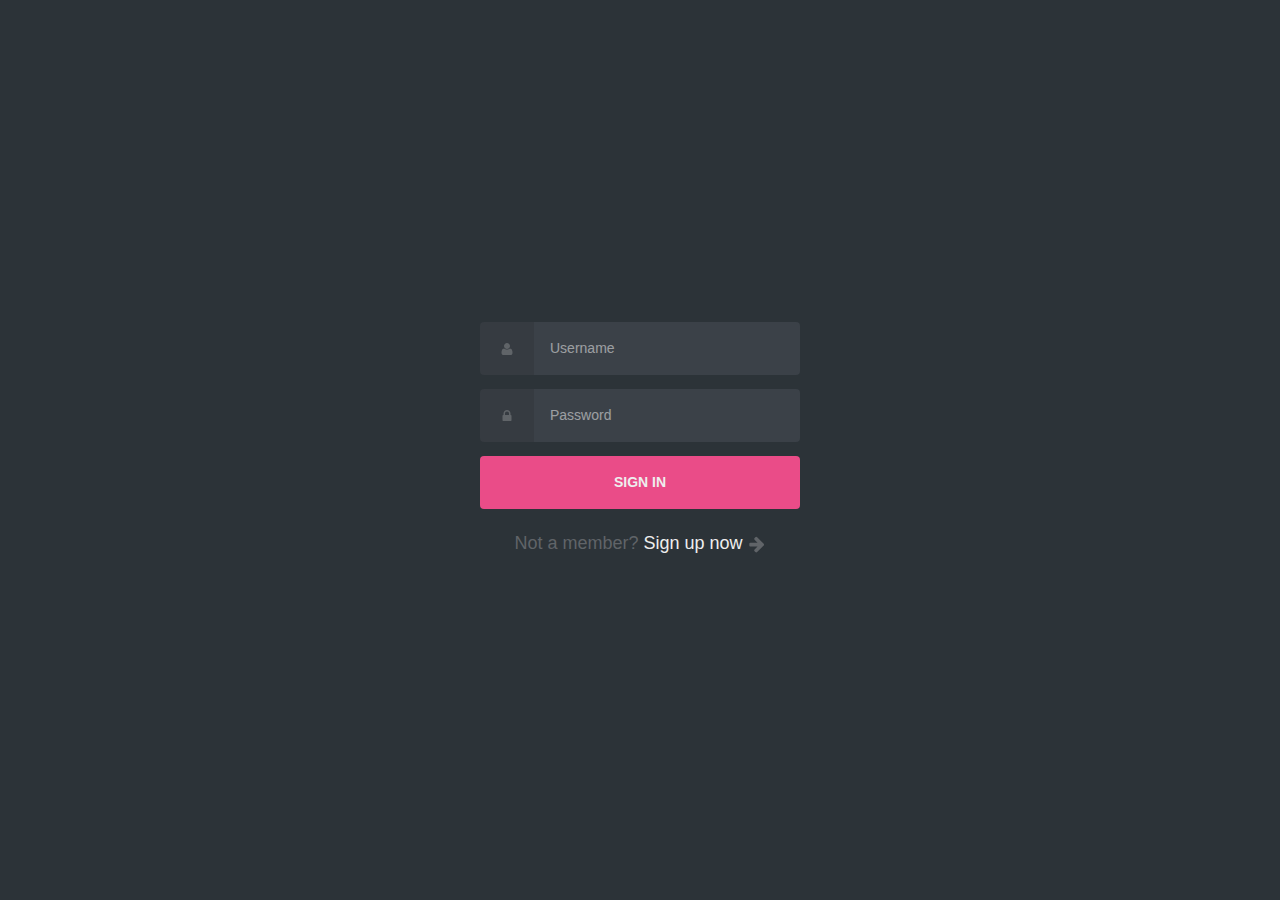
<file: index.html>
<!DOCTYPE html>
<html lang="en">
<head>
  <meta charset="UTF-8">
  <meta name="viewport" content="width=device-width, initial-scale=1.0">
  <link rel="stylesheet" href="nicepage.css" media="screen">
  <link rel="stylesheet" href="index.css" media="screen">
  <script type = "text/javascript" src="validar.js"></script>
  <title> LOGIN </title>
</head>
<body class="align">

  <div class="grid">

    <form action="CASA.html" method="POST" class="form login">

      <div class="form__field">
        <label for="login__username"><svg class="icon">
            <use xlink:href="#icon-user"></use>
          </svg><span class="hidden">Username</span></label>
        <input autocomplete="username" id="login__username" type="text" name="username" class="form__input" placeholder="Username" required>
      </div>

      <div class="form__field">
        <label for="login__password"><svg class="icon">
            <use xlink:href="#icon-lock"></use>
          </svg><span class="hidden">Password</span></label>
        <input id="login__password" type="password" name="password" class="form__input" placeholder="Password" required>
      </div>

      <div class="form__field">
        <input type="button" onclick="validar()" value="Sign In">
      </div>

    </form>

    <p class="text--center">Not a member? <a href="#">Sign up now</a> <svg class="icon">
        <use xlink:href="#icon-arrow-right"></use>
      </svg></p>

  </div>
  <svg xmlns="http://www.w3.org/2000/svg" class="icons">
    <symbol id="icon-arrow-right" viewBox="0 0 1792 1792">
      <path d="M1600 960q0 54-37 91l-651 651q-39 37-91 37-51 0-90-37l-75-75q-38-38-38-91t38-91l293-293H245q-52 0-84.5-37.5T128 1024V896q0-53 32.5-90.5T245 768h704L656 474q-38-36-38-90t38-90l75-75q38-38 90-38 53 0 91 38l651 651q37 35 37 90z" />
    </symbol>
    <symbol id="icon-lock" viewBox="0 0 1792 1792">
      <path d="M640 768h512V576q0-106-75-181t-181-75-181 75-75 181v192zm832 96v576q0 40-28 68t-68 28H416q-40 0-68-28t-28-68V864q0-40 28-68t68-28h32V576q0-184 132-316t316-132 316 132 132 316v192h32q40 0 68 28t28 68z" />
    </symbol>
    <symbol id="icon-user" viewBox="0 0 1792 1792">
      <path d="M1600 1405q0 120-73 189.5t-194 69.5H459q-121 0-194-69.5T192 1405q0-53 3.5-103.5t14-109T236 1084t43-97.5 62-81 85.5-53.5T538 832q9 0 42 21.5t74.5 48 108 48T896 971t133.5-21.5 108-48 74.5-48 42-21.5q61 0 111.5 20t85.5 53.5 62 81 43 97.5 26.5 108.5 14 109 3.5 103.5zm-320-893q0 159-112.5 271.5T896 896 624.5 783.5 512 512t112.5-271.5T896 128t271.5 112.5T1280 512z" />
    </symbol>
  </svg>

</body>
</html>
</file>
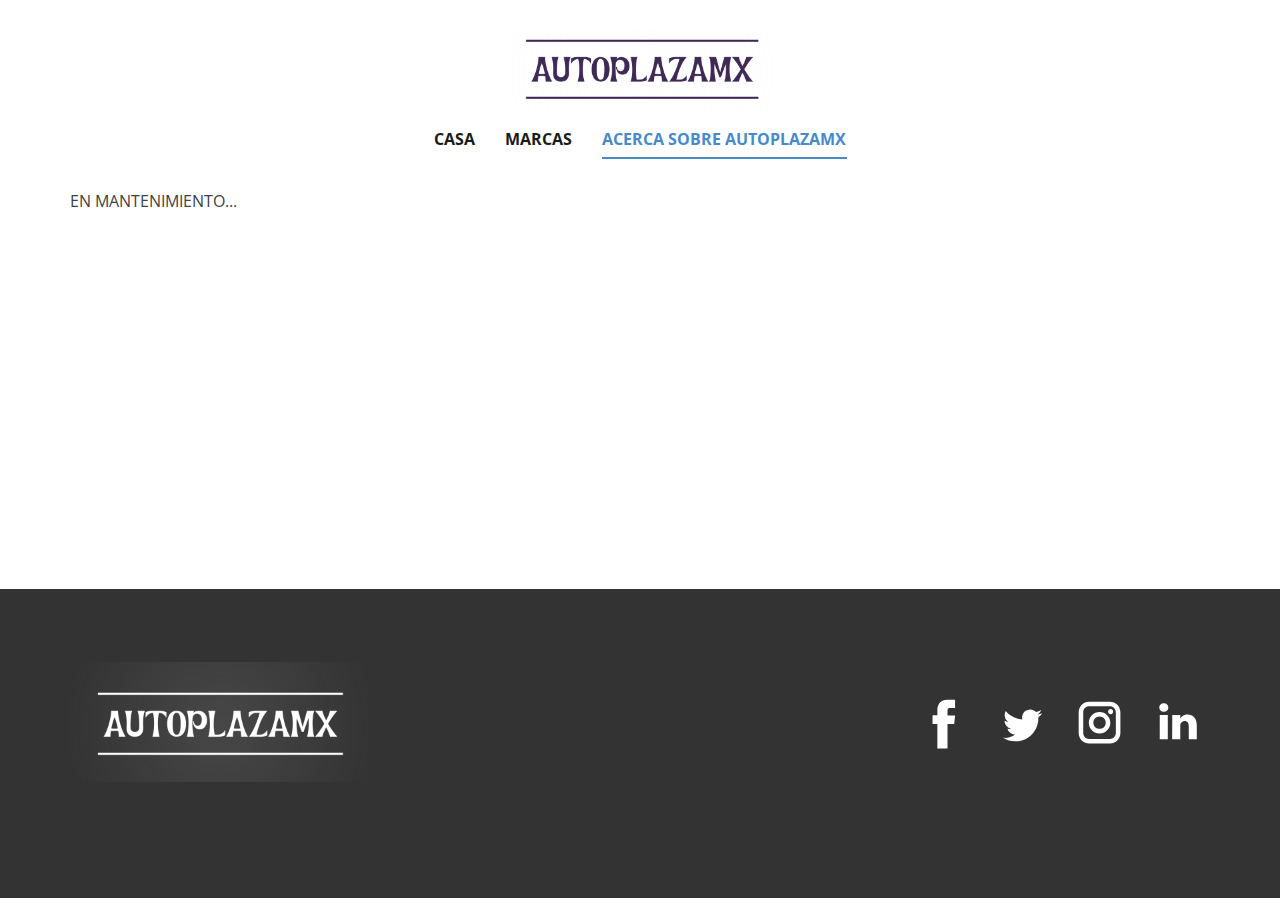
<file: ACERCA-SOBRE-AUTOPLAZAMX.html>
<!DOCTYPE html>
<html style="font-size: 16px;" lang="es"><head>
    <meta name="viewport" content="width=device-width, initial-scale=1.0">
    <meta charset="utf-8">
    <meta name="keywords" content="">
    <meta name="description" content="">
    <title>ACERCA SOBRE AUTOPLAZAMX</title>
    <link rel="stylesheet" href="nicepage.css" media="screen">
<link rel="stylesheet" href="ACERCA-SOBRE-AUTOPLAZAMX.css" media="screen">
    <script class="u-script" type="text/javascript" src="jquery.js" defer=""></script>
    <script class="u-script" type="text/javascript" src="nicepage.js" defer=""></script>
    <meta name="generator" content="Nicepage 5.20.7, nicepage.com">
    <link id="u-theme-google-font" rel="stylesheet" href="https://fonts.googleapis.com/css?family=Roboto:100,100i,300,300i,400,400i,500,500i,700,700i,900,900i|Open+Sans:300,300i,400,400i,500,500i,600,600i,700,700i,800,800i">
    
    
    
    
    <script type="application/ld+json">{
		"@context": "http://schema.org",
		"@type": "Organization",
		"name": "",
		"logo": "images/image1.png",
		"sameAs": []
}</script>
    <meta name="theme-color" content="#478ac9">
    <meta property="og:title" content="ACERCA SOBRE AUTOPLAZAMX">
    <meta property="og:type" content="website">
  <meta data-intl-tel-input-cdn-path="intlTelInput/"></head>
  <body data-path-to-root="./" data-include-products="false" class="u-body u-xl-mode" data-lang="es"><header class="u-clearfix u-header u-header" id="sec-b338" data-animation-name="" data-animation-duration="0" data-animation-delay="0" data-animation-direction=""><div class="u-clearfix u-sheet u-valign-middle-lg u-valign-middle-xl u-valign-top-sm u-sheet-1">
        <a href="https://nicepage.com" class="u-image u-logo u-image-1" data-image-width="838" data-image-height="256">
          <img src="images/image1.png" class="u-logo-image u-logo-image-1">
        </a>
        <nav class="u-menu u-menu-dropdown u-offcanvas u-menu-1">
          <div class="menu-collapse" style="font-size: 1rem; letter-spacing: 0px; font-weight: 700; text-transform: uppercase;">
            <a class="u-button-style u-custom-active-border-color u-custom-active-color u-custom-border u-custom-border-color u-custom-borders u-custom-hover-border-color u-custom-hover-color u-custom-left-right-menu-spacing u-custom-padding-bottom u-custom-text-active-color u-custom-text-color u-custom-text-hover-color u-custom-top-bottom-menu-spacing u-nav-link u-text-active-palette-1-base u-text-hover-palette-2-base" href="#" style="padding: 8px; font-size: calc(1em + 16px);">
              <svg class="u-svg-link" viewBox="0 0 24 24"><use xmlns:xlink="http://www.w3.org/1999/xlink" xlink:href="#menu-hamburger"></use></svg>
              <svg class="u-svg-content" version="1.1" id="menu-hamburger" viewBox="0 0 16 16" x="0px" y="0px" xmlns:xlink="http://www.w3.org/1999/xlink" xmlns="http://www.w3.org/2000/svg"><g><rect y="1" width="16" height="2"></rect><rect y="7" width="16" height="2"></rect><rect y="13" width="16" height="2"></rect>
</g></svg>
            </a>
          </div>
          <div class="u-custom-menu u-nav-container">
            <ul class="u-nav u-spacing-30 u-unstyled u-nav-1"><li class="u-nav-item"><a class="u-border-2 u-border-active-palette-1-base u-border-hover-palette-1-base u-border-no-left u-border-no-right u-border-no-top u-button-style u-nav-link u-text-active-palette-1-base u-text-grey-90 u-text-hover-grey-90" href="CASA.html" style="padding: 10px 0px;">CASA</a>
</li><li class="u-nav-item"><a class="u-border-2 u-border-active-palette-1-base u-border-hover-palette-1-base u-border-no-left u-border-no-right u-border-no-top u-button-style u-nav-link u-text-active-palette-1-base u-text-grey-90 u-text-hover-grey-90" href="MARCAS.html" style="padding: 10px 0px;">MARCAS</a>
</li><li class="u-nav-item"><a class="u-border-2 u-border-active-palette-1-base u-border-hover-palette-1-base u-border-no-left u-border-no-right u-border-no-top u-button-style u-nav-link u-text-active-palette-1-base u-text-grey-90 u-text-hover-grey-90" href="ACERCA-SOBRE-AUTOPLAZAMX.html" style="padding: 10px 1px 10px 0px;">ACERCA SOBRE AUTOPLAZAMX</a>
</li></ul>
          </div>
          <div class="u-custom-menu u-nav-container-collapse">
            <div class="u-black u-container-style u-inner-container-layout u-opacity u-opacity-95 u-sidenav">
              <div class="u-inner-container-layout u-sidenav-overflow">
                <div class="u-menu-close"></div>
                <ul class="u-align-center u-nav u-popupmenu-items u-unstyled u-nav-2"><li class="u-nav-item"><a class="u-button-style u-nav-link" href="CASA.html">CASA</a>
</li><li class="u-nav-item"><a class="u-button-style u-nav-link" href="MARCAS.html">MARCAS</a>
</li><li class="u-nav-item"><a class="u-button-style u-nav-link" href="ACERCA-SOBRE-AUTOPLAZAMX.html">ACERCA SOBRE AUTOPLAZAMX</a>
</li></ul>
              </div>
            </div>
            <div class="u-black u-menu-overlay u-opacity u-opacity-70"></div>
          </div>
        </nav>
      </div></header>
    <section class="u-clearfix u-section-1" id="sec-4b65">
      <div class="u-clearfix u-sheet u-sheet-1">EN MANTENIMIENTO...</div>
    </section>
    
    
    
    
    <footer class="u-align-center-md u-align-center-sm u-align-center-xs u-clearfix u-footer u-grey-80" id="sec-8d02"><div class="u-clearfix u-sheet u-sheet-1">
        <div class="u-align-left u-social-icons u-spacing-10 u-social-icons-1">
          <a class="u-social-url" title="facebook" target="_blank" href=""><span class="u-icon u-social-facebook u-social-icon u-text-grey-80"><svg class="u-svg-link" preserveAspectRatio="xMidYMin slice" viewBox="0 0 112 112"><use xmlns:xlink="http://www.w3.org/1999/xlink" xlink:href="#svg-fdcc"></use></svg><svg class="u-svg-content" viewBox="0 0 112 112" x="0" y="0" id="svg-fdcc"><circle fill="currentColor" cx="56.1" cy="56.1" r="55"></circle><path fill="#FFFFFF" d="M73.5,31.6h-9.1c-1.4,0-3.6,0.8-3.6,3.9v8.5h12.6L72,58.3H60.8v40.8H43.9V58.3h-8V43.9h8v-9.2
      c0-6.7,3.1-17,17-17h12.5v13.9H73.5z"></path></svg></span>
          </a>
          <a class="u-social-url" title="twitter" target="_blank" href=""><span class="u-icon u-social-icon u-social-twitter u-text-grey-80"><svg class="u-svg-link" preserveAspectRatio="xMidYMin slice" viewBox="0 0 112 112"><use xmlns:xlink="http://www.w3.org/1999/xlink" xlink:href="#svg-ea2d"></use></svg><svg class="u-svg-content" viewBox="0 0 112 112" x="0" y="0" id="svg-ea2d"><circle fill="currentColor" class="st0" cx="56.1" cy="56.1" r="55"></circle><path fill="#FFFFFF" d="M83.8,47.3c0,0.6,0,1.2,0,1.7c0,17.7-13.5,38.2-38.2,38.2C38,87.2,31,85,25,81.2c1,0.1,2.1,0.2,3.2,0.2
      c6.3,0,12.1-2.1,16.7-5.7c-5.9-0.1-10.8-4-12.5-9.3c0.8,0.2,1.7,0.2,2.5,0.2c1.2,0,2.4-0.2,3.5-0.5c-6.1-1.2-10.8-6.7-10.8-13.1
      c0-0.1,0-0.1,0-0.2c1.8,1,3.9,1.6,6.1,1.7c-3.6-2.4-6-6.5-6-11.2c0-2.5,0.7-4.8,1.8-6.7c6.6,8.1,16.5,13.5,27.6,14
      c-0.2-1-0.3-2-0.3-3.1c0-7.4,6-13.4,13.4-13.4c3.9,0,7.3,1.6,9.8,4.2c3.1-0.6,5.9-1.7,8.5-3.3c-1,3.1-3.1,5.8-5.9,7.4
      c2.7-0.3,5.3-1,7.7-2.1C88.7,43,86.4,45.4,83.8,47.3z"></path></svg></span>
          </a>
          <a class="u-social-url" title="instagram" target="_blank" href=""><span class="u-icon u-social-icon u-social-instagram u-text-grey-80"><svg class="u-svg-link" preserveAspectRatio="xMidYMin slice" viewBox="0 0 112 112"><use xmlns:xlink="http://www.w3.org/1999/xlink" xlink:href="#svg-101d"></use></svg><svg class="u-svg-content" viewBox="0 0 112 112" x="0" y="0" id="svg-101d"><circle fill="currentColor" cx="56.1" cy="56.1" r="55"></circle><path fill="#FFFFFF" d="M55.9,38.2c-9.9,0-17.9,8-17.9,17.9C38,66,46,74,55.9,74c9.9,0,17.9-8,17.9-17.9C73.8,46.2,65.8,38.2,55.9,38.2
      z M55.9,66.4c-5.7,0-10.3-4.6-10.3-10.3c-0.1-5.7,4.6-10.3,10.3-10.3c5.7,0,10.3,4.6,10.3,10.3C66.2,61.8,61.6,66.4,55.9,66.4z"></path><path fill="#FFFFFF" d="M74.3,33.5c-2.3,0-4.2,1.9-4.2,4.2s1.9,4.2,4.2,4.2s4.2-1.9,4.2-4.2S76.6,33.5,74.3,33.5z"></path><path fill="#FFFFFF" d="M73.1,21.3H38.6c-9.7,0-17.5,7.9-17.5,17.5v34.5c0,9.7,7.9,17.6,17.5,17.6h34.5c9.7,0,17.5-7.9,17.5-17.5V38.8
      C90.6,29.1,82.7,21.3,73.1,21.3z M83,73.3c0,5.5-4.5,9.9-9.9,9.9H38.6c-5.5,0-9.9-4.5-9.9-9.9V38.8c0-5.5,4.5-9.9,9.9-9.9h34.5
      c5.5,0,9.9,4.5,9.9,9.9V73.3z"></path></svg></span>
          </a>
          <a class="u-social-url" title="linkedin" target="_blank" href=""><span class="u-icon u-social-icon u-social-linkedin u-text-grey-80"><svg class="u-svg-link" preserveAspectRatio="xMidYMin slice" viewBox="0 0 112 112"><use xmlns:xlink="http://www.w3.org/1999/xlink" xlink:href="#svg-68ef"></use></svg><svg class="u-svg-content" viewBox="0 0 112 112" x="0" y="0" id="svg-68ef"><circle fill="currentColor" cx="56.1" cy="56.1" r="55"></circle><path fill="#FFFFFF" d="M41.3,83.7H27.9V43.4h13.4V83.7z M34.6,37.9L34.6,37.9c-4.6,0-7.5-3.1-7.5-7c0-4,3-7,7.6-7s7.4,3,7.5,7
      C42.2,34.8,39.2,37.9,34.6,37.9z M89.6,83.7H76.2V62.2c0-5.4-1.9-9.1-6.8-9.1c-3.7,0-5.9,2.5-6.9,4.9c-0.4,0.9-0.4,2.1-0.4,3.3v22.5
      H48.7c0,0,0.2-36.5,0-40.3h13.4v5.7c1.8-2.7,5-6.7,12.1-6.7c8.8,0,15.4,5.8,15.4,18.1V83.7z"></path></svg></span>
          </a>
        </div>
        <img class="u-image u-image-default u-image-1" src="images/image4.png" alt="" data-image-width="894" data-image-height="360">
      </div></footer>
  
</body></html>
</file>
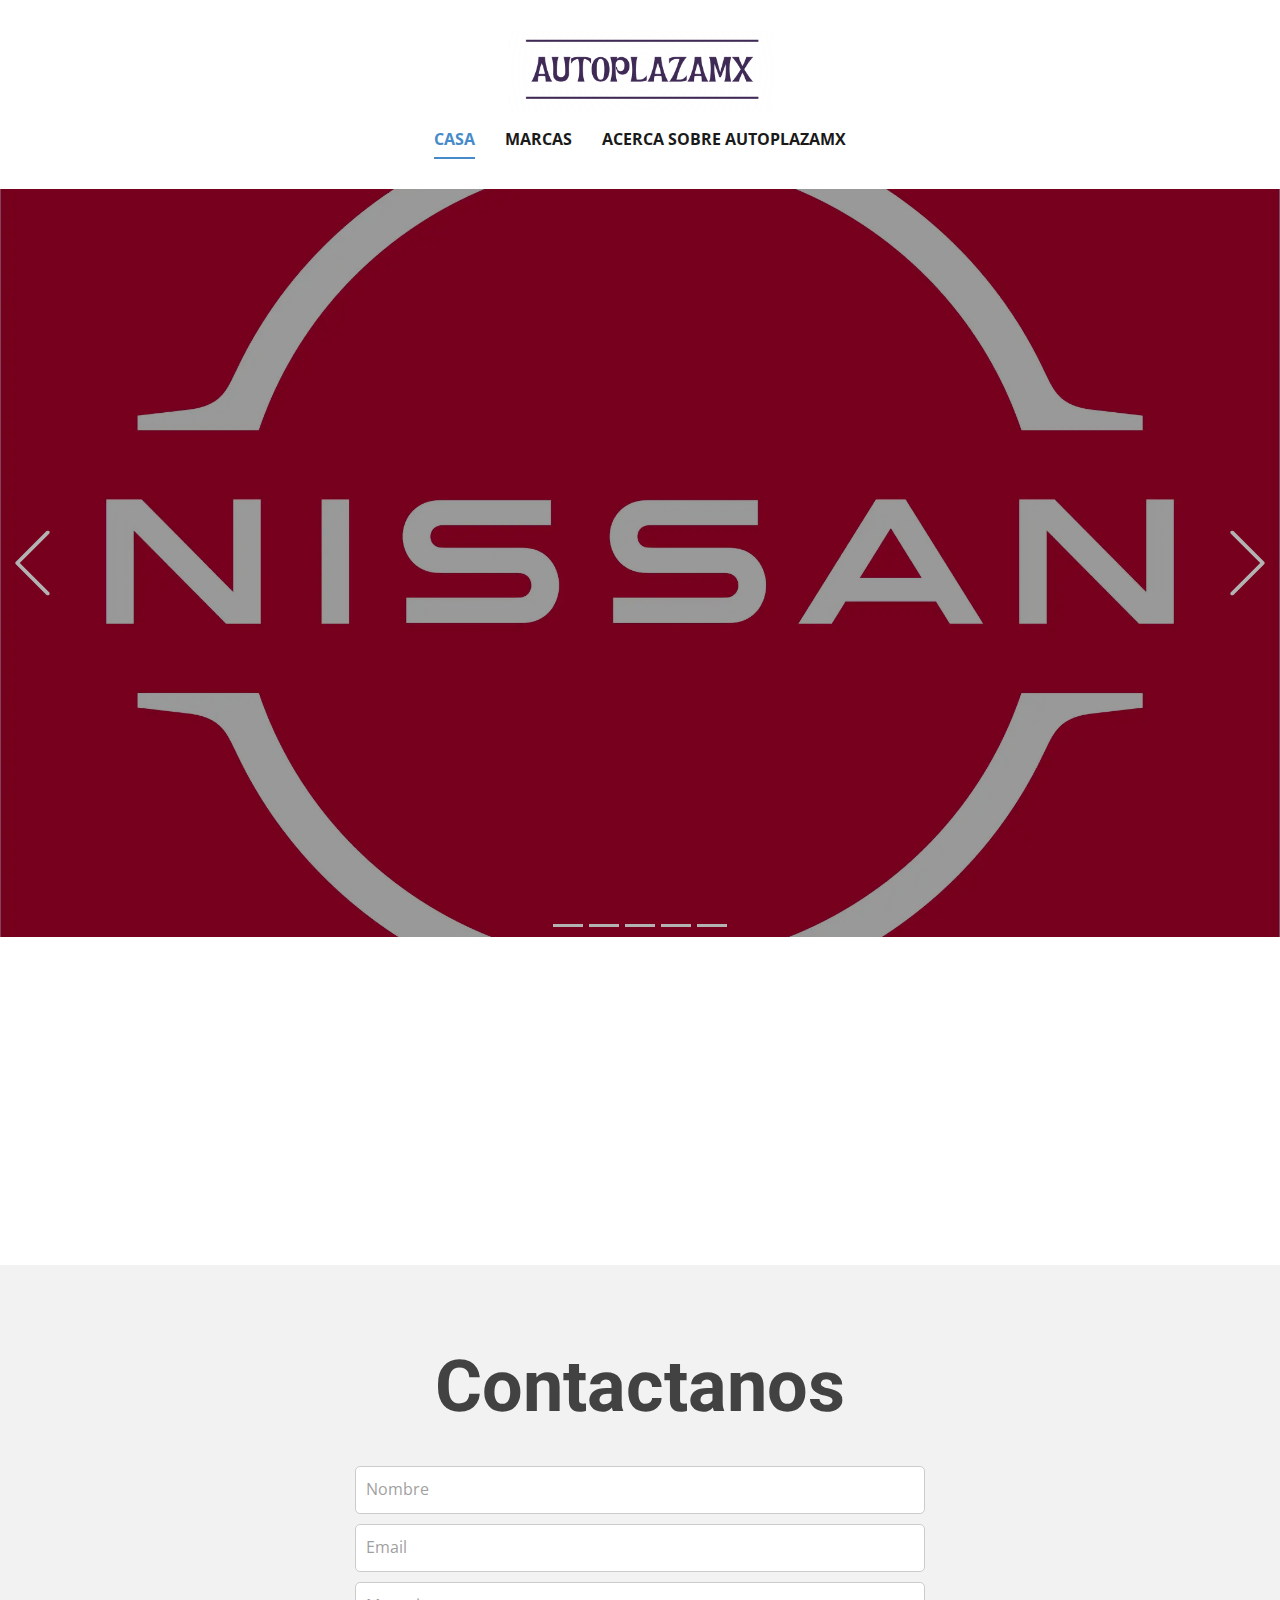
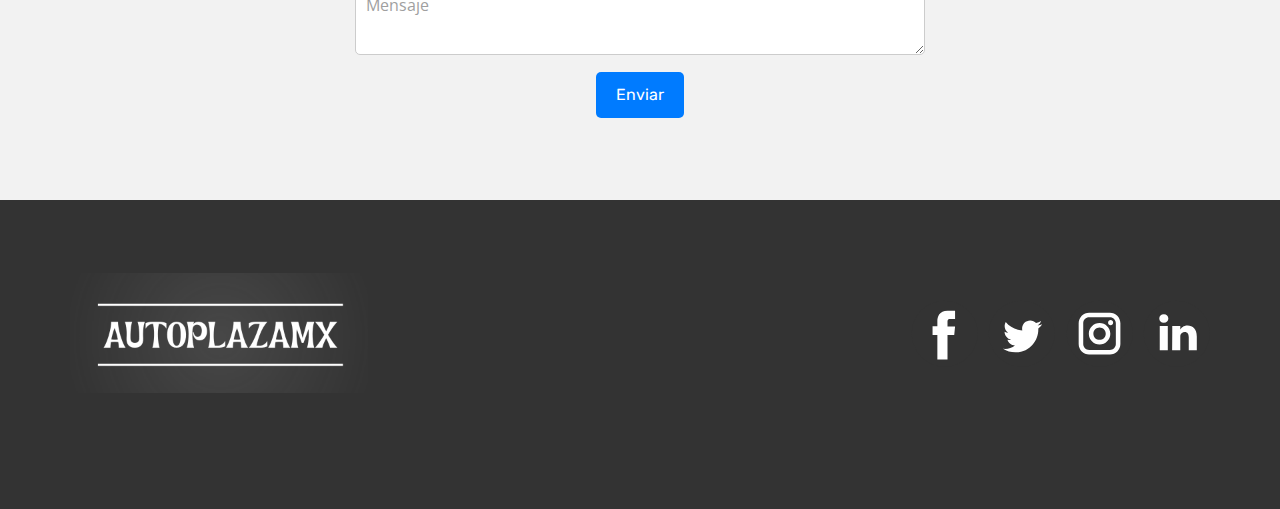
<file: CASA.html>
<!DOCTYPE html>
<html style="font-size: 16px;" lang="es"><head>
    <meta name="viewport" content="width=device-width, initial-scale=1.0">
    <meta charset="utf-8">
    <meta name="keywords" content="Contactanos">
    <meta name="description" content="">
    <title>CASA</title>
    <link rel="stylesheet" href="nicepage.css" media="screen">
<link rel="stylesheet" href="CASA.css" media="screen">
    <script class="u-script" type="text/javascript" src="jquery.js" defer=""></script>
    <script class="u-script" type="text/javascript" src="nicepage.js" defer=""></script>
    <meta name="generator" content="Nicepage 5.20.7, nicepage.com">
    <meta name="referrer" content="origin">
    <link id="u-theme-google-font" rel="stylesheet" href="https://fonts.googleapis.com/css?family=Roboto:100,100i,300,300i,400,400i,500,500i,700,700i,900,900i|Open+Sans:300,300i,400,400i,500,500i,600,600i,700,700i,800,800i">
    
    
    
    
    
    
    <script type="application/ld+json">{
		"@context": "http://schema.org",
		"@type": "Organization",
		"name": "",
		"logo": "images/image1.png",
		"sameAs": []
}</script>
    <meta name="theme-color" content="#478ac9">
    <meta property="og:title" content="CASA">
    <meta property="og:type" content="website">
  <meta data-intl-tel-input-cdn-path="intlTelInput/"></head>
  <body data-path-to-root="./" data-include-products="false" class="u-body u-xl-mode" data-lang="es"><header class="u-clearfix u-header u-header" id="sec-b338" data-animation-name="" data-animation-duration="0" data-animation-delay="0" data-animation-direction=""><div class="u-clearfix u-sheet u-valign-middle-lg u-valign-middle-xl u-valign-top-sm u-sheet-1">
        <a href="https://nicepage.com" class="u-image u-logo u-image-1" data-image-width="838" data-image-height="256">
          <img src="images/image1.png" class="u-logo-image u-logo-image-1">
        </a>
        <nav class="u-menu u-menu-dropdown u-offcanvas u-menu-1">
          <div class="menu-collapse" style="font-size: 1rem; letter-spacing: 0px; font-weight: 700; text-transform: uppercase;">
            <a class="u-button-style u-custom-active-border-color u-custom-active-color u-custom-border u-custom-border-color u-custom-borders u-custom-hover-border-color u-custom-hover-color u-custom-left-right-menu-spacing u-custom-padding-bottom u-custom-text-active-color u-custom-text-color u-custom-text-hover-color u-custom-top-bottom-menu-spacing u-nav-link u-text-active-palette-1-base u-text-hover-palette-2-base" href="#" style="padding: 8px; font-size: calc(1em + 16px);">
              <svg class="u-svg-link" viewBox="0 0 24 24"><use xmlns:xlink="http://www.w3.org/1999/xlink" xlink:href="#menu-hamburger"></use></svg>
              <svg class="u-svg-content" version="1.1" id="menu-hamburger" viewBox="0 0 16 16" x="0px" y="0px" xmlns:xlink="http://www.w3.org/1999/xlink" xmlns="http://www.w3.org/2000/svg"><g><rect y="1" width="16" height="2"></rect><rect y="7" width="16" height="2"></rect><rect y="13" width="16" height="2"></rect>
</g></svg>
            </a>
          </div>
          <div class="u-custom-menu u-nav-container">
            <ul class="u-nav u-spacing-30 u-unstyled u-nav-1"><li class="u-nav-item"><a class="u-border-2 u-border-active-palette-1-base u-border-hover-palette-1-base u-border-no-left u-border-no-right u-border-no-top u-button-style u-nav-link u-text-active-palette-1-base u-text-grey-90 u-text-hover-grey-90" href="CASA.html" style="padding: 10px 0px;">CASA</a>
</li><li class="u-nav-item"><a class="u-border-2 u-border-active-palette-1-base u-border-hover-palette-1-base u-border-no-left u-border-no-right u-border-no-top u-button-style u-nav-link u-text-active-palette-1-base u-text-grey-90 u-text-hover-grey-90" href="MARCAS.html" style="padding: 10px 0px;">MARCAS</a>
</li><li class="u-nav-item"><a class="u-border-2 u-border-active-palette-1-base u-border-hover-palette-1-base u-border-no-left u-border-no-right u-border-no-top u-button-style u-nav-link u-text-active-palette-1-base u-text-grey-90 u-text-hover-grey-90" href="ACERCA-SOBRE-AUTOPLAZAMX.html" style="padding: 10px 1px 10px 0px;">ACERCA SOBRE AUTOPLAZAMX</a>
</li></ul>
          </div>
          <div class="u-custom-menu u-nav-container-collapse">
            <div class="u-black u-container-style u-inner-container-layout u-opacity u-opacity-95 u-sidenav">
              <div class="u-inner-container-layout u-sidenav-overflow">
                <div class="u-menu-close"></div>
                <ul class="u-align-center u-nav u-popupmenu-items u-unstyled u-nav-2"><li class="u-nav-item"><a class="u-button-style u-nav-link" href="CASA.html">CASA</a>
</li><li class="u-nav-item"><a class="u-button-style u-nav-link" href="MARCAS.html">MARCAS</a>
</li><li class="u-nav-item"><a class="u-button-style u-nav-link" href="ACERCA-SOBRE-AUTOPLAZAMX.html">ACERCA SOBRE AUTOPLAZAMX</a>
</li></ul>
              </div>
            </div>
            <div class="u-black u-menu-overlay u-opacity u-opacity-70"></div>
          </div>
        </nav>
      </div></header>
    <section class="u-carousel u-slide u-block-1b5a-1" id="carousel-e392" data-interval="5000" data-u-ride="carousel">
      <ol class="u-absolute-hcenter u-carousel-indicators u-block-1b5a-2">
        <li data-u-target="#carousel-e392" class="u-active u-grey-30" data-u-slide-to="0"></li>
        <li data-u-target="#carousel-e392" class="u-grey-30" data-u-slide-to="1"></li>
        <li data-u-target="#carousel-e392" class="u-grey-30" data-u-slide-to="2"></li>
        <li data-u-target="#carousel-e392" class="u-grey-30" data-u-slide-to="3"></li>
        <li data-u-target="#carousel-e392" class="u-grey-30" data-u-slide-to="4"></li>
      </ol>
      <div class="u-carousel-inner" role="listbox">
        <div class="u-active u-align-center u-carousel-item u-clearfix u-image u-shading u-section-1-1" src="" data-image-width="150" data-image-height="150"></div>
        <div class="u-align-center u-carousel-item u-clearfix u-image u-shading u-section-1-2" src="" data-image-width="820" data-image-height="420">
          <div class="u-clearfix u-sheet u-sheet-1"></div>
        </div>
        <div class="u-align-center u-carousel-item u-clearfix u-image u-shading u-section-1-3" src="" data-image-width="1600" data-image-height="900">
          <div class="u-clearfix u-sheet u-sheet-1"></div>
        </div>
        <div class="u-align-center u-carousel-item u-clearfix u-image u-shading u-section-1-4" src="" data-image-width="1920" data-image-height="1561">
          <div class="u-clearfix u-sheet u-sheet-1"></div>
        </div>
        <div class="u-align-center u-carousel-item u-clearfix u-image u-shading u-section-1-5" src="" data-image-width="1920" data-image-height="1561">
          <div class="u-clearfix u-sheet u-sheet-1"></div>
        </div>
      </div>
      <a class="u-absolute-vcenter u-carousel-control u-carousel-control-prev u-text-grey-30 u-block-1b5a-3" href="#carousel-e392" role="button" data-u-slide="prev">
        <span aria-hidden="true">
          <svg class="u-svg-link" viewBox="0 0 477.175 477.175"><path d="M145.188,238.575l215.5-215.5c5.3-5.3,5.3-13.8,0-19.1s-13.8-5.3-19.1,0l-225.1,225.1c-5.3,5.3-5.3,13.8,0,19.1l225.1,225
                    c2.6,2.6,6.1,4,9.5,4s6.9-1.3,9.5-4c5.3-5.3,5.3-13.8,0-19.1L145.188,238.575z"></path></svg>
        </span>
        <span class="sr-only">Previous</span>
      </a>
      <a class="u-absolute-vcenter u-carousel-control u-carousel-control-next u-text-grey-30 u-block-1b5a-4" href="#carousel-e392" role="button" data-u-slide="next">
        <span aria-hidden="true">
          <svg class="u-svg-link" viewBox="0 0 477.175 477.175"><path d="M360.731,229.075l-225.1-225.1c-5.3-5.3-13.8-5.3-19.1,0s-5.3,13.8,0,19.1l215.5,215.5l-215.5,215.5
                    c-5.3,5.3-5.3,13.8,0,19.1c2.6,2.6,6.1,4,9.5,4c3.4,0,6.9-1.3,9.5-4l225.1-225.1C365.931,242.875,365.931,234.275,360.731,229.075z"></path></svg>
        </span>
        <span class="sr-only">Siguiente</span>
      </a>
    </section>
    <section class="u-clearfix u-section-2" id="sec-13ec">
      <div class="u-clearfix u-sheet u-sheet-1">
        <img class="custom-expanded u-hover-feature u-image u-image-default u-image-1" src="images/image2.png" alt="" data-image-width="1272" data-image-height="532" data-animation-name="customAnimationIn" data-animation-duration="1000">
        <img class="custom-expanded u-hover-feature u-image u-image-default u-image-2" src="images/image3.png" alt="" data-image-width="896" data-image-height="428" data-animation-name="customAnimationIn" data-animation-duration="1000">
      </div>
      
      
    </section>
    <section class="u-align-center u-clearfix u-grey-5 u-section-3" id="sec-52ae">
      <div class="u-clearfix u-sheet u-valign-middle u-sheet-1">
        <h1 class="u-text u-text-default u-text-1">Contactanos</h1>
        <div class="u-form u-form-1">

          <form action="https://formspree.io/f/myyqolny" method="POST">
            <input type="text" name="nombre" placeholder="Nombre">
            <input type="text" name="email" placeholder="Email">
            <textarea name="mensaje" placeholder="Mensaje"></textarea>
            <input type="submit" value="Enviar">

        </form>
        </div>
      </div>
    </section>
    
    
    
    
    <footer class="u-align-center-md u-align-center-sm u-align-center-xs u-clearfix u-footer u-grey-80" id="sec-8d02"><div class="u-clearfix u-sheet u-sheet-1">
        <div class="u-align-left u-social-icons u-spacing-10 u-social-icons-1">
          <a class="u-social-url" title="facebook" target="_blank" href=""><span class="u-icon u-social-facebook u-social-icon u-text-grey-80"><svg class="u-svg-link" preserveAspectRatio="xMidYMin slice" viewBox="0 0 112 112"><use xmlns:xlink="http://www.w3.org/1999/xlink" xlink:href="#svg-fdcc"></use></svg><svg class="u-svg-content" viewBox="0 0 112 112" x="0" y="0" id="svg-fdcc"><circle fill="currentColor" cx="56.1" cy="56.1" r="55"></circle><path fill="#FFFFFF" d="M73.5,31.6h-9.1c-1.4,0-3.6,0.8-3.6,3.9v8.5h12.6L72,58.3H60.8v40.8H43.9V58.3h-8V43.9h8v-9.2
      c0-6.7,3.1-17,17-17h12.5v13.9H73.5z"></path></svg></span>
          </a>
          <a class="u-social-url" title="twitter" target="_blank" href=""><span class="u-icon u-social-icon u-social-twitter u-text-grey-80"><svg class="u-svg-link" preserveAspectRatio="xMidYMin slice" viewBox="0 0 112 112"><use xmlns:xlink="http://www.w3.org/1999/xlink" xlink:href="#svg-ea2d"></use></svg><svg class="u-svg-content" viewBox="0 0 112 112" x="0" y="0" id="svg-ea2d"><circle fill="currentColor" class="st0" cx="56.1" cy="56.1" r="55"></circle><path fill="#FFFFFF" d="M83.8,47.3c0,0.6,0,1.2,0,1.7c0,17.7-13.5,38.2-38.2,38.2C38,87.2,31,85,25,81.2c1,0.1,2.1,0.2,3.2,0.2
      c6.3,0,12.1-2.1,16.7-5.7c-5.9-0.1-10.8-4-12.5-9.3c0.8,0.2,1.7,0.2,2.5,0.2c1.2,0,2.4-0.2,3.5-0.5c-6.1-1.2-10.8-6.7-10.8-13.1
      c0-0.1,0-0.1,0-0.2c1.8,1,3.9,1.6,6.1,1.7c-3.6-2.4-6-6.5-6-11.2c0-2.5,0.7-4.8,1.8-6.7c6.6,8.1,16.5,13.5,27.6,14
      c-0.2-1-0.3-2-0.3-3.1c0-7.4,6-13.4,13.4-13.4c3.9,0,7.3,1.6,9.8,4.2c3.1-0.6,5.9-1.7,8.5-3.3c-1,3.1-3.1,5.8-5.9,7.4
      c2.7-0.3,5.3-1,7.7-2.1C88.7,43,86.4,45.4,83.8,47.3z"></path></svg></span>
          </a>
          <a class="u-social-url" title="instagram" target="_blank" href=""><span class="u-icon u-social-icon u-social-instagram u-text-grey-80"><svg class="u-svg-link" preserveAspectRatio="xMidYMin slice" viewBox="0 0 112 112"><use xmlns:xlink="http://www.w3.org/1999/xlink" xlink:href="#svg-101d"></use></svg><svg class="u-svg-content" viewBox="0 0 112 112" x="0" y="0" id="svg-101d"><circle fill="currentColor" cx="56.1" cy="56.1" r="55"></circle><path fill="#FFFFFF" d="M55.9,38.2c-9.9,0-17.9,8-17.9,17.9C38,66,46,74,55.9,74c9.9,0,17.9-8,17.9-17.9C73.8,46.2,65.8,38.2,55.9,38.2
      z M55.9,66.4c-5.7,0-10.3-4.6-10.3-10.3c-0.1-5.7,4.6-10.3,10.3-10.3c5.7,0,10.3,4.6,10.3,10.3C66.2,61.8,61.6,66.4,55.9,66.4z"></path><path fill="#FFFFFF" d="M74.3,33.5c-2.3,0-4.2,1.9-4.2,4.2s1.9,4.2,4.2,4.2s4.2-1.9,4.2-4.2S76.6,33.5,74.3,33.5z"></path><path fill="#FFFFFF" d="M73.1,21.3H38.6c-9.7,0-17.5,7.9-17.5,17.5v34.5c0,9.7,7.9,17.6,17.5,17.6h34.5c9.7,0,17.5-7.9,17.5-17.5V38.8
      C90.6,29.1,82.7,21.3,73.1,21.3z M83,73.3c0,5.5-4.5,9.9-9.9,9.9H38.6c-5.5,0-9.9-4.5-9.9-9.9V38.8c0-5.5,4.5-9.9,9.9-9.9h34.5
      c5.5,0,9.9,4.5,9.9,9.9V73.3z"></path></svg></span>
          </a>
          <a class="u-social-url" title="linkedin" target="_blank" href=""><span class="u-icon u-social-icon u-social-linkedin u-text-grey-80"><svg class="u-svg-link" preserveAspectRatio="xMidYMin slice" viewBox="0 0 112 112"><use xmlns:xlink="http://www.w3.org/1999/xlink" xlink:href="#svg-68ef"></use></svg><svg class="u-svg-content" viewBox="0 0 112 112" x="0" y="0" id="svg-68ef"><circle fill="currentColor" cx="56.1" cy="56.1" r="55"></circle><path fill="#FFFFFF" d="M41.3,83.7H27.9V43.4h13.4V83.7z M34.6,37.9L34.6,37.9c-4.6,0-7.5-3.1-7.5-7c0-4,3-7,7.6-7s7.4,3,7.5,7
      C42.2,34.8,39.2,37.9,34.6,37.9z M89.6,83.7H76.2V62.2c0-5.4-1.9-9.1-6.8-9.1c-3.7,0-5.9,2.5-6.9,4.9c-0.4,0.9-0.4,2.1-0.4,3.3v22.5
      H48.7c0,0,0.2-36.5,0-40.3h13.4v5.7c1.8-2.7,5-6.7,12.1-6.7c8.8,0,15.4,5.8,15.4,18.1V83.7z"></path></svg></span>
          </a>
        </div>
        <img class="u-image u-image-default u-image-1" src="images/image4.png" alt="" data-image-width="894" data-image-height="360">
      </div></footer>
  
</body></html>
</file>
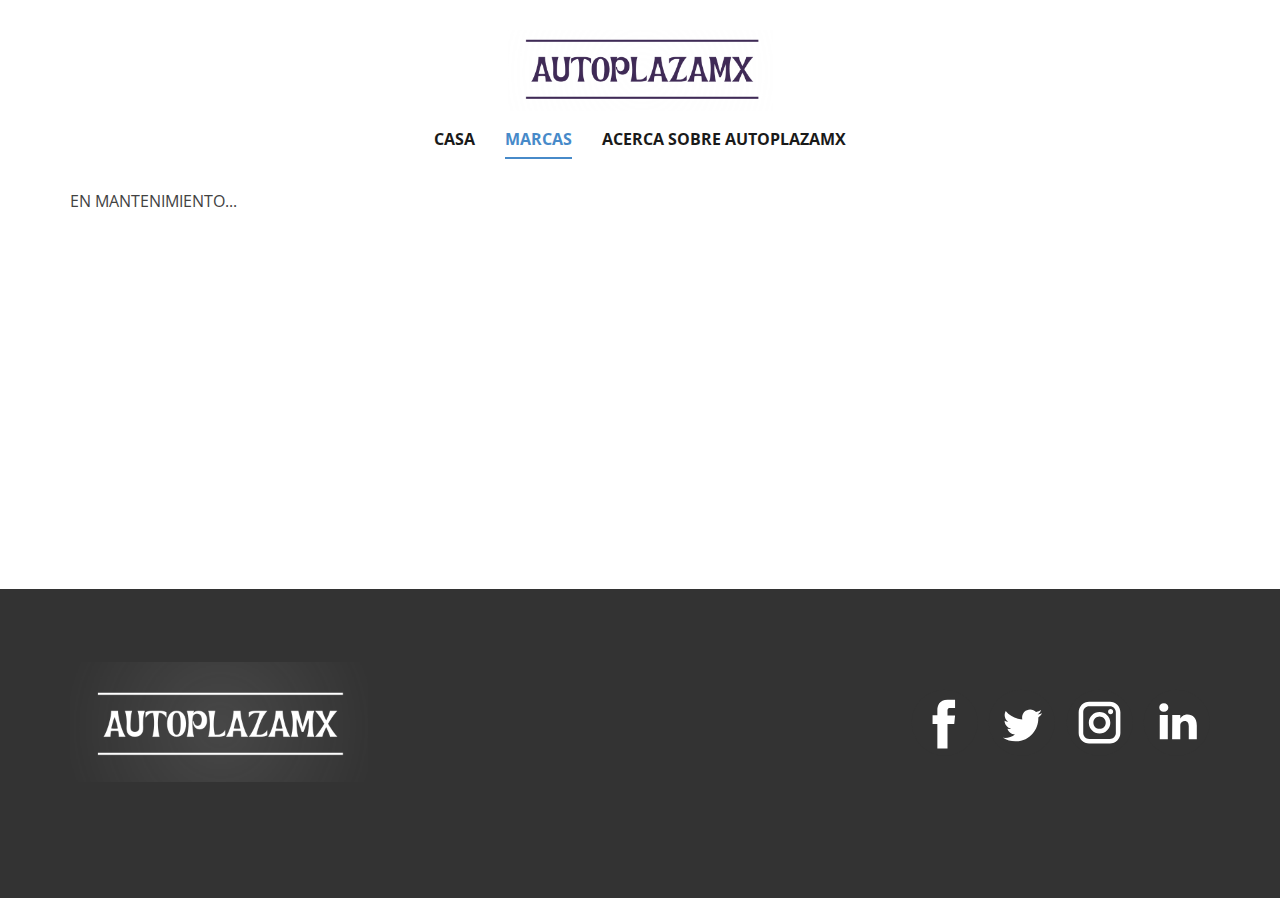
<file: MARCAS.html>
<!DOCTYPE html>
<html style="font-size: 16px;" lang="es"><head>
    <meta name="viewport" content="width=device-width, initial-scale=1.0">
    <meta charset="utf-8">
    <meta name="keywords" content="">
    <meta name="description" content="">
    <title>MARCAS</title>
    <link rel="stylesheet" href="nicepage.css" media="screen">
<link rel="stylesheet" href="MARCAS.css" media="screen">
    <script class="u-script" type="text/javascript" src="jquery.js" defer=""></script>
    <script class="u-script" type="text/javascript" src="nicepage.js" defer=""></script>
    <meta name="generator" content="Nicepage 5.20.7, nicepage.com">
    <link id="u-theme-google-font" rel="stylesheet" href="https://fonts.googleapis.com/css?family=Roboto:100,100i,300,300i,400,400i,500,500i,700,700i,900,900i|Open+Sans:300,300i,400,400i,500,500i,600,600i,700,700i,800,800i">
    
    
    
    
    <script type="application/ld+json">{
		"@context": "http://schema.org",
		"@type": "Organization",
		"name": "",
		"logo": "images/image1.png",
		"sameAs": []
}</script>
    <meta name="theme-color" content="#478ac9">
    <meta property="og:title" content="MARCAS">
    <meta property="og:type" content="website">
  <meta data-intl-tel-input-cdn-path="intlTelInput/"></head>
  <body data-path-to-root="./" data-include-products="false" class="u-body u-xl-mode" data-lang="es"><header class="u-clearfix u-header u-header" id="sec-b338" data-animation-name="" data-animation-duration="0" data-animation-delay="0" data-animation-direction=""><div class="u-clearfix u-sheet u-valign-middle-lg u-valign-middle-xl u-valign-top-sm u-sheet-1">
        <a href="https://nicepage.com" class="u-image u-logo u-image-1" data-image-width="838" data-image-height="256">
          <img src="images/image1.png" class="u-logo-image u-logo-image-1">
        </a>
        <nav class="u-menu u-menu-dropdown u-offcanvas u-menu-1">
          <div class="menu-collapse" style="font-size: 1rem; letter-spacing: 0px; font-weight: 700; text-transform: uppercase;">
            <a class="u-button-style u-custom-active-border-color u-custom-active-color u-custom-border u-custom-border-color u-custom-borders u-custom-hover-border-color u-custom-hover-color u-custom-left-right-menu-spacing u-custom-padding-bottom u-custom-text-active-color u-custom-text-color u-custom-text-hover-color u-custom-top-bottom-menu-spacing u-nav-link u-text-active-palette-1-base u-text-hover-palette-2-base" href="#" style="padding: 8px; font-size: calc(1em + 16px);">
              <svg class="u-svg-link" viewBox="0 0 24 24"><use xmlns:xlink="http://www.w3.org/1999/xlink" xlink:href="#menu-hamburger"></use></svg>
              <svg class="u-svg-content" version="1.1" id="menu-hamburger" viewBox="0 0 16 16" x="0px" y="0px" xmlns:xlink="http://www.w3.org/1999/xlink" xmlns="http://www.w3.org/2000/svg"><g><rect y="1" width="16" height="2"></rect><rect y="7" width="16" height="2"></rect><rect y="13" width="16" height="2"></rect>
</g></svg>
            </a>
          </div>
          <div class="u-custom-menu u-nav-container">
            <ul class="u-nav u-spacing-30 u-unstyled u-nav-1"><li class="u-nav-item"><a class="u-border-2 u-border-active-palette-1-base u-border-hover-palette-1-base u-border-no-left u-border-no-right u-border-no-top u-button-style u-nav-link u-text-active-palette-1-base u-text-grey-90 u-text-hover-grey-90" href="CASA.html" style="padding: 10px 0px;">CASA</a>
</li><li class="u-nav-item"><a class="u-border-2 u-border-active-palette-1-base u-border-hover-palette-1-base u-border-no-left u-border-no-right u-border-no-top u-button-style u-nav-link u-text-active-palette-1-base u-text-grey-90 u-text-hover-grey-90" href="MARCAS.html" style="padding: 10px 0px;">MARCAS</a>
</li><li class="u-nav-item"><a class="u-border-2 u-border-active-palette-1-base u-border-hover-palette-1-base u-border-no-left u-border-no-right u-border-no-top u-button-style u-nav-link u-text-active-palette-1-base u-text-grey-90 u-text-hover-grey-90" href="ACERCA-SOBRE-AUTOPLAZAMX.html" style="padding: 10px 1px 10px 0px;">ACERCA SOBRE AUTOPLAZAMX</a>
</li></ul>
          </div>
          <div class="u-custom-menu u-nav-container-collapse">
            <div class="u-black u-container-style u-inner-container-layout u-opacity u-opacity-95 u-sidenav">
              <div class="u-inner-container-layout u-sidenav-overflow">
                <div class="u-menu-close"></div>
                <ul class="u-align-center u-nav u-popupmenu-items u-unstyled u-nav-2"><li class="u-nav-item"><a class="u-button-style u-nav-link" href="CASA.html">CASA</a>
</li><li class="u-nav-item"><a class="u-button-style u-nav-link" href="MARCAS.html">MARCAS</a>
</li><li class="u-nav-item"><a class="u-button-style u-nav-link" href="ACERCA-SOBRE-AUTOPLAZAMX.html">ACERCA SOBRE AUTOPLAZAMX</a>
</li></ul>
              </div>
            </div>
            <div class="u-black u-menu-overlay u-opacity u-opacity-70"></div>
          </div>
        </nav>
      </div></header>
    <section class="u-clearfix u-section-1" id="sec-cb7e">
      <div class="u-clearfix u-sheet u-sheet-1"> EN MANTENIMIENTO... </div>
    </section>
    
    
    
    
    <footer class="u-align-center-md u-align-center-sm u-align-center-xs u-clearfix u-footer u-grey-80" id="sec-8d02"><div class="u-clearfix u-sheet u-sheet-1">
        <div class="u-align-left u-social-icons u-spacing-10 u-social-icons-1">
          <a class="u-social-url" title="facebook" target="_blank" href=""><span class="u-icon u-social-facebook u-social-icon u-text-grey-80"><svg class="u-svg-link" preserveAspectRatio="xMidYMin slice" viewBox="0 0 112 112" ><use xmlns:xlink="http://www.w3.org/1999/xlink" xlink:href="#svg-fdcc"></use></svg><svg class="u-svg-content" viewBox="0 0 112 112" x="0" y="0" id="svg-fdcc"><circle fill="currentColor" cx="56.1" cy="56.1" r="55"></circle><path fill="#FFFFFF" d="M73.5,31.6h-9.1c-1.4,0-3.6,0.8-3.6,3.9v8.5h12.6L72,58.3H60.8v40.8H43.9V58.3h-8V43.9h8v-9.2
      c0-6.7,3.1-17,17-17h12.5v13.9H73.5z"></path></svg></span>
          </a>
          <a class="u-social-url" title="twitter" target="_blank" href=""><span class="u-icon u-social-icon u-social-twitter u-text-grey-80"><svg class="u-svg-link" preserveAspectRatio="xMidYMin slice" viewBox="0 0 112 112" ><use xmlns:xlink="http://www.w3.org/1999/xlink" xlink:href="#svg-ea2d"></use></svg><svg class="u-svg-content" viewBox="0 0 112 112" x="0" y="0" id="svg-ea2d"><circle fill="currentColor" class="st0" cx="56.1" cy="56.1" r="55"></circle><path fill="#FFFFFF" d="M83.8,47.3c0,0.6,0,1.2,0,1.7c0,17.7-13.5,38.2-38.2,38.2C38,87.2,31,85,25,81.2c1,0.1,2.1,0.2,3.2,0.2
      c6.3,0,12.1-2.1,16.7-5.7c-5.9-0.1-10.8-4-12.5-9.3c0.8,0.2,1.7,0.2,2.5,0.2c1.2,0,2.4-0.2,3.5-0.5c-6.1-1.2-10.8-6.7-10.8-13.1
      c0-0.1,0-0.1,0-0.2c1.8,1,3.9,1.6,6.1,1.7c-3.6-2.4-6-6.5-6-11.2c0-2.5,0.7-4.8,1.8-6.7c6.6,8.1,16.5,13.5,27.6,14
      c-0.2-1-0.3-2-0.3-3.1c0-7.4,6-13.4,13.4-13.4c3.9,0,7.3,1.6,9.8,4.2c3.1-0.6,5.9-1.7,8.5-3.3c-1,3.1-3.1,5.8-5.9,7.4
      c2.7-0.3,5.3-1,7.7-2.1C88.7,43,86.4,45.4,83.8,47.3z"></path></svg></span>
          </a>
          <a class="u-social-url" title="instagram" target="_blank" href=""><span class="u-icon u-social-icon u-social-instagram u-text-grey-80"><svg class="u-svg-link" preserveAspectRatio="xMidYMin slice" viewBox="0 0 112 112" ><use xmlns:xlink="http://www.w3.org/1999/xlink" xlink:href="#svg-101d"></use></svg><svg class="u-svg-content" viewBox="0 0 112 112" x="0" y="0" id="svg-101d"><circle fill="currentColor" cx="56.1" cy="56.1" r="55"></circle><path fill="#FFFFFF" d="M55.9,38.2c-9.9,0-17.9,8-17.9,17.9C38,66,46,74,55.9,74c9.9,0,17.9-8,17.9-17.9C73.8,46.2,65.8,38.2,55.9,38.2
      z M55.9,66.4c-5.7,0-10.3-4.6-10.3-10.3c-0.1-5.7,4.6-10.3,10.3-10.3c5.7,0,10.3,4.6,10.3,10.3C66.2,61.8,61.6,66.4,55.9,66.4z"></path><path fill="#FFFFFF" d="M74.3,33.5c-2.3,0-4.2,1.9-4.2,4.2s1.9,4.2,4.2,4.2s4.2-1.9,4.2-4.2S76.6,33.5,74.3,33.5z"></path><path fill="#FFFFFF" d="M73.1,21.3H38.6c-9.7,0-17.5,7.9-17.5,17.5v34.5c0,9.7,7.9,17.6,17.5,17.6h34.5c9.7,0,17.5-7.9,17.5-17.5V38.8
      C90.6,29.1,82.7,21.3,73.1,21.3z M83,73.3c0,5.5-4.5,9.9-9.9,9.9H38.6c-5.5,0-9.9-4.5-9.9-9.9V38.8c0-5.5,4.5-9.9,9.9-9.9h34.5
      c5.5,0,9.9,4.5,9.9,9.9V73.3z"></path></svg></span>
          </a>
          <a class="u-social-url" title="linkedin" target="_blank" href=""><span class="u-icon u-social-icon u-social-linkedin u-text-grey-80"><svg class="u-svg-link" preserveAspectRatio="xMidYMin slice" viewBox="0 0 112 112"><use xmlns:xlink="http://www.w3.org/1999/xlink" xlink:href="#svg-68ef"></use></svg><svg class="u-svg-content" viewBox="0 0 112 112" x="0" y="0" id="svg-68ef"><circle fill="currentColor" cx="56.1" cy="56.1" r="55"></circle><path fill="#FFFFFF" d="M41.3,83.7H27.9V43.4h13.4V83.7z M34.6,37.9L34.6,37.9c-4.6,0-7.5-3.1-7.5-7c0-4,3-7,7.6-7s7.4,3,7.5,7
      C42.2,34.8,39.2,37.9,34.6,37.9z M89.6,83.7H76.2V62.2c0-5.4-1.9-9.1-6.8-9.1c-3.7,0-5.9,2.5-6.9,4.9c-0.4,0.9-0.4,2.1-0.4,3.3v22.5
      H48.7c0,0,0.2-36.5,0-40.3h13.4v5.7c1.8-2.7,5-6.7,12.1-6.7c8.8,0,15.4,5.8,15.4,18.1V83.7z"></path></svg></span>
          </a>
        </div>
        <img class="u-image u-image-default u-image-1" src="images/image4.png" alt="" data-image-width="894" data-image-height="360">
      </div></footer>
</body></html>
</file>
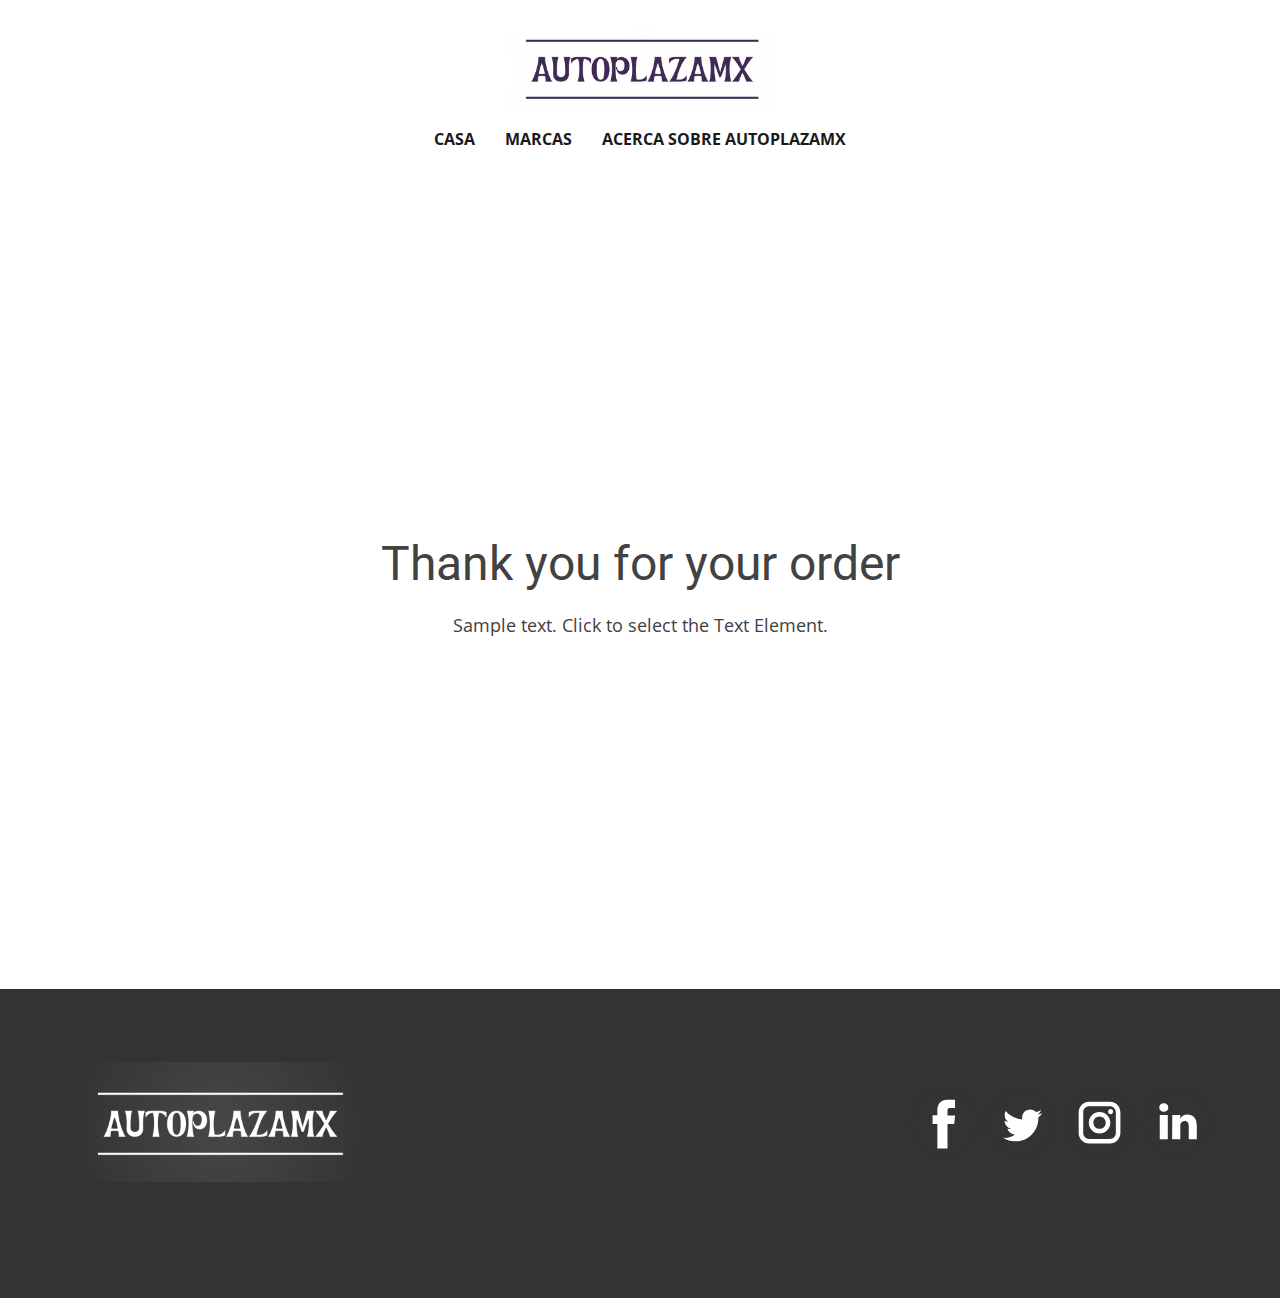
<file: thank-you-page.html>
<!DOCTYPE html>
<html style="font-size: 16px;" lang="es"><head>
    <meta name="viewport" content="width=device-width, initial-scale=1.0">
    <meta charset="utf-8">
    <meta name="keywords" content="Thank you for your order">
    <meta name="description" content="">
    <title>Thank You Page Template</title>
    <link rel="stylesheet" href="nicepage.css" media="screen">
<link rel="stylesheet" href="Thank-You-Page-Template.css" media="screen">
    <script class="u-script" type="text/javascript" src="jquery.js" defer=""></script>
    <script class="u-script" type="text/javascript" src="nicepage.js" defer=""></script>
    <meta name="generator" content="Nicepage 5.20.7, nicepage.com">
    <link id="u-theme-google-font" rel="stylesheet" href="https://fonts.googleapis.com/css?family=Roboto:100,100i,300,300i,400,400i,500,500i,700,700i,900,900i|Open+Sans:300,300i,400,400i,500,500i,600,600i,700,700i,800,800i">
    
    
    
    
    <script type="application/ld+json">{
		"@context": "http://schema.org",
		"@type": "Organization",
		"name": "",
		"logo": "images/image1.png",
		"sameAs": []
}</script>
    <meta name="theme-color" content="#478ac9">
    <meta property="og:title" content="Thank You Page Template">
    <meta property="og:type" content="website">
  <meta data-intl-tel-input-cdn-path="intlTelInput/"></head>
  <body data-path-to-root="./" data-include-products="false" class="u-body u-xl-mode" data-lang="es"><header class="u-clearfix u-header u-header" id="sec-b338" data-animation-name="" data-animation-duration="0" data-animation-delay="0" data-animation-direction=""><div class="u-clearfix u-sheet u-valign-middle-lg u-valign-middle-xl u-valign-top-sm u-sheet-1">
        <a href="https://nicepage.com" class="u-image u-logo u-image-1" data-image-width="838" data-image-height="256">
          <img src="images/image1.png" class="u-logo-image u-logo-image-1">
        </a>
        <nav class="u-menu u-menu-dropdown u-offcanvas u-menu-1">
          <div class="menu-collapse" style="font-size: 1rem; letter-spacing: 0px; font-weight: 700; text-transform: uppercase;">
            <a class="u-button-style u-custom-active-border-color u-custom-active-color u-custom-border u-custom-border-color u-custom-borders u-custom-hover-border-color u-custom-hover-color u-custom-left-right-menu-spacing u-custom-padding-bottom u-custom-text-active-color u-custom-text-color u-custom-text-hover-color u-custom-top-bottom-menu-spacing u-nav-link u-text-active-palette-1-base u-text-hover-palette-2-base" href="#" style="padding: 8px; font-size: calc(1em + 16px);">
              <svg class="u-svg-link" viewBox="0 0 24 24"><use xmlns:xlink="http://www.w3.org/1999/xlink" xlink:href="#menu-hamburger"></use></svg>
              <svg class="u-svg-content" version="1.1" id="menu-hamburger" viewBox="0 0 16 16" x="0px" y="0px" xmlns:xlink="http://www.w3.org/1999/xlink" xmlns="http://www.w3.org/2000/svg"><g><rect y="1" width="16" height="2"></rect><rect y="7" width="16" height="2"></rect><rect y="13" width="16" height="2"></rect>
</g></svg>
            </a>
          </div>
          <div class="u-custom-menu u-nav-container">
            <ul class="u-nav u-spacing-30 u-unstyled u-nav-1"><li class="u-nav-item"><a class="u-border-2 u-border-active-palette-1-base u-border-hover-palette-1-base u-border-no-left u-border-no-right u-border-no-top u-button-style u-nav-link u-text-active-palette-1-base u-text-grey-90 u-text-hover-grey-90" href="CASA.html" style="padding: 10px 0px;">CASA</a>
</li><li class="u-nav-item"><a class="u-border-2 u-border-active-palette-1-base u-border-hover-palette-1-base u-border-no-left u-border-no-right u-border-no-top u-button-style u-nav-link u-text-active-palette-1-base u-text-grey-90 u-text-hover-grey-90" href="MARCAS.html" style="padding: 10px 0px;">MARCAS</a>
</li><li class="u-nav-item"><a class="u-border-2 u-border-active-palette-1-base u-border-hover-palette-1-base u-border-no-left u-border-no-right u-border-no-top u-button-style u-nav-link u-text-active-palette-1-base u-text-grey-90 u-text-hover-grey-90" href="ACERCA-SOBRE-AUTOPLAZAMX.html" style="padding: 10px 1px 10px 0px;">ACERCA SOBRE AUTOPLAZAMX</a>
</li></ul>
          </div>
          <div class="u-custom-menu u-nav-container-collapse">
            <div class="u-black u-container-style u-inner-container-layout u-opacity u-opacity-95 u-sidenav">
              <div class="u-inner-container-layout u-sidenav-overflow">
                <div class="u-menu-close"></div>
                <ul class="u-align-center u-nav u-popupmenu-items u-unstyled u-nav-2"><li class="u-nav-item"><a class="u-button-style u-nav-link" href="CASA.html">CASA</a>
</li><li class="u-nav-item"><a class="u-button-style u-nav-link" href="MARCAS.html">MARCAS</a>
</li><li class="u-nav-item"><a class="u-button-style u-nav-link" href="ACERCA-SOBRE-AUTOPLAZAMX.html">ACERCA SOBRE AUTOPLAZAMX</a>
</li></ul>
              </div>
            </div>
            <div class="u-black u-menu-overlay u-opacity u-opacity-70"></div>
          </div>
        </nav>
      </div></header>
    <section class="u-align-center u-clearfix u-container-align-center u-section-1" id="sec-5792">
      <div class="u-clearfix u-sheet u-valign-middle u-sheet-1">
        <h2 class="u-align-center u-text u-text-default u-text-1"> Thank you for your order</h2>
        <p class="u-align-center u-text u-text-default u-text-2">Sample text. Click to select the Text Element.</p>
      </div>
    </section>
    
    
    
    
    <footer class="u-align-center-md u-align-center-sm u-align-center-xs u-clearfix u-footer u-grey-80" id="sec-8d02"><div class="u-clearfix u-sheet u-sheet-1">
        <div class="u-align-left u-social-icons u-spacing-10 u-social-icons-1">
          <a class="u-social-url" title="facebook" target="_blank" href=""><span class="u-icon u-social-facebook u-social-icon u-text-grey-80"><svg class="u-svg-link" preserveAspectRatio="xMidYMin slice" viewBox="0 0 112 112"><use xmlns:xlink="http://www.w3.org/1999/xlink" xlink:href="#svg-fdcc"></use></svg><svg class="u-svg-content" viewBox="0 0 112 112" x="0" y="0" id="svg-fdcc"><circle fill="currentColor" cx="56.1" cy="56.1" r="55"></circle><path fill="#FFFFFF" d="M73.5,31.6h-9.1c-1.4,0-3.6,0.8-3.6,3.9v8.5h12.6L72,58.3H60.8v40.8H43.9V58.3h-8V43.9h8v-9.2
      c0-6.7,3.1-17,17-17h12.5v13.9H73.5z"></path></svg></span>
          </a>
          <a class="u-social-url" title="twitter" target="_blank" href=""><span class="u-icon u-social-icon u-social-twitter u-text-grey-80"><svg class="u-svg-link" preserveAspectRatio="xMidYMin slice" viewBox="0 0 112 112"><use xmlns:xlink="http://www.w3.org/1999/xlink" xlink:href="#svg-ea2d"></use></svg><svg class="u-svg-content" viewBox="0 0 112 112" x="0" y="0" id="svg-ea2d"><circle fill="currentColor" class="st0" cx="56.1" cy="56.1" r="55"></circle><path fill="#FFFFFF" d="M83.8,47.3c0,0.6,0,1.2,0,1.7c0,17.7-13.5,38.2-38.2,38.2C38,87.2,31,85,25,81.2c1,0.1,2.1,0.2,3.2,0.2
      c6.3,0,12.1-2.1,16.7-5.7c-5.9-0.1-10.8-4-12.5-9.3c0.8,0.2,1.7,0.2,2.5,0.2c1.2,0,2.4-0.2,3.5-0.5c-6.1-1.2-10.8-6.7-10.8-13.1
      c0-0.1,0-0.1,0-0.2c1.8,1,3.9,1.6,6.1,1.7c-3.6-2.4-6-6.5-6-11.2c0-2.5,0.7-4.8,1.8-6.7c6.6,8.1,16.5,13.5,27.6,14
      c-0.2-1-0.3-2-0.3-3.1c0-7.4,6-13.4,13.4-13.4c3.9,0,7.3,1.6,9.8,4.2c3.1-0.6,5.9-1.7,8.5-3.3c-1,3.1-3.1,5.8-5.9,7.4
      c2.7-0.3,5.3-1,7.7-2.1C88.7,43,86.4,45.4,83.8,47.3z"></path></svg></span>
          </a>
          <a class="u-social-url" title="instagram" target="_blank" href=""><span class="u-icon u-social-icon u-social-instagram u-text-grey-80"><svg class="u-svg-link" preserveAspectRatio="xMidYMin slice" viewBox="0 0 112 112" ><use xmlns:xlink="http://www.w3.org/1999/xlink" xlink:href="#svg-101d"></use></svg><svg class="u-svg-content" viewBox="0 0 112 112" x="0" y="0" id="svg-101d"><circle fill="currentColor" cx="56.1" cy="56.1" r="55"></circle><path fill="#FFFFFF" d="M55.9,38.2c-9.9,0-17.9,8-17.9,17.9C38,66,46,74,55.9,74c9.9,0,17.9-8,17.9-17.9C73.8,46.2,65.8,38.2,55.9,38.2
      z M55.9,66.4c-5.7,0-10.3-4.6-10.3-10.3c-0.1-5.7,4.6-10.3,10.3-10.3c5.7,0,10.3,4.6,10.3,10.3C66.2,61.8,61.6,66.4,55.9,66.4z"></path><path fill="#FFFFFF" d="M74.3,33.5c-2.3,0-4.2,1.9-4.2,4.2s1.9,4.2,4.2,4.2s4.2-1.9,4.2-4.2S76.6,33.5,74.3,33.5z"></path><path fill="#FFFFFF" d="M73.1,21.3H38.6c-9.7,0-17.5,7.9-17.5,17.5v34.5c0,9.7,7.9,17.6,17.5,17.6h34.5c9.7,0,17.5-7.9,17.5-17.5V38.8
      C90.6,29.1,82.7,21.3,73.1,21.3z M83,73.3c0,5.5-4.5,9.9-9.9,9.9H38.6c-5.5,0-9.9-4.5-9.9-9.9V38.8c0-5.5,4.5-9.9,9.9-9.9h34.5
      c5.5,0,9.9,4.5,9.9,9.9V73.3z"></path></svg></span>
          </a>
          <a class="u-social-url" title="linkedin" target="_blank" href=""><span class="u-icon u-social-icon u-social-linkedin u-text-grey-80"><svg class="u-svg-link" preserveAspectRatio="xMidYMin slice" viewBox="0 0 112 112"><use xmlns:xlink="http://www.w3.org/1999/xlink" xlink:href="#svg-68ef"></use></svg><svg class="u-svg-content" viewBox="0 0 112 112" x="0" y="0" id="svg-68ef"><circle fill="currentColor" cx="56.1" cy="56.1" r="55"></circle><path fill="#FFFFFF" d="M41.3,83.7H27.9V43.4h13.4V83.7z M34.6,37.9L34.6,37.9c-4.6,0-7.5-3.1-7.5-7c0-4,3-7,7.6-7s7.4,3,7.5,7
      C42.2,34.8,39.2,37.9,34.6,37.9z M89.6,83.7H76.2V62.2c0-5.4-1.9-9.1-6.8-9.1c-3.7,0-5.9,2.5-6.9,4.9c-0.4,0.9-0.4,2.1-0.4,3.3v22.5
      H48.7c0,0,0.2-36.5,0-40.3h13.4v5.7c1.8-2.7,5-6.7,12.1-6.7c8.8,0,15.4,5.8,15.4,18.1V83.7z"></path></svg></span>
          </a>
        </div>
        <img class="u-image u-image-default u-image-1" src="images/image4.png" alt="" data-image-width="894" data-image-height="360">
      </div></footer>
  
</body></html>
</file>
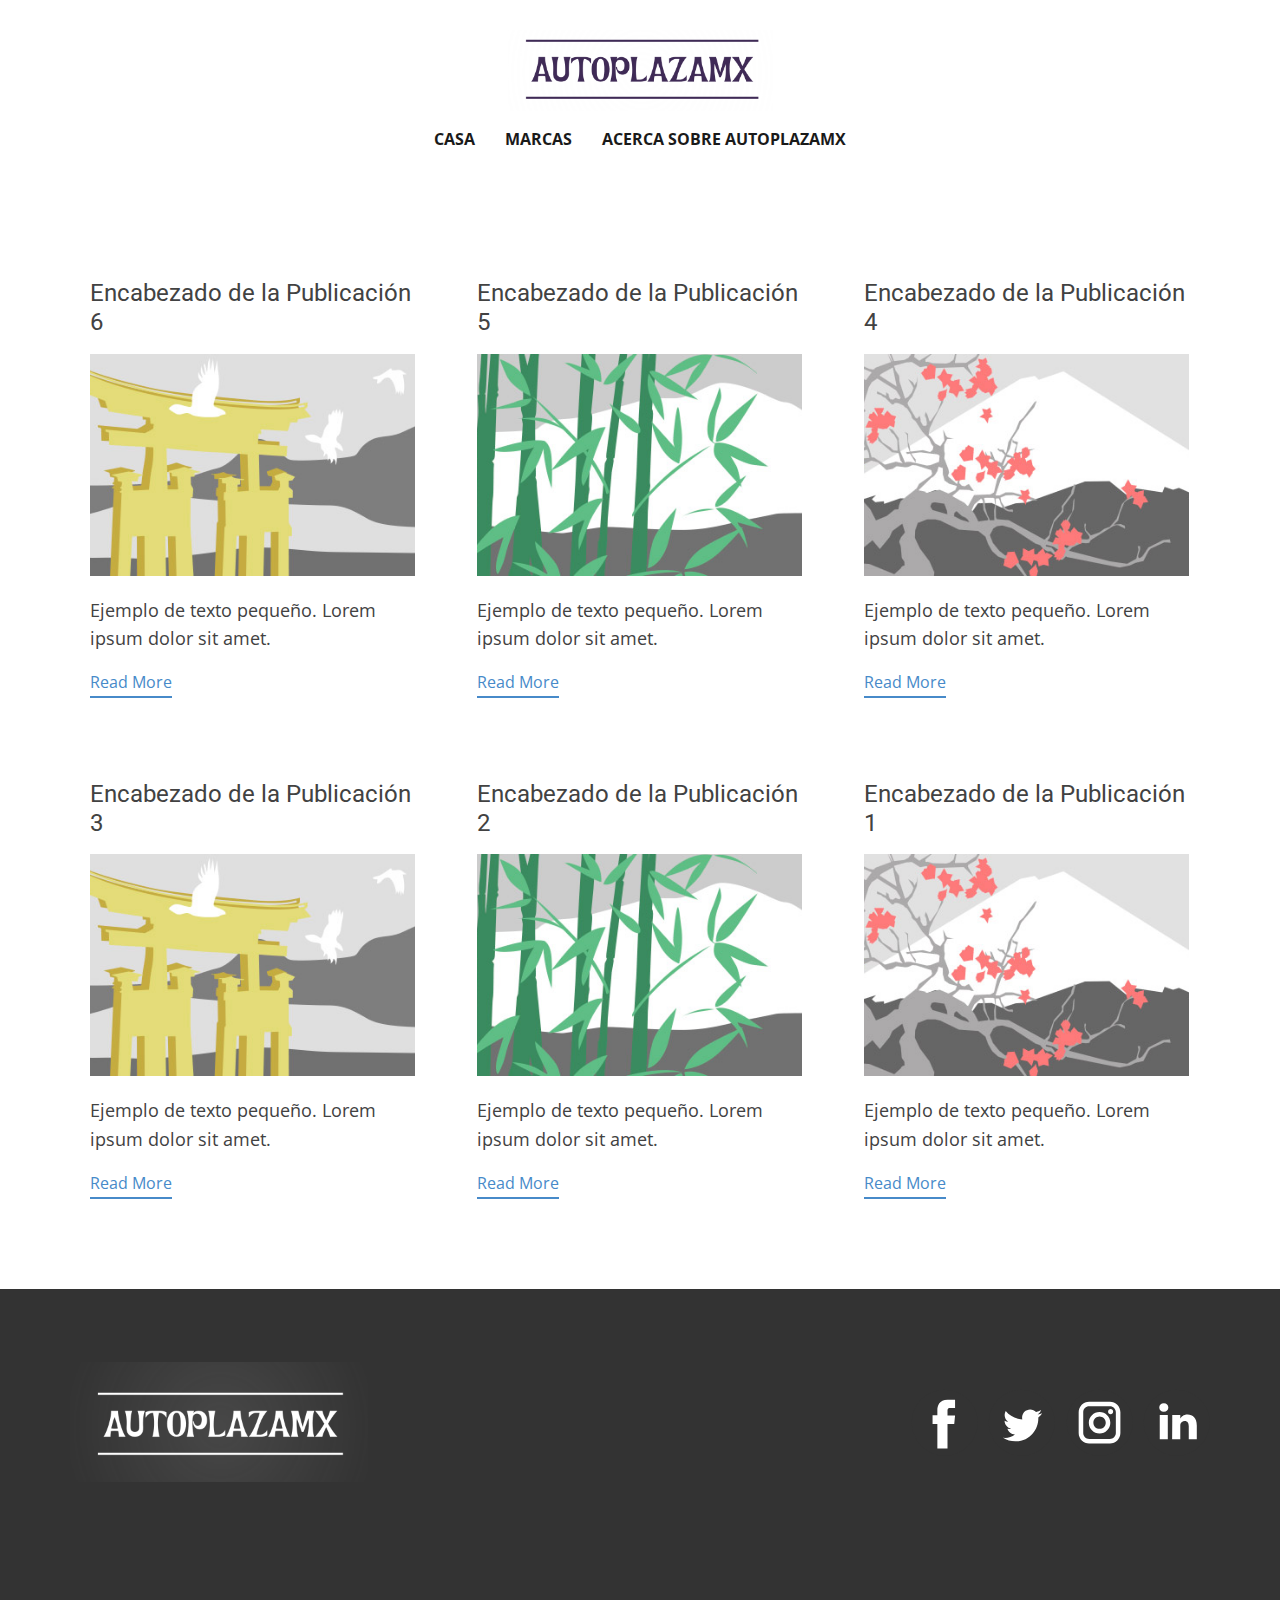
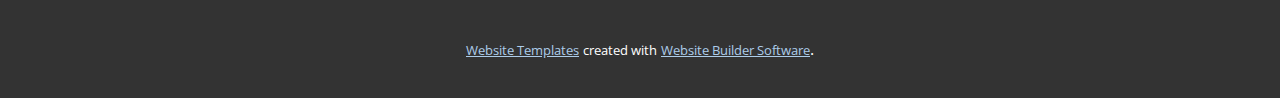
<file: blog/blog.html>
<!DOCTYPE html>
<html style="font-size: 16px;" lang="es"><head>
    <meta name="viewport" content="width=device-width, initial-scale=1.0">
    <meta charset="utf-8">
    <meta name="keywords" content="">
    <meta name="description" content="">
    <title>Blog</title>
    <link rel="stylesheet" href="../nicepage.css" media="screen">
<link rel="stylesheet" href="../Blog-Template.css" media="screen">
    <script class="u-script" type="text/javascript" src="../jquery.js" defer=""></script>
    <script class="u-script" type="text/javascript" src="../nicepage.js" defer=""></script>
    <meta name="generator" content="Nicepage 5.20.7, nicepage.com">
    <link id="u-theme-google-font" rel="stylesheet" href="https://fonts.googleapis.com/css?family=Roboto:100,100i,300,300i,400,400i,500,500i,700,700i,900,900i|Open+Sans:300,300i,400,400i,500,500i,600,600i,700,700i,800,800i">
    
    
    
    
    <script type="application/ld+json">{
		"@context": "http://schema.org",
		"@type": "Organization",
		"name": "",
		"logo": "images/image1.png",
		"sameAs": []
}</script>
    <meta name="theme-color" content="#478ac9">
  <meta data-intl-tel-input-cdn-path="intlTelInput/"></head>
  <body data-path-to-root="./" data-include-products="false" class="u-body u-xl-mode" data-lang="es"><header class="u-clearfix u-header u-header" id="sec-b338" data-animation-name="" data-animation-duration="0" data-animation-delay="0" data-animation-direction=""><div class="u-clearfix u-sheet u-valign-middle-lg u-valign-middle-xl u-valign-top-sm u-sheet-1">
        <a href="https://nicepage.com" class="u-image u-logo u-image-1" data-image-width="838" data-image-height="256">
          <img src="../images/image1.png" class="u-logo-image u-logo-image-1">
        </a>
        <nav class="u-menu u-menu-dropdown u-offcanvas u-menu-1">
          <div class="menu-collapse" style="font-size: 1rem; letter-spacing: 0px; font-weight: 700; text-transform: uppercase;">
            <a class="u-button-style u-custom-active-border-color u-custom-active-color u-custom-border u-custom-border-color u-custom-borders u-custom-hover-border-color u-custom-hover-color u-custom-left-right-menu-spacing u-custom-padding-bottom u-custom-text-active-color u-custom-text-color u-custom-text-hover-color u-custom-top-bottom-menu-spacing u-nav-link u-text-active-palette-1-base u-text-hover-palette-2-base" href="#" style="padding: 8px; font-size: calc(1em + 16px);">
              <svg class="u-svg-link" viewBox="0 0 24 24"><use xmlns:xlink="http://www.w3.org/1999/xlink" xlink:href="#menu-hamburger"></use></svg>
              <svg class="u-svg-content" version="1.1" id="menu-hamburger" viewBox="0 0 16 16" x="0px" y="0px" xmlns:xlink="http://www.w3.org/1999/xlink" xmlns="http://www.w3.org/2000/svg"><g><rect y="1" width="16" height="2"></rect><rect y="7" width="16" height="2"></rect><rect y="13" width="16" height="2"></rect>
</g></svg>
            </a>
          </div>
          <div class="u-custom-menu u-nav-container">
            <ul class="u-nav u-spacing-30 u-unstyled u-nav-1"><li class="u-nav-item"><a class="u-border-2 u-border-active-palette-1-base u-border-hover-palette-1-base u-border-no-left u-border-no-right u-border-no-top u-button-style u-nav-link u-text-active-palette-1-base u-text-grey-90 u-text-hover-grey-90" href="../CASA.html" style="padding: 10px 0px;">CASA</a>
</li><li class="u-nav-item"><a class="u-border-2 u-border-active-palette-1-base u-border-hover-palette-1-base u-border-no-left u-border-no-right u-border-no-top u-button-style u-nav-link u-text-active-palette-1-base u-text-grey-90 u-text-hover-grey-90" href="../MARCAS.html" style="padding: 10px 0px;">MARCAS</a>
</li><li class="u-nav-item"><a class="u-border-2 u-border-active-palette-1-base u-border-hover-palette-1-base u-border-no-left u-border-no-right u-border-no-top u-button-style u-nav-link u-text-active-palette-1-base u-text-grey-90 u-text-hover-grey-90" href="../ACERCA-SOBRE-AUTOPLAZAMX.html" style="padding: 10px 1px 10px 0px;">ACERCA SOBRE AUTOPLAZAMX</a>
</li></ul>
          </div>
          <div class="u-custom-menu u-nav-container-collapse">
            <div class="u-black u-container-style u-inner-container-layout u-opacity u-opacity-95 u-sidenav">
              <div class="u-inner-container-layout u-sidenav-overflow">
                <div class="u-menu-close"></div>
                <ul class="u-align-center u-nav u-popupmenu-items u-unstyled u-nav-2"><li class="u-nav-item"><a class="u-button-style u-nav-link" href="../CASA.html">CASA</a>
</li><li class="u-nav-item"><a class="u-button-style u-nav-link" href="../MARCAS.html">MARCAS</a>
</li><li class="u-nav-item"><a class="u-button-style u-nav-link" href="../ACERCA-SOBRE-AUTOPLAZAMX.html">ACERCA SOBRE AUTOPLAZAMX</a>
</li></ul>
              </div>
            </div>
            <div class="u-black u-menu-overlay u-opacity u-opacity-70"></div>
          </div>
        </nav>
      </div></header>
    <section class="u-clearfix u-section-1" id="sec-9ea5">
      <div class="u-clearfix u-sheet u-valign-middle u-sheet-1"><!--blog--><!--blog_options_json--><!--{"type":"Recent","source":"","tags":"","count":""}--><!--/blog_options_json-->
        <div class="u-blog u-expanded-width u-repeater u-repeater-1"><!--blog_post-->
          <div class="u-blog-post u-container-style u-repeater-item u-white u-repeater-item-1">
            <div class="u-container-layout u-similar-container u-valign-top u-container-layout-1"><!--blog_post_header-->
              <h4 class="u-blog-control u-text u-text-1">
                <a class="u-post-header-link" href="../blog/enviar-5.html">Encabezado de la Publicación 6</a>
              </h4><!--/blog_post_header--><!--blog_post_image-->
              <a class="u-post-header-link" href="../blog/enviar-5.html"><img alt="" class="u-blog-control u-expanded-width u-image u-image-default u-image-1" src="../images/8ad73f3c.jpeg"></a><!--/blog_post_image--><!--blog_post_content-->
              <div class="u-blog-control u-post-content u-text u-text-2 fr-view">Ejemplo de texto pequeño. Lorem ipsum dolor sit amet.</div><!--/blog_post_content--><!--blog_post_readmore-->
              <a href="../blog/enviar-5.html" class="u-blog-control u-border-2 u-border-palette-1-base u-btn u-btn-rectangle u-button-style u-none u-btn-1"><!--blog_post_readmore_content--><!--options_json--><!--{"content":"Read More","defaultValue":"Lee mas"}--><!--/options_json-->Read More<!--/blog_post_readmore_content--></a><!--/blog_post_readmore-->
            </div>
          </div><div class="u-blog-post u-container-style u-repeater-item u-video-cover u-white">
            <div class="u-container-layout u-similar-container u-valign-top u-container-layout-2"><!--blog_post_header-->
              <h4 class="u-blog-control u-text u-text-3">
                <a class="u-post-header-link" href="../blog/enviar-4.html">Encabezado de la Publicación 5</a>
              </h4><!--/blog_post_header--><!--blog_post_image-->
              <a class="u-post-header-link" href="../blog/enviar-4.html"><img alt="" class="u-blog-control u-expanded-width u-image u-image-default u-image-2" src="../images/68f64b9d.jpeg"></a><!--/blog_post_image--><!--blog_post_content-->
              <div class="u-blog-control u-post-content u-text u-text-4 fr-view">Ejemplo de texto pequeño. Lorem ipsum dolor sit amet.</div><!--/blog_post_content--><!--blog_post_readmore-->
              <a href="../blog/enviar-4.html" class="u-blog-control u-border-2 u-border-palette-1-base u-btn u-btn-rectangle u-button-style u-none u-btn-2"><!--blog_post_readmore_content--><!--options_json--><!--{"content":"Read More","defaultValue":"Lee mas"}--><!--/options_json-->Read More<!--/blog_post_readmore_content--></a><!--/blog_post_readmore-->
            </div>
          </div><div class="u-blog-post u-container-style u-repeater-item u-video-cover u-white">
            <div class="u-container-layout u-similar-container u-valign-top u-container-layout-3"><!--blog_post_header-->
              <h4 class="u-blog-control u-text u-text-5">
                <a class="u-post-header-link" href="../blog/enviar-3.html">Encabezado de la Publicación 4</a>
              </h4><!--/blog_post_header--><!--blog_post_image-->
              <a class="u-post-header-link" href="../blog/enviar-3.html"><img alt="" class="u-blog-control u-expanded-width u-image u-image-default u-image-3" src="../images/0fd3416c.jpeg"></a><!--/blog_post_image--><!--blog_post_content-->
              <div class="u-blog-control u-post-content u-text u-text-6 fr-view">Ejemplo de texto pequeño. Lorem ipsum dolor sit amet.</div><!--/blog_post_content--><!--blog_post_readmore-->
              <a href="../blog/enviar-3.html" class="u-blog-control u-border-2 u-border-palette-1-base u-btn u-btn-rectangle u-button-style u-none u-btn-3"><!--blog_post_readmore_content--><!--options_json--><!--{"content":"Read More","defaultValue":"Lee mas"}--><!--/options_json-->Read More<!--/blog_post_readmore_content--></a><!--/blog_post_readmore-->
            </div>
          </div><div class="u-blog-post u-container-style u-repeater-item u-white u-repeater-item-1">
            <div class="u-container-layout u-similar-container u-valign-top u-container-layout-1"><!--blog_post_header-->
              <h4 class="u-blog-control u-text u-text-1">
                <a class="u-post-header-link" href="../blog/enviar-2.html">Encabezado de la Publicación 3</a>
              </h4><!--/blog_post_header--><!--blog_post_image-->
              <a class="u-post-header-link" href="../blog/enviar-2.html"><img alt="" class="u-blog-control u-expanded-width u-image u-image-default u-image-1" src="../images/8ad73f3c.jpeg"></a><!--/blog_post_image--><!--blog_post_content-->
              <div class="u-blog-control u-post-content u-text u-text-2 fr-view">Ejemplo de texto pequeño. Lorem ipsum dolor sit amet.</div><!--/blog_post_content--><!--blog_post_readmore-->
              <a href="../blog/enviar-2.html" class="u-blog-control u-border-2 u-border-palette-1-base u-btn u-btn-rectangle u-button-style u-none u-btn-1"><!--blog_post_readmore_content--><!--options_json--><!--{"content":"Read More","defaultValue":"Lee mas"}--><!--/options_json-->Read More<!--/blog_post_readmore_content--></a><!--/blog_post_readmore-->
            </div>
          </div><div class="u-blog-post u-container-style u-repeater-item u-video-cover u-white">
            <div class="u-container-layout u-similar-container u-valign-top u-container-layout-2"><!--blog_post_header-->
              <h4 class="u-blog-control u-text u-text-3">
                <a class="u-post-header-link" href="../blog/enviar-1.html">Encabezado de la Publicación 2</a>
              </h4><!--/blog_post_header--><!--blog_post_image-->
              <a class="u-post-header-link" href="../blog/enviar-1.html"><img alt="" class="u-blog-control u-expanded-width u-image u-image-default u-image-2" src="../images/68f64b9d.jpeg"></a><!--/blog_post_image--><!--blog_post_content-->
              <div class="u-blog-control u-post-content u-text u-text-4 fr-view">Ejemplo de texto pequeño. Lorem ipsum dolor sit amet.</div><!--/blog_post_content--><!--blog_post_readmore-->
              <a href="../blog/enviar-1.html" class="u-blog-control u-border-2 u-border-palette-1-base u-btn u-btn-rectangle u-button-style u-none u-btn-2"><!--blog_post_readmore_content--><!--options_json--><!--{"content":"Read More","defaultValue":"Lee mas"}--><!--/options_json-->Read More<!--/blog_post_readmore_content--></a><!--/blog_post_readmore-->
            </div>
          </div><div class="u-blog-post u-container-style u-repeater-item u-video-cover u-white">
            <div class="u-container-layout u-similar-container u-valign-top u-container-layout-3"><!--blog_post_header-->
              <h4 class="u-blog-control u-text u-text-5">
                <a class="u-post-header-link" href="../blog/enviar.html">Encabezado de la Publicación 1</a>
              </h4><!--/blog_post_header--><!--blog_post_image-->
              <a class="u-post-header-link" href="../blog/enviar.html"><img alt="" class="u-blog-control u-expanded-width u-image u-image-default u-image-3" src="../images/0fd3416c.jpeg"></a><!--/blog_post_image--><!--blog_post_content-->
              <div class="u-blog-control u-post-content u-text u-text-6 fr-view">Ejemplo de texto pequeño. Lorem ipsum dolor sit amet.</div><!--/blog_post_content--><!--blog_post_readmore-->
              <a href="../blog/enviar.html" class="u-blog-control u-border-2 u-border-palette-1-base u-btn u-btn-rectangle u-button-style u-none u-btn-3"><!--blog_post_readmore_content--><!--options_json--><!--{"content":"Read More","defaultValue":"Lee mas"}--><!--/options_json-->Read More<!--/blog_post_readmore_content--></a><!--/blog_post_readmore-->
            </div>
          </div><!--/blog_post--><!--blog_post-->
          <!--/blog_post--><!--blog_post-->
          <!--/blog_post-->
        </div><!--/blog-->
      </div>
    </section>
    
    
    
    
    <footer class="u-align-center-md u-align-center-sm u-align-center-xs u-clearfix u-footer u-grey-80" id="sec-8d02"><div class="u-clearfix u-sheet u-sheet-1">
        <div class="u-align-left u-social-icons u-spacing-10 u-social-icons-1">
          <a class="u-social-url" title="facebook" target="_blank" href=""><span class="u-icon u-social-facebook u-social-icon u-text-grey-80"><svg class="u-svg-link" preserveAspectRatio="xMidYMin slice" viewBox="0 0 112 112" style=""><use xmlns:xlink="http://www.w3.org/1999/xlink" xlink:href="#svg-fdcc"></use></svg><svg class="u-svg-content" viewBox="0 0 112 112" x="0" y="0" id="svg-fdcc"><circle fill="currentColor" cx="56.1" cy="56.1" r="55"></circle><path fill="#FFFFFF" d="M73.5,31.6h-9.1c-1.4,0-3.6,0.8-3.6,3.9v8.5h12.6L72,58.3H60.8v40.8H43.9V58.3h-8V43.9h8v-9.2
      c0-6.7,3.1-17,17-17h12.5v13.9H73.5z"></path></svg></span>
          </a>
          <a class="u-social-url" title="twitter" target="_blank" href=""><span class="u-icon u-social-icon u-social-twitter u-text-grey-80"><svg class="u-svg-link" preserveAspectRatio="xMidYMin slice" viewBox="0 0 112 112" style=""><use xmlns:xlink="http://www.w3.org/1999/xlink" xlink:href="#svg-ea2d"></use></svg><svg class="u-svg-content" viewBox="0 0 112 112" x="0" y="0" id="svg-ea2d"><circle fill="currentColor" class="st0" cx="56.1" cy="56.1" r="55"></circle><path fill="#FFFFFF" d="M83.8,47.3c0,0.6,0,1.2,0,1.7c0,17.7-13.5,38.2-38.2,38.2C38,87.2,31,85,25,81.2c1,0.1,2.1,0.2,3.2,0.2
      c6.3,0,12.1-2.1,16.7-5.7c-5.9-0.1-10.8-4-12.5-9.3c0.8,0.2,1.7,0.2,2.5,0.2c1.2,0,2.4-0.2,3.5-0.5c-6.1-1.2-10.8-6.7-10.8-13.1
      c0-0.1,0-0.1,0-0.2c1.8,1,3.9,1.6,6.1,1.7c-3.6-2.4-6-6.5-6-11.2c0-2.5,0.7-4.8,1.8-6.7c6.6,8.1,16.5,13.5,27.6,14
      c-0.2-1-0.3-2-0.3-3.1c0-7.4,6-13.4,13.4-13.4c3.9,0,7.3,1.6,9.8,4.2c3.1-0.6,5.9-1.7,8.5-3.3c-1,3.1-3.1,5.8-5.9,7.4
      c2.7-0.3,5.3-1,7.7-2.1C88.7,43,86.4,45.4,83.8,47.3z"></path></svg></span>
          </a>
          <a class="u-social-url" title="instagram" target="_blank" href=""><span class="u-icon u-social-icon u-social-instagram u-text-grey-80"><svg class="u-svg-link" preserveAspectRatio="xMidYMin slice" viewBox="0 0 112 112" style=""><use xmlns:xlink="http://www.w3.org/1999/xlink" xlink:href="#svg-101d"></use></svg><svg class="u-svg-content" viewBox="0 0 112 112" x="0" y="0" id="svg-101d"><circle fill="currentColor" cx="56.1" cy="56.1" r="55"></circle><path fill="#FFFFFF" d="M55.9,38.2c-9.9,0-17.9,8-17.9,17.9C38,66,46,74,55.9,74c9.9,0,17.9-8,17.9-17.9C73.8,46.2,65.8,38.2,55.9,38.2
      z M55.9,66.4c-5.7,0-10.3-4.6-10.3-10.3c-0.1-5.7,4.6-10.3,10.3-10.3c5.7,0,10.3,4.6,10.3,10.3C66.2,61.8,61.6,66.4,55.9,66.4z"></path><path fill="#FFFFFF" d="M74.3,33.5c-2.3,0-4.2,1.9-4.2,4.2s1.9,4.2,4.2,4.2s4.2-1.9,4.2-4.2S76.6,33.5,74.3,33.5z"></path><path fill="#FFFFFF" d="M73.1,21.3H38.6c-9.7,0-17.5,7.9-17.5,17.5v34.5c0,9.7,7.9,17.6,17.5,17.6h34.5c9.7,0,17.5-7.9,17.5-17.5V38.8
      C90.6,29.1,82.7,21.3,73.1,21.3z M83,73.3c0,5.5-4.5,9.9-9.9,9.9H38.6c-5.5,0-9.9-4.5-9.9-9.9V38.8c0-5.5,4.5-9.9,9.9-9.9h34.5
      c5.5,0,9.9,4.5,9.9,9.9V73.3z"></path></svg></span>
          </a>
          <a class="u-social-url" title="linkedin" target="_blank" href=""><span class="u-icon u-social-icon u-social-linkedin u-text-grey-80"><svg class="u-svg-link" preserveAspectRatio="xMidYMin slice" viewBox="0 0 112 112" style=""><use xmlns:xlink="http://www.w3.org/1999/xlink" xlink:href="#svg-68ef"></use></svg><svg class="u-svg-content" viewBox="0 0 112 112" x="0" y="0" id="svg-68ef"><circle fill="currentColor" cx="56.1" cy="56.1" r="55"></circle><path fill="#FFFFFF" d="M41.3,83.7H27.9V43.4h13.4V83.7z M34.6,37.9L34.6,37.9c-4.6,0-7.5-3.1-7.5-7c0-4,3-7,7.6-7s7.4,3,7.5,7
      C42.2,34.8,39.2,37.9,34.6,37.9z M89.6,83.7H76.2V62.2c0-5.4-1.9-9.1-6.8-9.1c-3.7,0-5.9,2.5-6.9,4.9c-0.4,0.9-0.4,2.1-0.4,3.3v22.5
      H48.7c0,0,0.2-36.5,0-40.3h13.4v5.7c1.8-2.7,5-6.7,12.1-6.7c8.8,0,15.4,5.8,15.4,18.1V83.7z"></path></svg></span>
          </a>
        </div>
        <img class="u-image u-image-default u-image-1" src="../images/image4.png" alt="" data-image-width="894" data-image-height="360">
      </div></footer>
    <section class="u-backlink u-clearfix u-grey-80">
      <a class="u-link" href="https://nicepage.com/website-templates" target="_blank">
        <span>Website Templates</span>
      </a>
      <p class="u-text">
        <span>created with</span>
      </p>
      <a class="u-link" href="" target="_blank">
        <span>Website Builder Software</span>
      </a>. 
    </section>
  
</body></html>
</file>
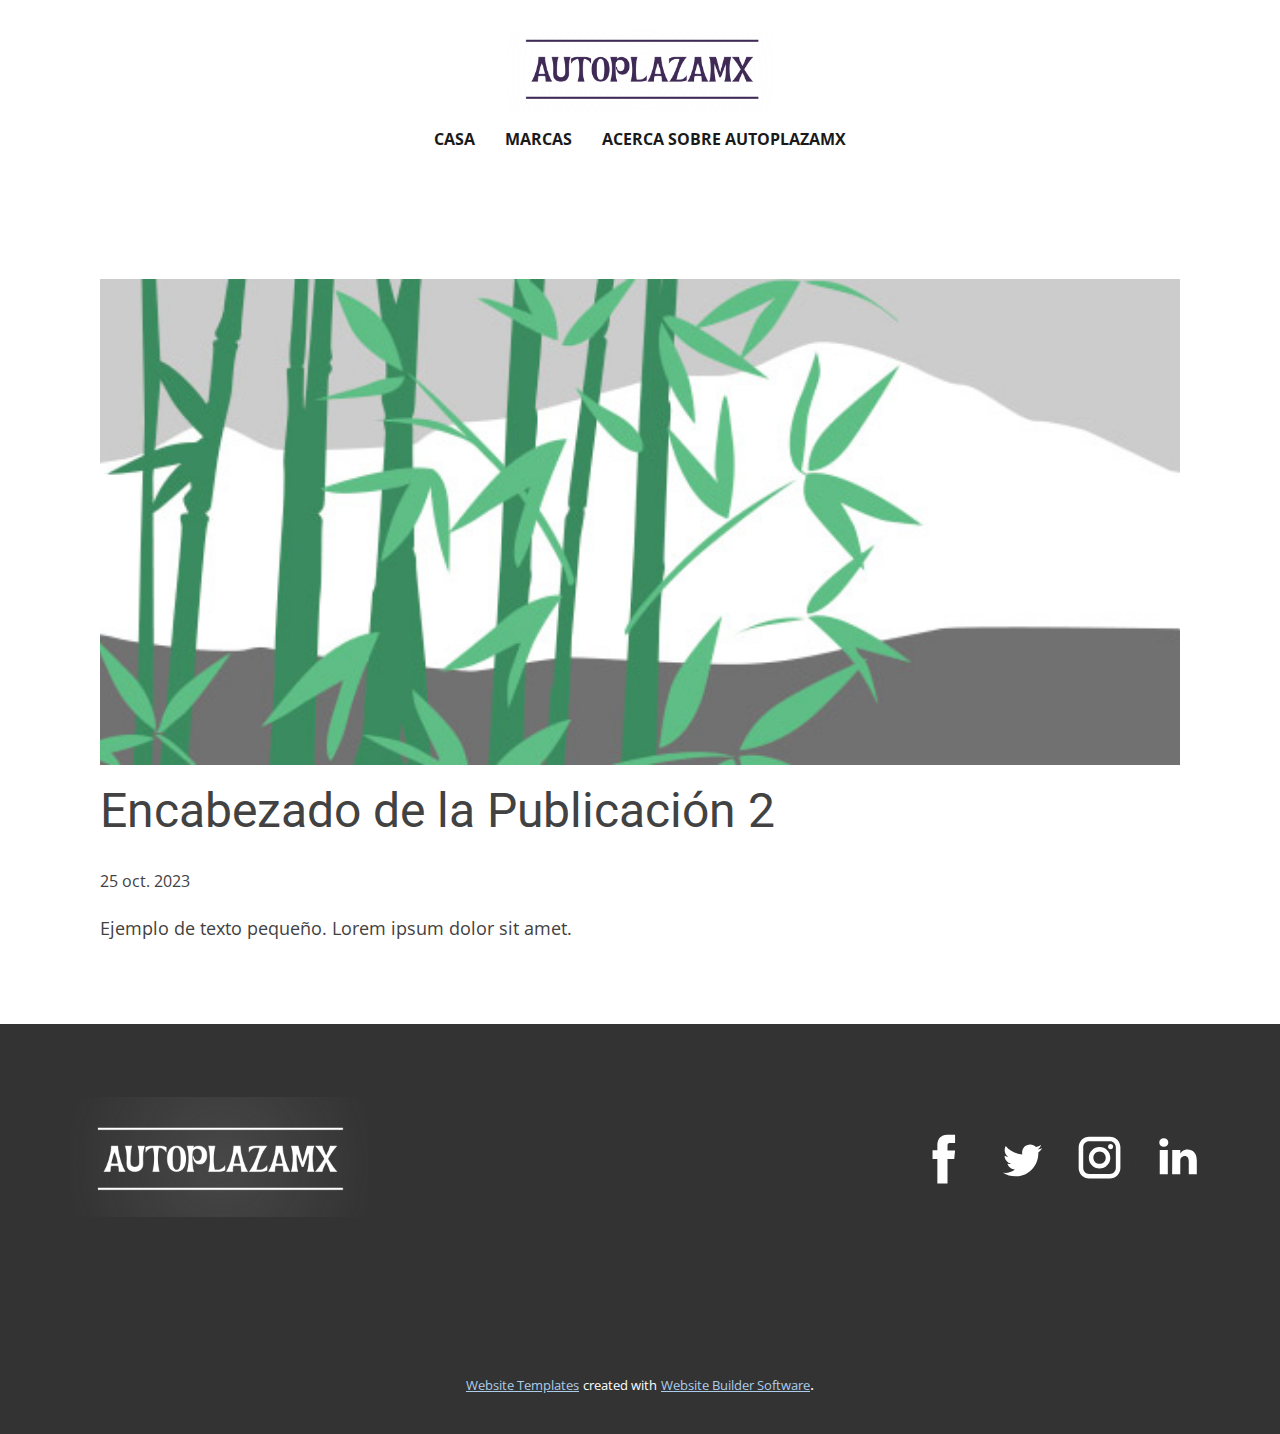
<file: blog/enviar-1.html>
<!DOCTYPE html>
<html style="font-size: 16px;" lang="es"><head>
    <meta name="viewport" content="width=device-width, initial-scale=1.0">
    <meta charset="utf-8">
    <meta name="keywords" content="Encabezado de la Publicación 1">
    <meta name="description" content="">
    <title>Encabezado de la Publicación 2</title>
    <link rel="stylesheet" href="../nicepage.css" media="screen">
<link rel="stylesheet" href="../Post-Template.css" media="screen">
    <script class="u-script" type="text/javascript" src="../jquery.js" defer=""></script>
    <script class="u-script" type="text/javascript" src="../nicepage.js" defer=""></script>
    <meta name="generator" content="Nicepage 5.20.7, nicepage.com">
    <link id="u-theme-google-font" rel="stylesheet" href="https://fonts.googleapis.com/css?family=Roboto:100,100i,300,300i,400,400i,500,500i,700,700i,900,900i|Open+Sans:300,300i,400,400i,500,500i,600,600i,700,700i,800,800i">
    
    
    
    
    <script type="application/ld+json">{
		"@context": "http://schema.org",
		"@type": "Organization",
		"name": "",
		"logo": "images/image1.png",
		"sameAs": []
}</script>
    <meta name="theme-color" content="#478ac9">
  <meta data-intl-tel-input-cdn-path="intlTelInput/"></head>
  <body data-path-to-root="./" data-include-products="false" class="u-body u-xl-mode" data-lang="es"><header class="u-clearfix u-header u-header" id="sec-b338" data-animation-name="" data-animation-duration="0" data-animation-delay="0" data-animation-direction=""><div class="u-clearfix u-sheet u-valign-middle-lg u-valign-middle-xl u-valign-top-sm u-sheet-1">
        <a href="https://nicepage.com" class="u-image u-logo u-image-1" data-image-width="838" data-image-height="256">
          <img src="../images/image1.png" class="u-logo-image u-logo-image-1">
        </a>
        <nav class="u-menu u-menu-dropdown u-offcanvas u-menu-1">
          <div class="menu-collapse" style="font-size: 1rem; letter-spacing: 0px; font-weight: 700; text-transform: uppercase;">
            <a class="u-button-style u-custom-active-border-color u-custom-active-color u-custom-border u-custom-border-color u-custom-borders u-custom-hover-border-color u-custom-hover-color u-custom-left-right-menu-spacing u-custom-padding-bottom u-custom-text-active-color u-custom-text-color u-custom-text-hover-color u-custom-top-bottom-menu-spacing u-nav-link u-text-active-palette-1-base u-text-hover-palette-2-base" href="#" style="padding: 8px; font-size: calc(1em + 16px);">
              <svg class="u-svg-link" viewBox="0 0 24 24"><use xmlns:xlink="http://www.w3.org/1999/xlink" xlink:href="#menu-hamburger"></use></svg>
              <svg class="u-svg-content" version="1.1" id="menu-hamburger" viewBox="0 0 16 16" x="0px" y="0px" xmlns:xlink="http://www.w3.org/1999/xlink" xmlns="http://www.w3.org/2000/svg"><g><rect y="1" width="16" height="2"></rect><rect y="7" width="16" height="2"></rect><rect y="13" width="16" height="2"></rect>
</g></svg>
            </a>
          </div>
          <div class="u-custom-menu u-nav-container">
            <ul class="u-nav u-spacing-30 u-unstyled u-nav-1"><li class="u-nav-item"><a class="u-border-2 u-border-active-palette-1-base u-border-hover-palette-1-base u-border-no-left u-border-no-right u-border-no-top u-button-style u-nav-link u-text-active-palette-1-base u-text-grey-90 u-text-hover-grey-90" href="../CASA.html" style="padding: 10px 0px;">CASA</a>
</li><li class="u-nav-item"><a class="u-border-2 u-border-active-palette-1-base u-border-hover-palette-1-base u-border-no-left u-border-no-right u-border-no-top u-button-style u-nav-link u-text-active-palette-1-base u-text-grey-90 u-text-hover-grey-90" href="../MARCAS.html" style="padding: 10px 0px;">MARCAS</a>
</li><li class="u-nav-item"><a class="u-border-2 u-border-active-palette-1-base u-border-hover-palette-1-base u-border-no-left u-border-no-right u-border-no-top u-button-style u-nav-link u-text-active-palette-1-base u-text-grey-90 u-text-hover-grey-90" href="../ACERCA-SOBRE-AUTOPLAZAMX.html" style="padding: 10px 1px 10px 0px;">ACERCA SOBRE AUTOPLAZAMX</a>
</li></ul>
          </div>
          <div class="u-custom-menu u-nav-container-collapse">
            <div class="u-black u-container-style u-inner-container-layout u-opacity u-opacity-95 u-sidenav">
              <div class="u-inner-container-layout u-sidenav-overflow">
                <div class="u-menu-close"></div>
                <ul class="u-align-center u-nav u-popupmenu-items u-unstyled u-nav-2"><li class="u-nav-item"><a class="u-button-style u-nav-link" href="../CASA.html">CASA</a>
</li><li class="u-nav-item"><a class="u-button-style u-nav-link" href="../MARCAS.html">MARCAS</a>
</li><li class="u-nav-item"><a class="u-button-style u-nav-link" href="../ACERCA-SOBRE-AUTOPLAZAMX.html">ACERCA SOBRE AUTOPLAZAMX</a>
</li></ul>
              </div>
            </div>
            <div class="u-black u-menu-overlay u-opacity u-opacity-70"></div>
          </div>
        </nav>
      </div></header>
    <section class="u-align-center u-clearfix u-section-1" id="sec-6401">
      <div class="u-clearfix u-sheet u-valign-middle-md u-valign-middle-sm u-valign-middle-xs u-sheet-1"><!--post_details--><!--post_details_options_json--><!--{"source":""}--><!--/post_details_options_json--><!--blog_post-->
        <div class="u-container-style u-expanded-width u-post-details u-post-details-1">
          <div class="u-container-layout u-valign-middle u-container-layout-1"><!--blog_post_image-->
            <img alt="" class="u-blog-control u-expanded-width u-image u-image-default u-image-1" src="../images/68f64b9d.jpeg"><!--/blog_post_image--><!--blog_post_header-->
            <h2 class="u-blog-control u-text u-text-1">Encabezado de la Publicación 2</h2><!--/blog_post_header--><!--blog_post_metadata-->
            <div class="u-blog-control u-metadata u-metadata-1"><!--blog_post_metadata_date-->
              <span class="u-meta-date u-meta-icon">25 oct. 2023</span><!--/blog_post_metadata_date--><!--blog_post_metadata_category-->
              <!--/blog_post_metadata_category--><!--blog_post_metadata_comments-->
              <!--/blog_post_metadata_comments-->
            </div><!--/blog_post_metadata--><!--blog_post_content-->
            <div class="u-align-justify u-blog-control u-post-content u-text u-text-2 fr-view">
  Ejemplo de texto pequeño. Lorem ipsum dolor sit amet.
  </div><!--/blog_post_content-->
          </div>
        </div><!--/blog_post--><!--/post_details-->
      </div>
    </section>
    
    
    
    
    <footer class="u-align-center-md u-align-center-sm u-align-center-xs u-clearfix u-footer u-grey-80" id="sec-8d02"><div class="u-clearfix u-sheet u-sheet-1">
        <div class="u-align-left u-social-icons u-spacing-10 u-social-icons-1">
          <a class="u-social-url" title="facebook" target="_blank" href=""><span class="u-icon u-social-facebook u-social-icon u-text-grey-80"><svg class="u-svg-link" preserveAspectRatio="xMidYMin slice" viewBox="0 0 112 112" style=""><use xmlns:xlink="http://www.w3.org/1999/xlink" xlink:href="#svg-fdcc"></use></svg><svg class="u-svg-content" viewBox="0 0 112 112" x="0" y="0" id="svg-fdcc"><circle fill="currentColor" cx="56.1" cy="56.1" r="55"></circle><path fill="#FFFFFF" d="M73.5,31.6h-9.1c-1.4,0-3.6,0.8-3.6,3.9v8.5h12.6L72,58.3H60.8v40.8H43.9V58.3h-8V43.9h8v-9.2
      c0-6.7,3.1-17,17-17h12.5v13.9H73.5z"></path></svg></span>
          </a>
          <a class="u-social-url" title="twitter" target="_blank" href=""><span class="u-icon u-social-icon u-social-twitter u-text-grey-80"><svg class="u-svg-link" preserveAspectRatio="xMidYMin slice" viewBox="0 0 112 112" style=""><use xmlns:xlink="http://www.w3.org/1999/xlink" xlink:href="#svg-ea2d"></use></svg><svg class="u-svg-content" viewBox="0 0 112 112" x="0" y="0" id="svg-ea2d"><circle fill="currentColor" class="st0" cx="56.1" cy="56.1" r="55"></circle><path fill="#FFFFFF" d="M83.8,47.3c0,0.6,0,1.2,0,1.7c0,17.7-13.5,38.2-38.2,38.2C38,87.2,31,85,25,81.2c1,0.1,2.1,0.2,3.2,0.2
      c6.3,0,12.1-2.1,16.7-5.7c-5.9-0.1-10.8-4-12.5-9.3c0.8,0.2,1.7,0.2,2.5,0.2c1.2,0,2.4-0.2,3.5-0.5c-6.1-1.2-10.8-6.7-10.8-13.1
      c0-0.1,0-0.1,0-0.2c1.8,1,3.9,1.6,6.1,1.7c-3.6-2.4-6-6.5-6-11.2c0-2.5,0.7-4.8,1.8-6.7c6.6,8.1,16.5,13.5,27.6,14
      c-0.2-1-0.3-2-0.3-3.1c0-7.4,6-13.4,13.4-13.4c3.9,0,7.3,1.6,9.8,4.2c3.1-0.6,5.9-1.7,8.5-3.3c-1,3.1-3.1,5.8-5.9,7.4
      c2.7-0.3,5.3-1,7.7-2.1C88.7,43,86.4,45.4,83.8,47.3z"></path></svg></span>
          </a>
          <a class="u-social-url" title="instagram" target="_blank" href=""><span class="u-icon u-social-icon u-social-instagram u-text-grey-80"><svg class="u-svg-link" preserveAspectRatio="xMidYMin slice" viewBox="0 0 112 112" style=""><use xmlns:xlink="http://www.w3.org/1999/xlink" xlink:href="#svg-101d"></use></svg><svg class="u-svg-content" viewBox="0 0 112 112" x="0" y="0" id="svg-101d"><circle fill="currentColor" cx="56.1" cy="56.1" r="55"></circle><path fill="#FFFFFF" d="M55.9,38.2c-9.9,0-17.9,8-17.9,17.9C38,66,46,74,55.9,74c9.9,0,17.9-8,17.9-17.9C73.8,46.2,65.8,38.2,55.9,38.2
      z M55.9,66.4c-5.7,0-10.3-4.6-10.3-10.3c-0.1-5.7,4.6-10.3,10.3-10.3c5.7,0,10.3,4.6,10.3,10.3C66.2,61.8,61.6,66.4,55.9,66.4z"></path><path fill="#FFFFFF" d="M74.3,33.5c-2.3,0-4.2,1.9-4.2,4.2s1.9,4.2,4.2,4.2s4.2-1.9,4.2-4.2S76.6,33.5,74.3,33.5z"></path><path fill="#FFFFFF" d="M73.1,21.3H38.6c-9.7,0-17.5,7.9-17.5,17.5v34.5c0,9.7,7.9,17.6,17.5,17.6h34.5c9.7,0,17.5-7.9,17.5-17.5V38.8
      C90.6,29.1,82.7,21.3,73.1,21.3z M83,73.3c0,5.5-4.5,9.9-9.9,9.9H38.6c-5.5,0-9.9-4.5-9.9-9.9V38.8c0-5.5,4.5-9.9,9.9-9.9h34.5
      c5.5,0,9.9,4.5,9.9,9.9V73.3z"></path></svg></span>
          </a>
          <a class="u-social-url" title="linkedin" target="_blank" href=""><span class="u-icon u-social-icon u-social-linkedin u-text-grey-80"><svg class="u-svg-link" preserveAspectRatio="xMidYMin slice" viewBox="0 0 112 112" style=""><use xmlns:xlink="http://www.w3.org/1999/xlink" xlink:href="#svg-68ef"></use></svg><svg class="u-svg-content" viewBox="0 0 112 112" x="0" y="0" id="svg-68ef"><circle fill="currentColor" cx="56.1" cy="56.1" r="55"></circle><path fill="#FFFFFF" d="M41.3,83.7H27.9V43.4h13.4V83.7z M34.6,37.9L34.6,37.9c-4.6,0-7.5-3.1-7.5-7c0-4,3-7,7.6-7s7.4,3,7.5,7
      C42.2,34.8,39.2,37.9,34.6,37.9z M89.6,83.7H76.2V62.2c0-5.4-1.9-9.1-6.8-9.1c-3.7,0-5.9,2.5-6.9,4.9c-0.4,0.9-0.4,2.1-0.4,3.3v22.5
      H48.7c0,0,0.2-36.5,0-40.3h13.4v5.7c1.8-2.7,5-6.7,12.1-6.7c8.8,0,15.4,5.8,15.4,18.1V83.7z"></path></svg></span>
          </a>
        </div>
        <img class="u-image u-image-default u-image-1" src="../images/image4.png" alt="" data-image-width="894" data-image-height="360">
      </div></footer>
    <section class="u-backlink u-clearfix u-grey-80">
      <a class="u-link" href="https://nicepage.com/website-templates" target="_blank">
        <span>Website Templates</span>
      </a>
      <p class="u-text">
        <span>created with</span>
      </p>
      <a class="u-link" href="" target="_blank">
        <span>Website Builder Software</span>
      </a>. 
    </section>
  
</body></html>
</file>
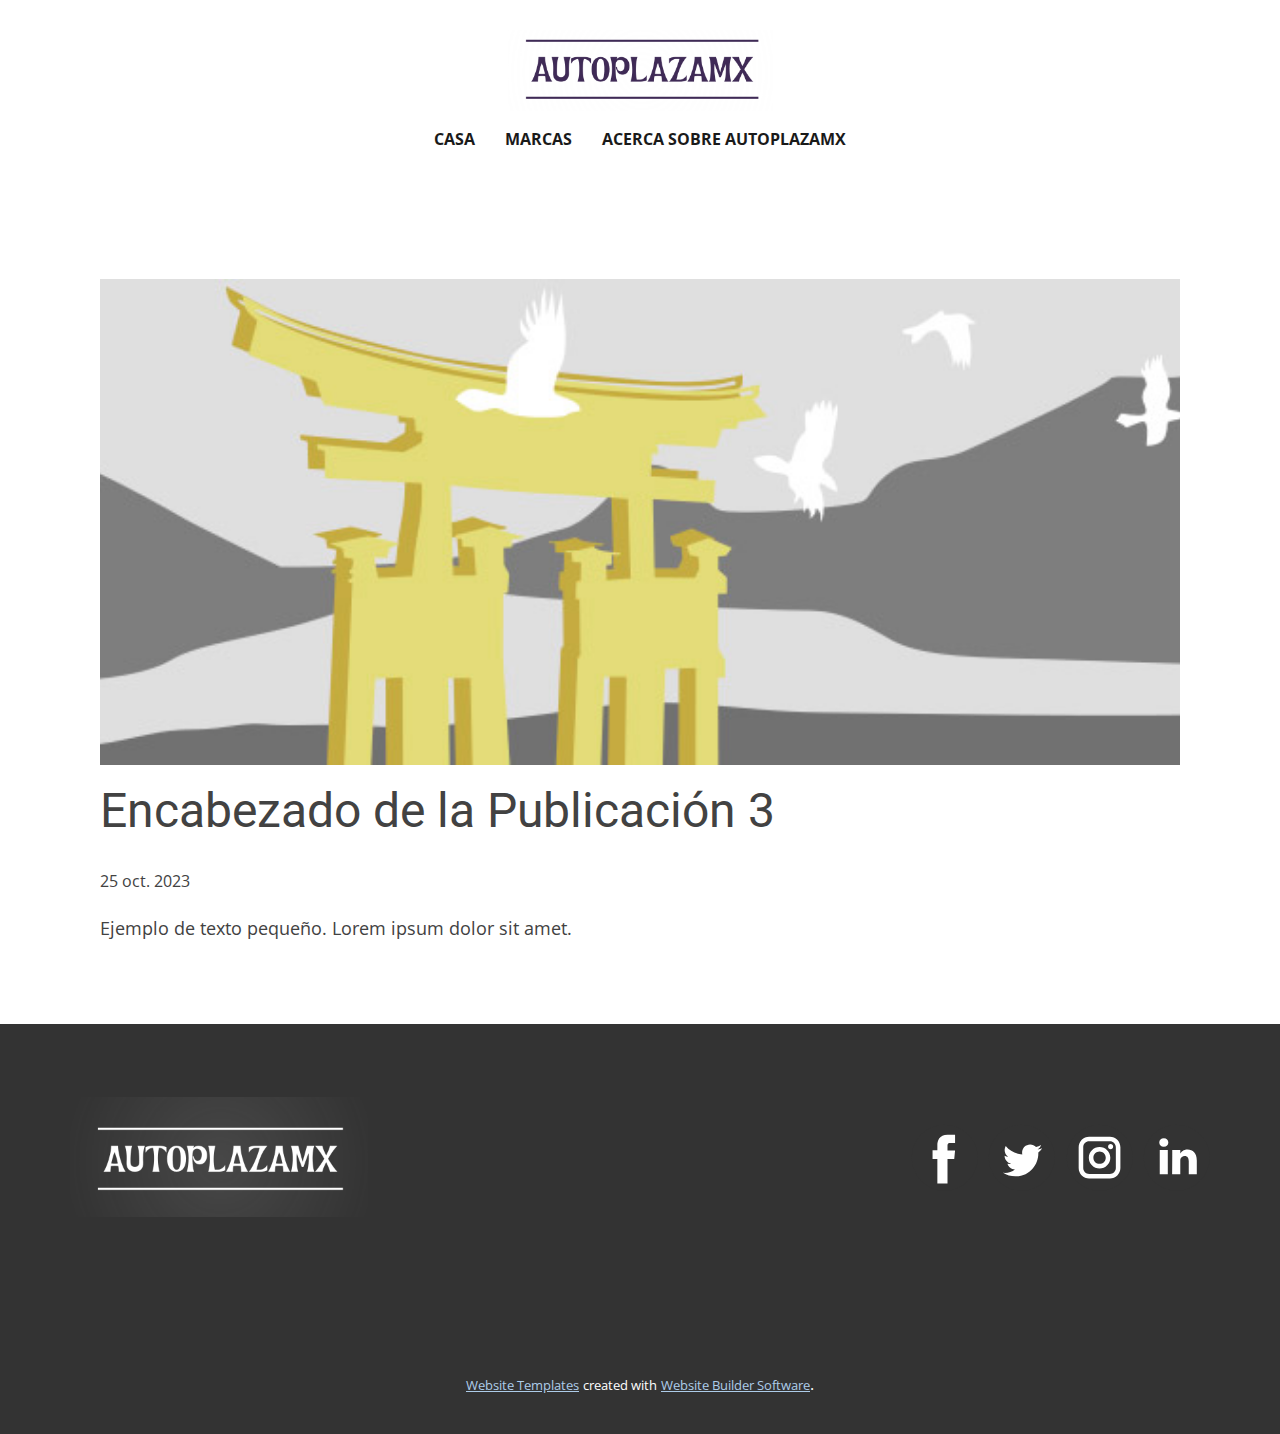
<file: blog/enviar-2.html>
<!DOCTYPE html>
<html style="font-size: 16px;" lang="es"><head>
    <meta name="viewport" content="width=device-width, initial-scale=1.0">
    <meta charset="utf-8">
    <meta name="keywords" content="Encabezado de la Publicación 1">
    <meta name="description" content="">
    <title>Encabezado de la Publicación 3</title>
    <link rel="stylesheet" href="../nicepage.css" media="screen">
<link rel="stylesheet" href="../Post-Template.css" media="screen">
    <script class="u-script" type="text/javascript" src="../jquery.js" defer=""></script>
    <script class="u-script" type="text/javascript" src="../nicepage.js" defer=""></script>
    <meta name="generator" content="Nicepage 5.20.7, nicepage.com">
    <link id="u-theme-google-font" rel="stylesheet" href="https://fonts.googleapis.com/css?family=Roboto:100,100i,300,300i,400,400i,500,500i,700,700i,900,900i|Open+Sans:300,300i,400,400i,500,500i,600,600i,700,700i,800,800i">
    
    
    
    
    <script type="application/ld+json">{
		"@context": "http://schema.org",
		"@type": "Organization",
		"name": "",
		"logo": "images/image1.png",
		"sameAs": []
}</script>
    <meta name="theme-color" content="#478ac9">
  <meta data-intl-tel-input-cdn-path="intlTelInput/"></head>
  <body data-path-to-root="./" data-include-products="false" class="u-body u-xl-mode" data-lang="es"><header class="u-clearfix u-header u-header" id="sec-b338" data-animation-name="" data-animation-duration="0" data-animation-delay="0" data-animation-direction=""><div class="u-clearfix u-sheet u-valign-middle-lg u-valign-middle-xl u-valign-top-sm u-sheet-1">
        <a href="https://nicepage.com" class="u-image u-logo u-image-1" data-image-width="838" data-image-height="256">
          <img src="../images/image1.png" class="u-logo-image u-logo-image-1">
        </a>
        <nav class="u-menu u-menu-dropdown u-offcanvas u-menu-1">
          <div class="menu-collapse" style="font-size: 1rem; letter-spacing: 0px; font-weight: 700; text-transform: uppercase;">
            <a class="u-button-style u-custom-active-border-color u-custom-active-color u-custom-border u-custom-border-color u-custom-borders u-custom-hover-border-color u-custom-hover-color u-custom-left-right-menu-spacing u-custom-padding-bottom u-custom-text-active-color u-custom-text-color u-custom-text-hover-color u-custom-top-bottom-menu-spacing u-nav-link u-text-active-palette-1-base u-text-hover-palette-2-base" href="#" style="padding: 8px; font-size: calc(1em + 16px);">
              <svg class="u-svg-link" viewBox="0 0 24 24"><use xmlns:xlink="http://www.w3.org/1999/xlink" xlink:href="#menu-hamburger"></use></svg>
              <svg class="u-svg-content" version="1.1" id="menu-hamburger" viewBox="0 0 16 16" x="0px" y="0px" xmlns:xlink="http://www.w3.org/1999/xlink" xmlns="http://www.w3.org/2000/svg"><g><rect y="1" width="16" height="2"></rect><rect y="7" width="16" height="2"></rect><rect y="13" width="16" height="2"></rect>
</g></svg>
            </a>
          </div>
          <div class="u-custom-menu u-nav-container">
            <ul class="u-nav u-spacing-30 u-unstyled u-nav-1"><li class="u-nav-item"><a class="u-border-2 u-border-active-palette-1-base u-border-hover-palette-1-base u-border-no-left u-border-no-right u-border-no-top u-button-style u-nav-link u-text-active-palette-1-base u-text-grey-90 u-text-hover-grey-90" href="../CASA.html" style="padding: 10px 0px;">CASA</a>
</li><li class="u-nav-item"><a class="u-border-2 u-border-active-palette-1-base u-border-hover-palette-1-base u-border-no-left u-border-no-right u-border-no-top u-button-style u-nav-link u-text-active-palette-1-base u-text-grey-90 u-text-hover-grey-90" href="../MARCAS.html" style="padding: 10px 0px;">MARCAS</a>
</li><li class="u-nav-item"><a class="u-border-2 u-border-active-palette-1-base u-border-hover-palette-1-base u-border-no-left u-border-no-right u-border-no-top u-button-style u-nav-link u-text-active-palette-1-base u-text-grey-90 u-text-hover-grey-90" href="../ACERCA-SOBRE-AUTOPLAZAMX.html" style="padding: 10px 1px 10px 0px;">ACERCA SOBRE AUTOPLAZAMX</a>
</li></ul>
          </div>
          <div class="u-custom-menu u-nav-container-collapse">
            <div class="u-black u-container-style u-inner-container-layout u-opacity u-opacity-95 u-sidenav">
              <div class="u-inner-container-layout u-sidenav-overflow">
                <div class="u-menu-close"></div>
                <ul class="u-align-center u-nav u-popupmenu-items u-unstyled u-nav-2"><li class="u-nav-item"><a class="u-button-style u-nav-link" href="../CASA.html">CASA</a>
</li><li class="u-nav-item"><a class="u-button-style u-nav-link" href="../MARCAS.html">MARCAS</a>
</li><li class="u-nav-item"><a class="u-button-style u-nav-link" href="../ACERCA-SOBRE-AUTOPLAZAMX.html">ACERCA SOBRE AUTOPLAZAMX</a>
</li></ul>
              </div>
            </div>
            <div class="u-black u-menu-overlay u-opacity u-opacity-70"></div>
          </div>
        </nav>
      </div></header>
    <section class="u-align-center u-clearfix u-section-1" id="sec-6401">
      <div class="u-clearfix u-sheet u-valign-middle-md u-valign-middle-sm u-valign-middle-xs u-sheet-1"><!--post_details--><!--post_details_options_json--><!--{"source":""}--><!--/post_details_options_json--><!--blog_post-->
        <div class="u-container-style u-expanded-width u-post-details u-post-details-1">
          <div class="u-container-layout u-valign-middle u-container-layout-1"><!--blog_post_image-->
            <img alt="" class="u-blog-control u-expanded-width u-image u-image-default u-image-1" src="../images/8ad73f3c.jpeg"><!--/blog_post_image--><!--blog_post_header-->
            <h2 class="u-blog-control u-text u-text-1">Encabezado de la Publicación 3</h2><!--/blog_post_header--><!--blog_post_metadata-->
            <div class="u-blog-control u-metadata u-metadata-1"><!--blog_post_metadata_date-->
              <span class="u-meta-date u-meta-icon">25 oct. 2023</span><!--/blog_post_metadata_date--><!--blog_post_metadata_category-->
              <!--/blog_post_metadata_category--><!--blog_post_metadata_comments-->
              <!--/blog_post_metadata_comments-->
            </div><!--/blog_post_metadata--><!--blog_post_content-->
            <div class="u-align-justify u-blog-control u-post-content u-text u-text-2 fr-view">
  Ejemplo de texto pequeño. Lorem ipsum dolor sit amet.
  </div><!--/blog_post_content-->
          </div>
        </div><!--/blog_post--><!--/post_details-->
      </div>
    </section>
    
    
    
    
    <footer class="u-align-center-md u-align-center-sm u-align-center-xs u-clearfix u-footer u-grey-80" id="sec-8d02"><div class="u-clearfix u-sheet u-sheet-1">
        <div class="u-align-left u-social-icons u-spacing-10 u-social-icons-1">
          <a class="u-social-url" title="facebook" target="_blank" href=""><span class="u-icon u-social-facebook u-social-icon u-text-grey-80"><svg class="u-svg-link" preserveAspectRatio="xMidYMin slice" viewBox="0 0 112 112" style=""><use xmlns:xlink="http://www.w3.org/1999/xlink" xlink:href="#svg-fdcc"></use></svg><svg class="u-svg-content" viewBox="0 0 112 112" x="0" y="0" id="svg-fdcc"><circle fill="currentColor" cx="56.1" cy="56.1" r="55"></circle><path fill="#FFFFFF" d="M73.5,31.6h-9.1c-1.4,0-3.6,0.8-3.6,3.9v8.5h12.6L72,58.3H60.8v40.8H43.9V58.3h-8V43.9h8v-9.2
      c0-6.7,3.1-17,17-17h12.5v13.9H73.5z"></path></svg></span>
          </a>
          <a class="u-social-url" title="twitter" target="_blank" href=""><span class="u-icon u-social-icon u-social-twitter u-text-grey-80"><svg class="u-svg-link" preserveAspectRatio="xMidYMin slice" viewBox="0 0 112 112" style=""><use xmlns:xlink="http://www.w3.org/1999/xlink" xlink:href="#svg-ea2d"></use></svg><svg class="u-svg-content" viewBox="0 0 112 112" x="0" y="0" id="svg-ea2d"><circle fill="currentColor" class="st0" cx="56.1" cy="56.1" r="55"></circle><path fill="#FFFFFF" d="M83.8,47.3c0,0.6,0,1.2,0,1.7c0,17.7-13.5,38.2-38.2,38.2C38,87.2,31,85,25,81.2c1,0.1,2.1,0.2,3.2,0.2
      c6.3,0,12.1-2.1,16.7-5.7c-5.9-0.1-10.8-4-12.5-9.3c0.8,0.2,1.7,0.2,2.5,0.2c1.2,0,2.4-0.2,3.5-0.5c-6.1-1.2-10.8-6.7-10.8-13.1
      c0-0.1,0-0.1,0-0.2c1.8,1,3.9,1.6,6.1,1.7c-3.6-2.4-6-6.5-6-11.2c0-2.5,0.7-4.8,1.8-6.7c6.6,8.1,16.5,13.5,27.6,14
      c-0.2-1-0.3-2-0.3-3.1c0-7.4,6-13.4,13.4-13.4c3.9,0,7.3,1.6,9.8,4.2c3.1-0.6,5.9-1.7,8.5-3.3c-1,3.1-3.1,5.8-5.9,7.4
      c2.7-0.3,5.3-1,7.7-2.1C88.7,43,86.4,45.4,83.8,47.3z"></path></svg></span>
          </a>
          <a class="u-social-url" title="instagram" target="_blank" href=""><span class="u-icon u-social-icon u-social-instagram u-text-grey-80"><svg class="u-svg-link" preserveAspectRatio="xMidYMin slice" viewBox="0 0 112 112" style=""><use xmlns:xlink="http://www.w3.org/1999/xlink" xlink:href="#svg-101d"></use></svg><svg class="u-svg-content" viewBox="0 0 112 112" x="0" y="0" id="svg-101d"><circle fill="currentColor" cx="56.1" cy="56.1" r="55"></circle><path fill="#FFFFFF" d="M55.9,38.2c-9.9,0-17.9,8-17.9,17.9C38,66,46,74,55.9,74c9.9,0,17.9-8,17.9-17.9C73.8,46.2,65.8,38.2,55.9,38.2
      z M55.9,66.4c-5.7,0-10.3-4.6-10.3-10.3c-0.1-5.7,4.6-10.3,10.3-10.3c5.7,0,10.3,4.6,10.3,10.3C66.2,61.8,61.6,66.4,55.9,66.4z"></path><path fill="#FFFFFF" d="M74.3,33.5c-2.3,0-4.2,1.9-4.2,4.2s1.9,4.2,4.2,4.2s4.2-1.9,4.2-4.2S76.6,33.5,74.3,33.5z"></path><path fill="#FFFFFF" d="M73.1,21.3H38.6c-9.7,0-17.5,7.9-17.5,17.5v34.5c0,9.7,7.9,17.6,17.5,17.6h34.5c9.7,0,17.5-7.9,17.5-17.5V38.8
      C90.6,29.1,82.7,21.3,73.1,21.3z M83,73.3c0,5.5-4.5,9.9-9.9,9.9H38.6c-5.5,0-9.9-4.5-9.9-9.9V38.8c0-5.5,4.5-9.9,9.9-9.9h34.5
      c5.5,0,9.9,4.5,9.9,9.9V73.3z"></path></svg></span>
          </a>
          <a class="u-social-url" title="linkedin" target="_blank" href=""><span class="u-icon u-social-icon u-social-linkedin u-text-grey-80"><svg class="u-svg-link" preserveAspectRatio="xMidYMin slice" viewBox="0 0 112 112" style=""><use xmlns:xlink="http://www.w3.org/1999/xlink" xlink:href="#svg-68ef"></use></svg><svg class="u-svg-content" viewBox="0 0 112 112" x="0" y="0" id="svg-68ef"><circle fill="currentColor" cx="56.1" cy="56.1" r="55"></circle><path fill="#FFFFFF" d="M41.3,83.7H27.9V43.4h13.4V83.7z M34.6,37.9L34.6,37.9c-4.6,0-7.5-3.1-7.5-7c0-4,3-7,7.6-7s7.4,3,7.5,7
      C42.2,34.8,39.2,37.9,34.6,37.9z M89.6,83.7H76.2V62.2c0-5.4-1.9-9.1-6.8-9.1c-3.7,0-5.9,2.5-6.9,4.9c-0.4,0.9-0.4,2.1-0.4,3.3v22.5
      H48.7c0,0,0.2-36.5,0-40.3h13.4v5.7c1.8-2.7,5-6.7,12.1-6.7c8.8,0,15.4,5.8,15.4,18.1V83.7z"></path></svg></span>
          </a>
        </div>
        <img class="u-image u-image-default u-image-1" src="../images/image4.png" alt="" data-image-width="894" data-image-height="360">
      </div></footer>
    <section class="u-backlink u-clearfix u-grey-80">
      <a class="u-link" href="https://nicepage.com/website-templates" target="_blank">
        <span>Website Templates</span>
      </a>
      <p class="u-text">
        <span>created with</span>
      </p>
      <a class="u-link" href="" target="_blank">
        <span>Website Builder Software</span>
      </a>. 
    </section>
  
</body></html>
</file>
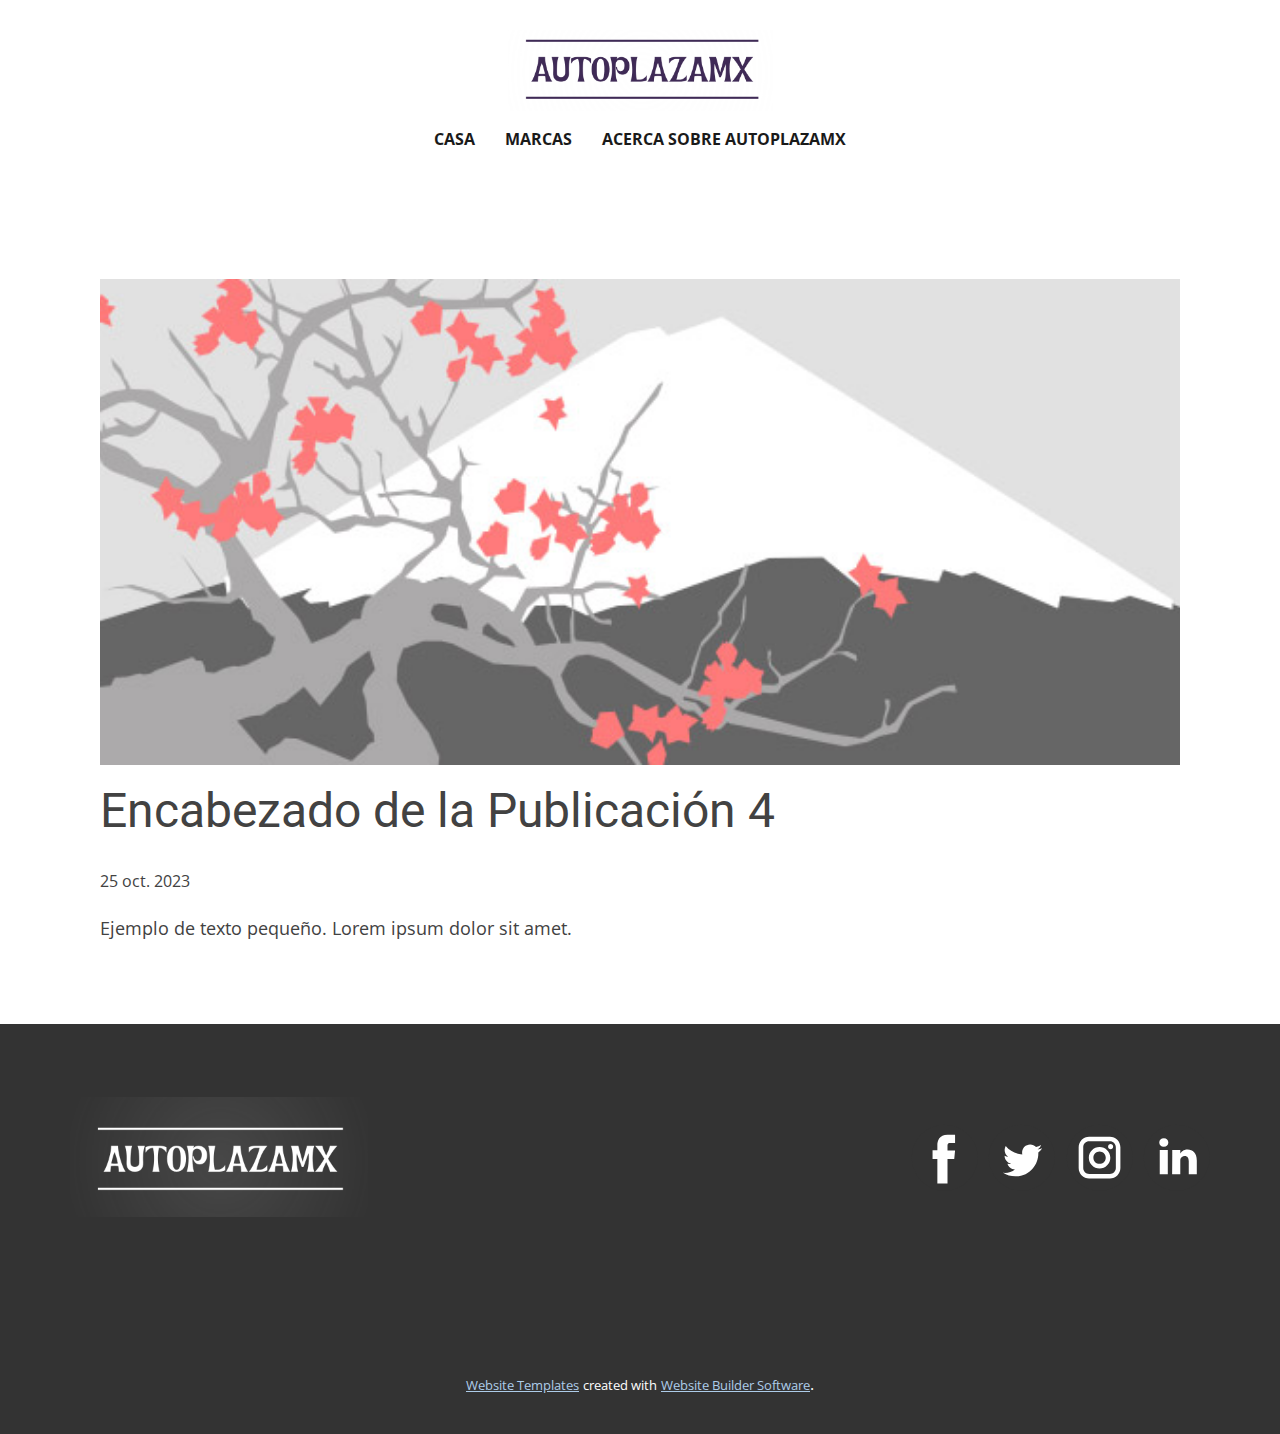
<file: blog/enviar-3.html>
<!DOCTYPE html>
<html style="font-size: 16px;" lang="es"><head>
    <meta name="viewport" content="width=device-width, initial-scale=1.0">
    <meta charset="utf-8">
    <meta name="keywords" content="Encabezado de la Publicación 1">
    <meta name="description" content="">
    <title>Encabezado de la Publicación 4</title>
    <link rel="stylesheet" href="../nicepage.css" media="screen">
<link rel="stylesheet" href="../Post-Template.css" media="screen">
    <script class="u-script" type="text/javascript" src="../jquery.js" defer=""></script>
    <script class="u-script" type="text/javascript" src="../nicepage.js" defer=""></script>
    <meta name="generator" content="Nicepage 5.20.7, nicepage.com">
    <link id="u-theme-google-font" rel="stylesheet" href="https://fonts.googleapis.com/css?family=Roboto:100,100i,300,300i,400,400i,500,500i,700,700i,900,900i|Open+Sans:300,300i,400,400i,500,500i,600,600i,700,700i,800,800i">
    
    
    
    
    <script type="application/ld+json">{
		"@context": "http://schema.org",
		"@type": "Organization",
		"name": "",
		"logo": "images/image1.png",
		"sameAs": []
}</script>
    <meta name="theme-color" content="#478ac9">
  <meta data-intl-tel-input-cdn-path="intlTelInput/"></head>
  <body data-path-to-root="./" data-include-products="false" class="u-body u-xl-mode" data-lang="es"><header class="u-clearfix u-header u-header" id="sec-b338" data-animation-name="" data-animation-duration="0" data-animation-delay="0" data-animation-direction=""><div class="u-clearfix u-sheet u-valign-middle-lg u-valign-middle-xl u-valign-top-sm u-sheet-1">
        <a href="https://nicepage.com" class="u-image u-logo u-image-1" data-image-width="838" data-image-height="256">
          <img src="../images/image1.png" class="u-logo-image u-logo-image-1">
        </a>
        <nav class="u-menu u-menu-dropdown u-offcanvas u-menu-1">
          <div class="menu-collapse" style="font-size: 1rem; letter-spacing: 0px; font-weight: 700; text-transform: uppercase;">
            <a class="u-button-style u-custom-active-border-color u-custom-active-color u-custom-border u-custom-border-color u-custom-borders u-custom-hover-border-color u-custom-hover-color u-custom-left-right-menu-spacing u-custom-padding-bottom u-custom-text-active-color u-custom-text-color u-custom-text-hover-color u-custom-top-bottom-menu-spacing u-nav-link u-text-active-palette-1-base u-text-hover-palette-2-base" href="#" style="padding: 8px; font-size: calc(1em + 16px);">
              <svg class="u-svg-link" viewBox="0 0 24 24"><use xmlns:xlink="http://www.w3.org/1999/xlink" xlink:href="#menu-hamburger"></use></svg>
              <svg class="u-svg-content" version="1.1" id="menu-hamburger" viewBox="0 0 16 16" x="0px" y="0px" xmlns:xlink="http://www.w3.org/1999/xlink" xmlns="http://www.w3.org/2000/svg"><g><rect y="1" width="16" height="2"></rect><rect y="7" width="16" height="2"></rect><rect y="13" width="16" height="2"></rect>
</g></svg>
            </a>
          </div>
          <div class="u-custom-menu u-nav-container">
            <ul class="u-nav u-spacing-30 u-unstyled u-nav-1"><li class="u-nav-item"><a class="u-border-2 u-border-active-palette-1-base u-border-hover-palette-1-base u-border-no-left u-border-no-right u-border-no-top u-button-style u-nav-link u-text-active-palette-1-base u-text-grey-90 u-text-hover-grey-90" href="../CASA.html" style="padding: 10px 0px;">CASA</a>
</li><li class="u-nav-item"><a class="u-border-2 u-border-active-palette-1-base u-border-hover-palette-1-base u-border-no-left u-border-no-right u-border-no-top u-button-style u-nav-link u-text-active-palette-1-base u-text-grey-90 u-text-hover-grey-90" href="../MARCAS.html" style="padding: 10px 0px;">MARCAS</a>
</li><li class="u-nav-item"><a class="u-border-2 u-border-active-palette-1-base u-border-hover-palette-1-base u-border-no-left u-border-no-right u-border-no-top u-button-style u-nav-link u-text-active-palette-1-base u-text-grey-90 u-text-hover-grey-90" href="../ACERCA-SOBRE-AUTOPLAZAMX.html" style="padding: 10px 1px 10px 0px;">ACERCA SOBRE AUTOPLAZAMX</a>
</li></ul>
          </div>
          <div class="u-custom-menu u-nav-container-collapse">
            <div class="u-black u-container-style u-inner-container-layout u-opacity u-opacity-95 u-sidenav">
              <div class="u-inner-container-layout u-sidenav-overflow">
                <div class="u-menu-close"></div>
                <ul class="u-align-center u-nav u-popupmenu-items u-unstyled u-nav-2"><li class="u-nav-item"><a class="u-button-style u-nav-link" href="../CASA.html">CASA</a>
</li><li class="u-nav-item"><a class="u-button-style u-nav-link" href="../MARCAS.html">MARCAS</a>
</li><li class="u-nav-item"><a class="u-button-style u-nav-link" href="../ACERCA-SOBRE-AUTOPLAZAMX.html">ACERCA SOBRE AUTOPLAZAMX</a>
</li></ul>
              </div>
            </div>
            <div class="u-black u-menu-overlay u-opacity u-opacity-70"></div>
          </div>
        </nav>
      </div></header>
    <section class="u-align-center u-clearfix u-section-1" id="sec-6401">
      <div class="u-clearfix u-sheet u-valign-middle-md u-valign-middle-sm u-valign-middle-xs u-sheet-1"><!--post_details--><!--post_details_options_json--><!--{"source":""}--><!--/post_details_options_json--><!--blog_post-->
        <div class="u-container-style u-expanded-width u-post-details u-post-details-1">
          <div class="u-container-layout u-valign-middle u-container-layout-1"><!--blog_post_image-->
            <img alt="" class="u-blog-control u-expanded-width u-image u-image-default u-image-1" src="../images/0fd3416c.jpeg"><!--/blog_post_image--><!--blog_post_header-->
            <h2 class="u-blog-control u-text u-text-1">Encabezado de la Publicación 4</h2><!--/blog_post_header--><!--blog_post_metadata-->
            <div class="u-blog-control u-metadata u-metadata-1"><!--blog_post_metadata_date-->
              <span class="u-meta-date u-meta-icon">25 oct. 2023</span><!--/blog_post_metadata_date--><!--blog_post_metadata_category-->
              <!--/blog_post_metadata_category--><!--blog_post_metadata_comments-->
              <!--/blog_post_metadata_comments-->
            </div><!--/blog_post_metadata--><!--blog_post_content-->
            <div class="u-align-justify u-blog-control u-post-content u-text u-text-2 fr-view">
  Ejemplo de texto pequeño. Lorem ipsum dolor sit amet.
  </div><!--/blog_post_content-->
          </div>
        </div><!--/blog_post--><!--/post_details-->
      </div>
    </section>
    
    
    
    
    <footer class="u-align-center-md u-align-center-sm u-align-center-xs u-clearfix u-footer u-grey-80" id="sec-8d02"><div class="u-clearfix u-sheet u-sheet-1">
        <div class="u-align-left u-social-icons u-spacing-10 u-social-icons-1">
          <a class="u-social-url" title="facebook" target="_blank" href=""><span class="u-icon u-social-facebook u-social-icon u-text-grey-80"><svg class="u-svg-link" preserveAspectRatio="xMidYMin slice" viewBox="0 0 112 112" style=""><use xmlns:xlink="http://www.w3.org/1999/xlink" xlink:href="#svg-fdcc"></use></svg><svg class="u-svg-content" viewBox="0 0 112 112" x="0" y="0" id="svg-fdcc"><circle fill="currentColor" cx="56.1" cy="56.1" r="55"></circle><path fill="#FFFFFF" d="M73.5,31.6h-9.1c-1.4,0-3.6,0.8-3.6,3.9v8.5h12.6L72,58.3H60.8v40.8H43.9V58.3h-8V43.9h8v-9.2
      c0-6.7,3.1-17,17-17h12.5v13.9H73.5z"></path></svg></span>
          </a>
          <a class="u-social-url" title="twitter" target="_blank" href=""><span class="u-icon u-social-icon u-social-twitter u-text-grey-80"><svg class="u-svg-link" preserveAspectRatio="xMidYMin slice" viewBox="0 0 112 112" style=""><use xmlns:xlink="http://www.w3.org/1999/xlink" xlink:href="#svg-ea2d"></use></svg><svg class="u-svg-content" viewBox="0 0 112 112" x="0" y="0" id="svg-ea2d"><circle fill="currentColor" class="st0" cx="56.1" cy="56.1" r="55"></circle><path fill="#FFFFFF" d="M83.8,47.3c0,0.6,0,1.2,0,1.7c0,17.7-13.5,38.2-38.2,38.2C38,87.2,31,85,25,81.2c1,0.1,2.1,0.2,3.2,0.2
      c6.3,0,12.1-2.1,16.7-5.7c-5.9-0.1-10.8-4-12.5-9.3c0.8,0.2,1.7,0.2,2.5,0.2c1.2,0,2.4-0.2,3.5-0.5c-6.1-1.2-10.8-6.7-10.8-13.1
      c0-0.1,0-0.1,0-0.2c1.8,1,3.9,1.6,6.1,1.7c-3.6-2.4-6-6.5-6-11.2c0-2.5,0.7-4.8,1.8-6.7c6.6,8.1,16.5,13.5,27.6,14
      c-0.2-1-0.3-2-0.3-3.1c0-7.4,6-13.4,13.4-13.4c3.9,0,7.3,1.6,9.8,4.2c3.1-0.6,5.9-1.7,8.5-3.3c-1,3.1-3.1,5.8-5.9,7.4
      c2.7-0.3,5.3-1,7.7-2.1C88.7,43,86.4,45.4,83.8,47.3z"></path></svg></span>
          </a>
          <a class="u-social-url" title="instagram" target="_blank" href=""><span class="u-icon u-social-icon u-social-instagram u-text-grey-80"><svg class="u-svg-link" preserveAspectRatio="xMidYMin slice" viewBox="0 0 112 112" style=""><use xmlns:xlink="http://www.w3.org/1999/xlink" xlink:href="#svg-101d"></use></svg><svg class="u-svg-content" viewBox="0 0 112 112" x="0" y="0" id="svg-101d"><circle fill="currentColor" cx="56.1" cy="56.1" r="55"></circle><path fill="#FFFFFF" d="M55.9,38.2c-9.9,0-17.9,8-17.9,17.9C38,66,46,74,55.9,74c9.9,0,17.9-8,17.9-17.9C73.8,46.2,65.8,38.2,55.9,38.2
      z M55.9,66.4c-5.7,0-10.3-4.6-10.3-10.3c-0.1-5.7,4.6-10.3,10.3-10.3c5.7,0,10.3,4.6,10.3,10.3C66.2,61.8,61.6,66.4,55.9,66.4z"></path><path fill="#FFFFFF" d="M74.3,33.5c-2.3,0-4.2,1.9-4.2,4.2s1.9,4.2,4.2,4.2s4.2-1.9,4.2-4.2S76.6,33.5,74.3,33.5z"></path><path fill="#FFFFFF" d="M73.1,21.3H38.6c-9.7,0-17.5,7.9-17.5,17.5v34.5c0,9.7,7.9,17.6,17.5,17.6h34.5c9.7,0,17.5-7.9,17.5-17.5V38.8
      C90.6,29.1,82.7,21.3,73.1,21.3z M83,73.3c0,5.5-4.5,9.9-9.9,9.9H38.6c-5.5,0-9.9-4.5-9.9-9.9V38.8c0-5.5,4.5-9.9,9.9-9.9h34.5
      c5.5,0,9.9,4.5,9.9,9.9V73.3z"></path></svg></span>
          </a>
          <a class="u-social-url" title="linkedin" target="_blank" href=""><span class="u-icon u-social-icon u-social-linkedin u-text-grey-80"><svg class="u-svg-link" preserveAspectRatio="xMidYMin slice" viewBox="0 0 112 112" style=""><use xmlns:xlink="http://www.w3.org/1999/xlink" xlink:href="#svg-68ef"></use></svg><svg class="u-svg-content" viewBox="0 0 112 112" x="0" y="0" id="svg-68ef"><circle fill="currentColor" cx="56.1" cy="56.1" r="55"></circle><path fill="#FFFFFF" d="M41.3,83.7H27.9V43.4h13.4V83.7z M34.6,37.9L34.6,37.9c-4.6,0-7.5-3.1-7.5-7c0-4,3-7,7.6-7s7.4,3,7.5,7
      C42.2,34.8,39.2,37.9,34.6,37.9z M89.6,83.7H76.2V62.2c0-5.4-1.9-9.1-6.8-9.1c-3.7,0-5.9,2.5-6.9,4.9c-0.4,0.9-0.4,2.1-0.4,3.3v22.5
      H48.7c0,0,0.2-36.5,0-40.3h13.4v5.7c1.8-2.7,5-6.7,12.1-6.7c8.8,0,15.4,5.8,15.4,18.1V83.7z"></path></svg></span>
          </a>
        </div>
        <img class="u-image u-image-default u-image-1" src="../images/image4.png" alt="" data-image-width="894" data-image-height="360">
      </div></footer>
    <section class="u-backlink u-clearfix u-grey-80">
      <a class="u-link" href="https://nicepage.com/website-templates" target="_blank">
        <span>Website Templates</span>
      </a>
      <p class="u-text">
        <span>created with</span>
      </p>
      <a class="u-link" href="" target="_blank">
        <span>Website Builder Software</span>
      </a>. 
    </section>
  
</body></html>
</file>
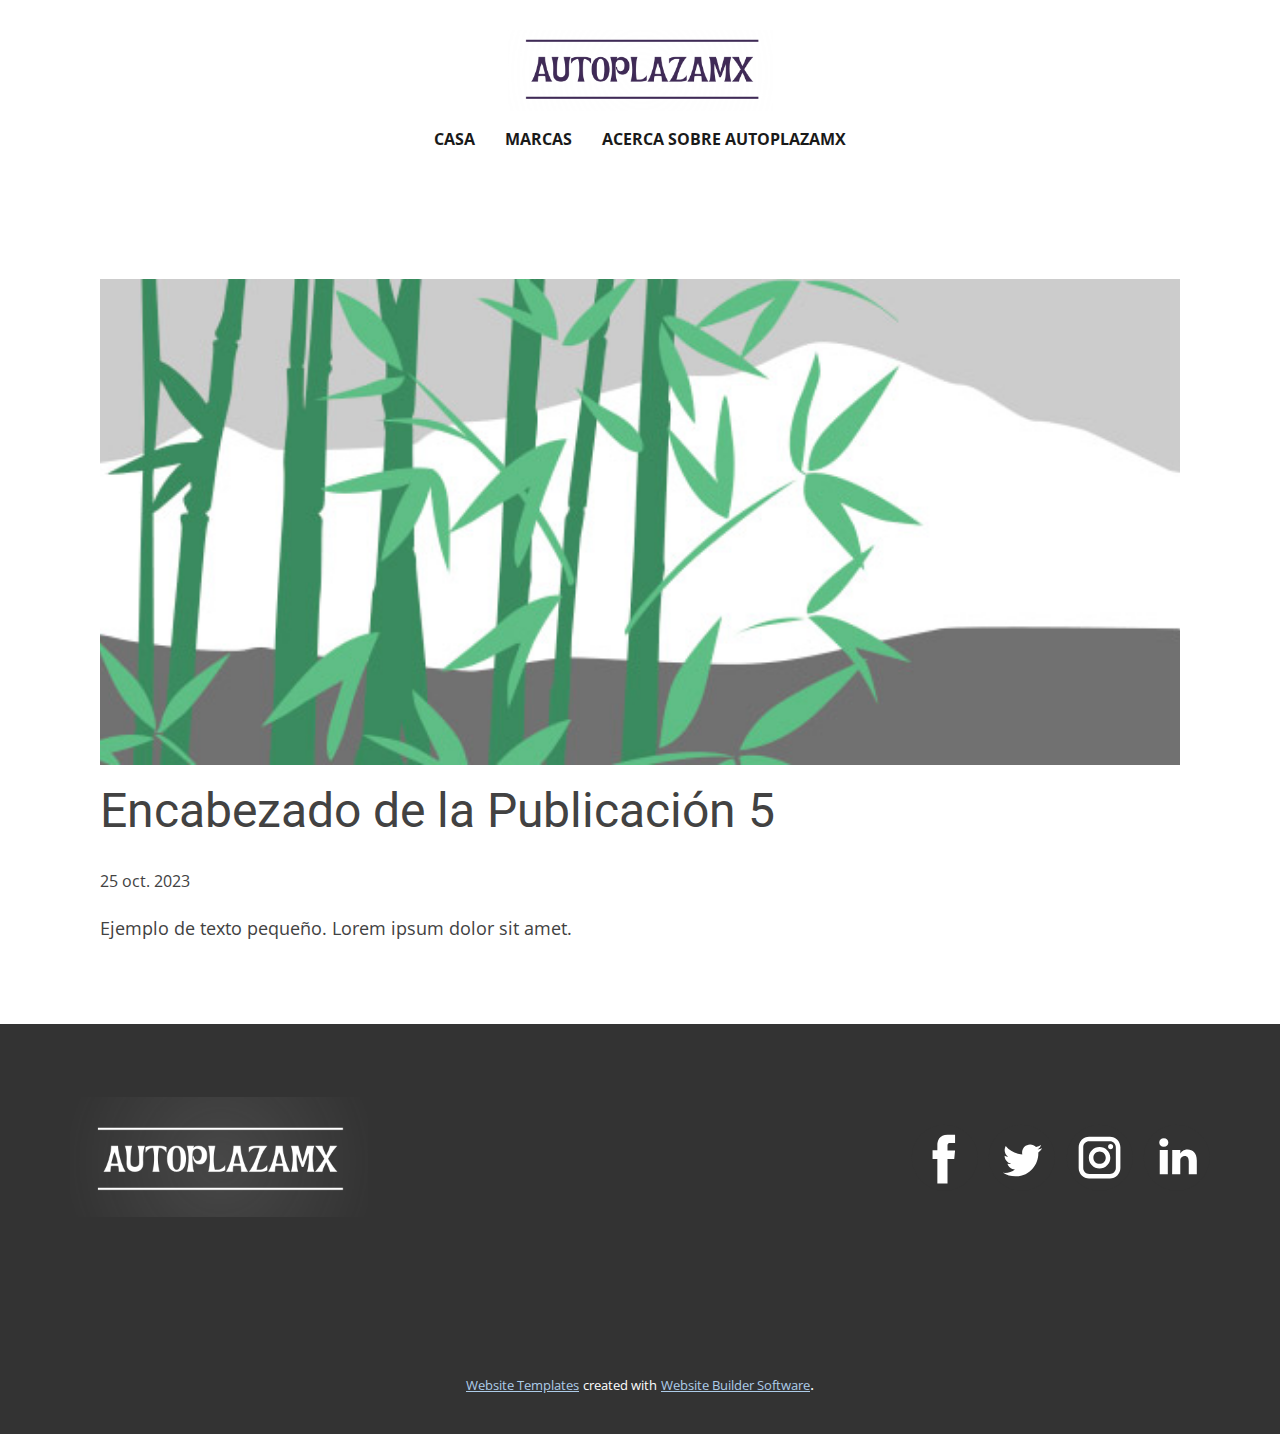
<file: blog/enviar-4.html>
<!DOCTYPE html>
<html style="font-size: 16px;" lang="es"><head>
    <meta name="viewport" content="width=device-width, initial-scale=1.0">
    <meta charset="utf-8">
    <meta name="keywords" content="Encabezado de la Publicación 1">
    <meta name="description" content="">
    <title>Encabezado de la Publicación 5</title>
    <link rel="stylesheet" href="../nicepage.css" media="screen">
<link rel="stylesheet" href="../Post-Template.css" media="screen">
    <script class="u-script" type="text/javascript" src="../jquery.js" defer=""></script>
    <script class="u-script" type="text/javascript" src="../nicepage.js" defer=""></script>
    <meta name="generator" content="Nicepage 5.20.7, nicepage.com">
    <link id="u-theme-google-font" rel="stylesheet" href="https://fonts.googleapis.com/css?family=Roboto:100,100i,300,300i,400,400i,500,500i,700,700i,900,900i|Open+Sans:300,300i,400,400i,500,500i,600,600i,700,700i,800,800i">
    
    
    
    
    <script type="application/ld+json">{
		"@context": "http://schema.org",
		"@type": "Organization",
		"name": "",
		"logo": "images/image1.png",
		"sameAs": []
}</script>
    <meta name="theme-color" content="#478ac9">
  <meta data-intl-tel-input-cdn-path="intlTelInput/"></head>
  <body data-path-to-root="./" data-include-products="false" class="u-body u-xl-mode" data-lang="es"><header class="u-clearfix u-header u-header" id="sec-b338" data-animation-name="" data-animation-duration="0" data-animation-delay="0" data-animation-direction=""><div class="u-clearfix u-sheet u-valign-middle-lg u-valign-middle-xl u-valign-top-sm u-sheet-1">
        <a href="https://nicepage.com" class="u-image u-logo u-image-1" data-image-width="838" data-image-height="256">
          <img src="../images/image1.png" class="u-logo-image u-logo-image-1">
        </a>
        <nav class="u-menu u-menu-dropdown u-offcanvas u-menu-1">
          <div class="menu-collapse" style="font-size: 1rem; letter-spacing: 0px; font-weight: 700; text-transform: uppercase;">
            <a class="u-button-style u-custom-active-border-color u-custom-active-color u-custom-border u-custom-border-color u-custom-borders u-custom-hover-border-color u-custom-hover-color u-custom-left-right-menu-spacing u-custom-padding-bottom u-custom-text-active-color u-custom-text-color u-custom-text-hover-color u-custom-top-bottom-menu-spacing u-nav-link u-text-active-palette-1-base u-text-hover-palette-2-base" href="#" style="padding: 8px; font-size: calc(1em + 16px);">
              <svg class="u-svg-link" viewBox="0 0 24 24"><use xmlns:xlink="http://www.w3.org/1999/xlink" xlink:href="#menu-hamburger"></use></svg>
              <svg class="u-svg-content" version="1.1" id="menu-hamburger" viewBox="0 0 16 16" x="0px" y="0px" xmlns:xlink="http://www.w3.org/1999/xlink" xmlns="http://www.w3.org/2000/svg"><g><rect y="1" width="16" height="2"></rect><rect y="7" width="16" height="2"></rect><rect y="13" width="16" height="2"></rect>
</g></svg>
            </a>
          </div>
          <div class="u-custom-menu u-nav-container">
            <ul class="u-nav u-spacing-30 u-unstyled u-nav-1"><li class="u-nav-item"><a class="u-border-2 u-border-active-palette-1-base u-border-hover-palette-1-base u-border-no-left u-border-no-right u-border-no-top u-button-style u-nav-link u-text-active-palette-1-base u-text-grey-90 u-text-hover-grey-90" href="../CASA.html" style="padding: 10px 0px;">CASA</a>
</li><li class="u-nav-item"><a class="u-border-2 u-border-active-palette-1-base u-border-hover-palette-1-base u-border-no-left u-border-no-right u-border-no-top u-button-style u-nav-link u-text-active-palette-1-base u-text-grey-90 u-text-hover-grey-90" href="../MARCAS.html" style="padding: 10px 0px;">MARCAS</a>
</li><li class="u-nav-item"><a class="u-border-2 u-border-active-palette-1-base u-border-hover-palette-1-base u-border-no-left u-border-no-right u-border-no-top u-button-style u-nav-link u-text-active-palette-1-base u-text-grey-90 u-text-hover-grey-90" href="../ACERCA-SOBRE-AUTOPLAZAMX.html" style="padding: 10px 1px 10px 0px;">ACERCA SOBRE AUTOPLAZAMX</a>
</li></ul>
          </div>
          <div class="u-custom-menu u-nav-container-collapse">
            <div class="u-black u-container-style u-inner-container-layout u-opacity u-opacity-95 u-sidenav">
              <div class="u-inner-container-layout u-sidenav-overflow">
                <div class="u-menu-close"></div>
                <ul class="u-align-center u-nav u-popupmenu-items u-unstyled u-nav-2"><li class="u-nav-item"><a class="u-button-style u-nav-link" href="../CASA.html">CASA</a>
</li><li class="u-nav-item"><a class="u-button-style u-nav-link" href="../MARCAS.html">MARCAS</a>
</li><li class="u-nav-item"><a class="u-button-style u-nav-link" href="../ACERCA-SOBRE-AUTOPLAZAMX.html">ACERCA SOBRE AUTOPLAZAMX</a>
</li></ul>
              </div>
            </div>
            <div class="u-black u-menu-overlay u-opacity u-opacity-70"></div>
          </div>
        </nav>
      </div></header>
    <section class="u-align-center u-clearfix u-section-1" id="sec-6401">
      <div class="u-clearfix u-sheet u-valign-middle-md u-valign-middle-sm u-valign-middle-xs u-sheet-1"><!--post_details--><!--post_details_options_json--><!--{"source":""}--><!--/post_details_options_json--><!--blog_post-->
        <div class="u-container-style u-expanded-width u-post-details u-post-details-1">
          <div class="u-container-layout u-valign-middle u-container-layout-1"><!--blog_post_image-->
            <img alt="" class="u-blog-control u-expanded-width u-image u-image-default u-image-1" src="../images/68f64b9d.jpeg"><!--/blog_post_image--><!--blog_post_header-->
            <h2 class="u-blog-control u-text u-text-1">Encabezado de la Publicación 5</h2><!--/blog_post_header--><!--blog_post_metadata-->
            <div class="u-blog-control u-metadata u-metadata-1"><!--blog_post_metadata_date-->
              <span class="u-meta-date u-meta-icon">25 oct. 2023</span><!--/blog_post_metadata_date--><!--blog_post_metadata_category-->
              <!--/blog_post_metadata_category--><!--blog_post_metadata_comments-->
              <!--/blog_post_metadata_comments-->
            </div><!--/blog_post_metadata--><!--blog_post_content-->
            <div class="u-align-justify u-blog-control u-post-content u-text u-text-2 fr-view">
  Ejemplo de texto pequeño. Lorem ipsum dolor sit amet.
  </div><!--/blog_post_content-->
          </div>
        </div><!--/blog_post--><!--/post_details-->
      </div>
    </section>
    
    
    
    
    <footer class="u-align-center-md u-align-center-sm u-align-center-xs u-clearfix u-footer u-grey-80" id="sec-8d02"><div class="u-clearfix u-sheet u-sheet-1">
        <div class="u-align-left u-social-icons u-spacing-10 u-social-icons-1">
          <a class="u-social-url" title="facebook" target="_blank" href=""><span class="u-icon u-social-facebook u-social-icon u-text-grey-80"><svg class="u-svg-link" preserveAspectRatio="xMidYMin slice" viewBox="0 0 112 112" style=""><use xmlns:xlink="http://www.w3.org/1999/xlink" xlink:href="#svg-fdcc"></use></svg><svg class="u-svg-content" viewBox="0 0 112 112" x="0" y="0" id="svg-fdcc"><circle fill="currentColor" cx="56.1" cy="56.1" r="55"></circle><path fill="#FFFFFF" d="M73.5,31.6h-9.1c-1.4,0-3.6,0.8-3.6,3.9v8.5h12.6L72,58.3H60.8v40.8H43.9V58.3h-8V43.9h8v-9.2
      c0-6.7,3.1-17,17-17h12.5v13.9H73.5z"></path></svg></span>
          </a>
          <a class="u-social-url" title="twitter" target="_blank" href=""><span class="u-icon u-social-icon u-social-twitter u-text-grey-80"><svg class="u-svg-link" preserveAspectRatio="xMidYMin slice" viewBox="0 0 112 112" style=""><use xmlns:xlink="http://www.w3.org/1999/xlink" xlink:href="#svg-ea2d"></use></svg><svg class="u-svg-content" viewBox="0 0 112 112" x="0" y="0" id="svg-ea2d"><circle fill="currentColor" class="st0" cx="56.1" cy="56.1" r="55"></circle><path fill="#FFFFFF" d="M83.8,47.3c0,0.6,0,1.2,0,1.7c0,17.7-13.5,38.2-38.2,38.2C38,87.2,31,85,25,81.2c1,0.1,2.1,0.2,3.2,0.2
      c6.3,0,12.1-2.1,16.7-5.7c-5.9-0.1-10.8-4-12.5-9.3c0.8,0.2,1.7,0.2,2.5,0.2c1.2,0,2.4-0.2,3.5-0.5c-6.1-1.2-10.8-6.7-10.8-13.1
      c0-0.1,0-0.1,0-0.2c1.8,1,3.9,1.6,6.1,1.7c-3.6-2.4-6-6.5-6-11.2c0-2.5,0.7-4.8,1.8-6.7c6.6,8.1,16.5,13.5,27.6,14
      c-0.2-1-0.3-2-0.3-3.1c0-7.4,6-13.4,13.4-13.4c3.9,0,7.3,1.6,9.8,4.2c3.1-0.6,5.9-1.7,8.5-3.3c-1,3.1-3.1,5.8-5.9,7.4
      c2.7-0.3,5.3-1,7.7-2.1C88.7,43,86.4,45.4,83.8,47.3z"></path></svg></span>
          </a>
          <a class="u-social-url" title="instagram" target="_blank" href=""><span class="u-icon u-social-icon u-social-instagram u-text-grey-80"><svg class="u-svg-link" preserveAspectRatio="xMidYMin slice" viewBox="0 0 112 112" style=""><use xmlns:xlink="http://www.w3.org/1999/xlink" xlink:href="#svg-101d"></use></svg><svg class="u-svg-content" viewBox="0 0 112 112" x="0" y="0" id="svg-101d"><circle fill="currentColor" cx="56.1" cy="56.1" r="55"></circle><path fill="#FFFFFF" d="M55.9,38.2c-9.9,0-17.9,8-17.9,17.9C38,66,46,74,55.9,74c9.9,0,17.9-8,17.9-17.9C73.8,46.2,65.8,38.2,55.9,38.2
      z M55.9,66.4c-5.7,0-10.3-4.6-10.3-10.3c-0.1-5.7,4.6-10.3,10.3-10.3c5.7,0,10.3,4.6,10.3,10.3C66.2,61.8,61.6,66.4,55.9,66.4z"></path><path fill="#FFFFFF" d="M74.3,33.5c-2.3,0-4.2,1.9-4.2,4.2s1.9,4.2,4.2,4.2s4.2-1.9,4.2-4.2S76.6,33.5,74.3,33.5z"></path><path fill="#FFFFFF" d="M73.1,21.3H38.6c-9.7,0-17.5,7.9-17.5,17.5v34.5c0,9.7,7.9,17.6,17.5,17.6h34.5c9.7,0,17.5-7.9,17.5-17.5V38.8
      C90.6,29.1,82.7,21.3,73.1,21.3z M83,73.3c0,5.5-4.5,9.9-9.9,9.9H38.6c-5.5,0-9.9-4.5-9.9-9.9V38.8c0-5.5,4.5-9.9,9.9-9.9h34.5
      c5.5,0,9.9,4.5,9.9,9.9V73.3z"></path></svg></span>
          </a>
          <a class="u-social-url" title="linkedin" target="_blank" href=""><span class="u-icon u-social-icon u-social-linkedin u-text-grey-80"><svg class="u-svg-link" preserveAspectRatio="xMidYMin slice" viewBox="0 0 112 112" style=""><use xmlns:xlink="http://www.w3.org/1999/xlink" xlink:href="#svg-68ef"></use></svg><svg class="u-svg-content" viewBox="0 0 112 112" x="0" y="0" id="svg-68ef"><circle fill="currentColor" cx="56.1" cy="56.1" r="55"></circle><path fill="#FFFFFF" d="M41.3,83.7H27.9V43.4h13.4V83.7z M34.6,37.9L34.6,37.9c-4.6,0-7.5-3.1-7.5-7c0-4,3-7,7.6-7s7.4,3,7.5,7
      C42.2,34.8,39.2,37.9,34.6,37.9z M89.6,83.7H76.2V62.2c0-5.4-1.9-9.1-6.8-9.1c-3.7,0-5.9,2.5-6.9,4.9c-0.4,0.9-0.4,2.1-0.4,3.3v22.5
      H48.7c0,0,0.2-36.5,0-40.3h13.4v5.7c1.8-2.7,5-6.7,12.1-6.7c8.8,0,15.4,5.8,15.4,18.1V83.7z"></path></svg></span>
          </a>
        </div>
        <img class="u-image u-image-default u-image-1" src="../images/image4.png" alt="" data-image-width="894" data-image-height="360">
      </div></footer>
    <section class="u-backlink u-clearfix u-grey-80">
      <a class="u-link" href="https://nicepage.com/website-templates" target="_blank">
        <span>Website Templates</span>
      </a>
      <p class="u-text">
        <span>created with</span>
      </p>
      <a class="u-link" href="" target="_blank">
        <span>Website Builder Software</span>
      </a>. 
    </section>
  
</body></html>
</file>
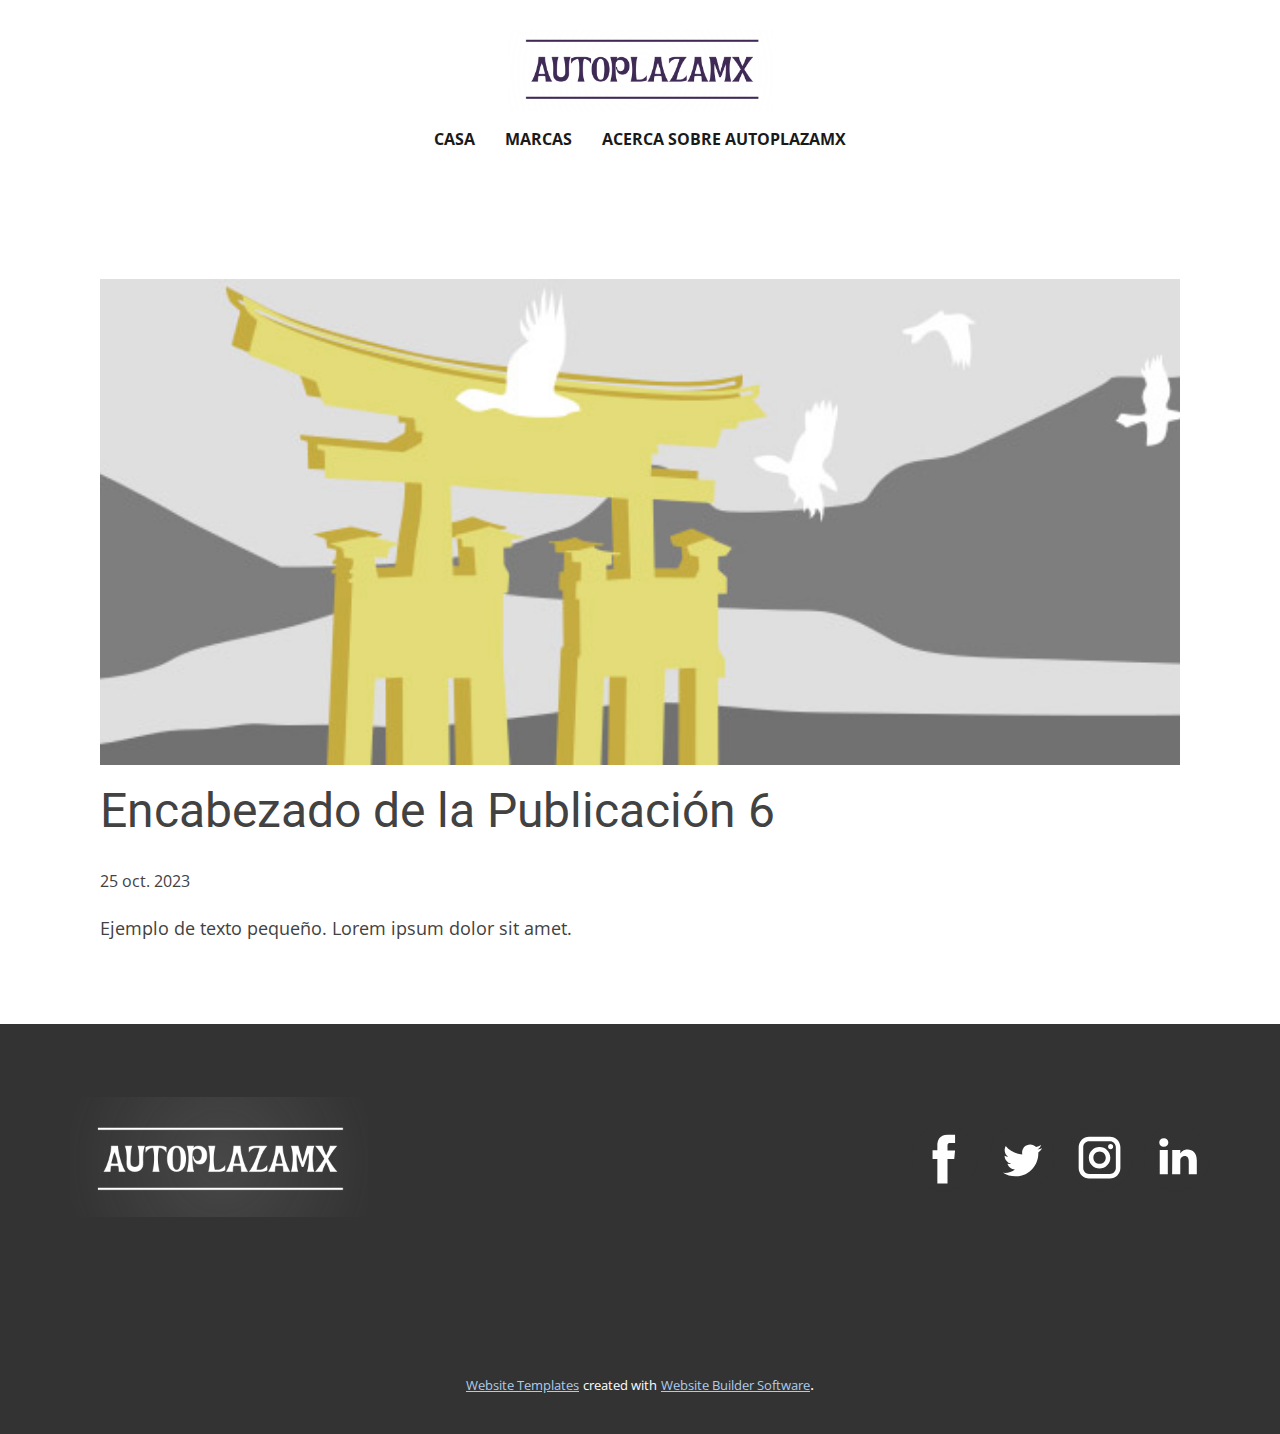
<file: blog/enviar-5.html>
<!DOCTYPE html>
<html style="font-size: 16px;" lang="es"><head>
    <meta name="viewport" content="width=device-width, initial-scale=1.0">
    <meta charset="utf-8">
    <meta name="keywords" content="Encabezado de la Publicación 1">
    <meta name="description" content="">
    <title>Encabezado de la Publicación 6</title>
    <link rel="stylesheet" href="../nicepage.css" media="screen">
<link rel="stylesheet" href="../Post-Template.css" media="screen">
    <script class="u-script" type="text/javascript" src="../jquery.js" defer=""></script>
    <script class="u-script" type="text/javascript" src="../nicepage.js" defer=""></script>
    <meta name="generator" content="Nicepage 5.20.7, nicepage.com">
    <link id="u-theme-google-font" rel="stylesheet" href="https://fonts.googleapis.com/css?family=Roboto:100,100i,300,300i,400,400i,500,500i,700,700i,900,900i|Open+Sans:300,300i,400,400i,500,500i,600,600i,700,700i,800,800i">
    
    
    
    
    <script type="application/ld+json">{
		"@context": "http://schema.org",
		"@type": "Organization",
		"name": "",
		"logo": "images/image1.png",
		"sameAs": []
}</script>
    <meta name="theme-color" content="#478ac9">
  <meta data-intl-tel-input-cdn-path="intlTelInput/"></head>
  <body data-path-to-root="./" data-include-products="false" class="u-body u-xl-mode" data-lang="es"><header class="u-clearfix u-header u-header" id="sec-b338" data-animation-name="" data-animation-duration="0" data-animation-delay="0" data-animation-direction=""><div class="u-clearfix u-sheet u-valign-middle-lg u-valign-middle-xl u-valign-top-sm u-sheet-1">
        <a href="https://nicepage.com" class="u-image u-logo u-image-1" data-image-width="838" data-image-height="256">
          <img src="../images/image1.png" class="u-logo-image u-logo-image-1">
        </a>
        <nav class="u-menu u-menu-dropdown u-offcanvas u-menu-1">
          <div class="menu-collapse" style="font-size: 1rem; letter-spacing: 0px; font-weight: 700; text-transform: uppercase;">
            <a class="u-button-style u-custom-active-border-color u-custom-active-color u-custom-border u-custom-border-color u-custom-borders u-custom-hover-border-color u-custom-hover-color u-custom-left-right-menu-spacing u-custom-padding-bottom u-custom-text-active-color u-custom-text-color u-custom-text-hover-color u-custom-top-bottom-menu-spacing u-nav-link u-text-active-palette-1-base u-text-hover-palette-2-base" href="#" style="padding: 8px; font-size: calc(1em + 16px);">
              <svg class="u-svg-link" viewBox="0 0 24 24"><use xmlns:xlink="http://www.w3.org/1999/xlink" xlink:href="#menu-hamburger"></use></svg>
              <svg class="u-svg-content" version="1.1" id="menu-hamburger" viewBox="0 0 16 16" x="0px" y="0px" xmlns:xlink="http://www.w3.org/1999/xlink" xmlns="http://www.w3.org/2000/svg"><g><rect y="1" width="16" height="2"></rect><rect y="7" width="16" height="2"></rect><rect y="13" width="16" height="2"></rect>
</g></svg>
            </a>
          </div>
          <div class="u-custom-menu u-nav-container">
            <ul class="u-nav u-spacing-30 u-unstyled u-nav-1"><li class="u-nav-item"><a class="u-border-2 u-border-active-palette-1-base u-border-hover-palette-1-base u-border-no-left u-border-no-right u-border-no-top u-button-style u-nav-link u-text-active-palette-1-base u-text-grey-90 u-text-hover-grey-90" href="../CASA.html" style="padding: 10px 0px;">CASA</a>
</li><li class="u-nav-item"><a class="u-border-2 u-border-active-palette-1-base u-border-hover-palette-1-base u-border-no-left u-border-no-right u-border-no-top u-button-style u-nav-link u-text-active-palette-1-base u-text-grey-90 u-text-hover-grey-90" href="../MARCAS.html" style="padding: 10px 0px;">MARCAS</a>
</li><li class="u-nav-item"><a class="u-border-2 u-border-active-palette-1-base u-border-hover-palette-1-base u-border-no-left u-border-no-right u-border-no-top u-button-style u-nav-link u-text-active-palette-1-base u-text-grey-90 u-text-hover-grey-90" href="../ACERCA-SOBRE-AUTOPLAZAMX.html" style="padding: 10px 1px 10px 0px;">ACERCA SOBRE AUTOPLAZAMX</a>
</li></ul>
          </div>
          <div class="u-custom-menu u-nav-container-collapse">
            <div class="u-black u-container-style u-inner-container-layout u-opacity u-opacity-95 u-sidenav">
              <div class="u-inner-container-layout u-sidenav-overflow">
                <div class="u-menu-close"></div>
                <ul class="u-align-center u-nav u-popupmenu-items u-unstyled u-nav-2"><li class="u-nav-item"><a class="u-button-style u-nav-link" href="../CASA.html">CASA</a>
</li><li class="u-nav-item"><a class="u-button-style u-nav-link" href="../MARCAS.html">MARCAS</a>
</li><li class="u-nav-item"><a class="u-button-style u-nav-link" href="../ACERCA-SOBRE-AUTOPLAZAMX.html">ACERCA SOBRE AUTOPLAZAMX</a>
</li></ul>
              </div>
            </div>
            <div class="u-black u-menu-overlay u-opacity u-opacity-70"></div>
          </div>
        </nav>
      </div></header>
    <section class="u-align-center u-clearfix u-section-1" id="sec-6401">
      <div class="u-clearfix u-sheet u-valign-middle-md u-valign-middle-sm u-valign-middle-xs u-sheet-1"><!--post_details--><!--post_details_options_json--><!--{"source":""}--><!--/post_details_options_json--><!--blog_post-->
        <div class="u-container-style u-expanded-width u-post-details u-post-details-1">
          <div class="u-container-layout u-valign-middle u-container-layout-1"><!--blog_post_image-->
            <img alt="" class="u-blog-control u-expanded-width u-image u-image-default u-image-1" src="../images/8ad73f3c.jpeg"><!--/blog_post_image--><!--blog_post_header-->
            <h2 class="u-blog-control u-text u-text-1">Encabezado de la Publicación 6</h2><!--/blog_post_header--><!--blog_post_metadata-->
            <div class="u-blog-control u-metadata u-metadata-1"><!--blog_post_metadata_date-->
              <span class="u-meta-date u-meta-icon">25 oct. 2023</span><!--/blog_post_metadata_date--><!--blog_post_metadata_category-->
              <!--/blog_post_metadata_category--><!--blog_post_metadata_comments-->
              <!--/blog_post_metadata_comments-->
            </div><!--/blog_post_metadata--><!--blog_post_content-->
            <div class="u-align-justify u-blog-control u-post-content u-text u-text-2 fr-view">
  Ejemplo de texto pequeño. Lorem ipsum dolor sit amet.
  </div><!--/blog_post_content-->
          </div>
        </div><!--/blog_post--><!--/post_details-->
      </div>
    </section>
    
    
    
    
    <footer class="u-align-center-md u-align-center-sm u-align-center-xs u-clearfix u-footer u-grey-80" id="sec-8d02"><div class="u-clearfix u-sheet u-sheet-1">
        <div class="u-align-left u-social-icons u-spacing-10 u-social-icons-1">
          <a class="u-social-url" title="facebook" target="_blank" href=""><span class="u-icon u-social-facebook u-social-icon u-text-grey-80"><svg class="u-svg-link" preserveAspectRatio="xMidYMin slice" viewBox="0 0 112 112" style=""><use xmlns:xlink="http://www.w3.org/1999/xlink" xlink:href="#svg-fdcc"></use></svg><svg class="u-svg-content" viewBox="0 0 112 112" x="0" y="0" id="svg-fdcc"><circle fill="currentColor" cx="56.1" cy="56.1" r="55"></circle><path fill="#FFFFFF" d="M73.5,31.6h-9.1c-1.4,0-3.6,0.8-3.6,3.9v8.5h12.6L72,58.3H60.8v40.8H43.9V58.3h-8V43.9h8v-9.2
      c0-6.7,3.1-17,17-17h12.5v13.9H73.5z"></path></svg></span>
          </a>
          <a class="u-social-url" title="twitter" target="_blank" href=""><span class="u-icon u-social-icon u-social-twitter u-text-grey-80"><svg class="u-svg-link" preserveAspectRatio="xMidYMin slice" viewBox="0 0 112 112" style=""><use xmlns:xlink="http://www.w3.org/1999/xlink" xlink:href="#svg-ea2d"></use></svg><svg class="u-svg-content" viewBox="0 0 112 112" x="0" y="0" id="svg-ea2d"><circle fill="currentColor" class="st0" cx="56.1" cy="56.1" r="55"></circle><path fill="#FFFFFF" d="M83.8,47.3c0,0.6,0,1.2,0,1.7c0,17.7-13.5,38.2-38.2,38.2C38,87.2,31,85,25,81.2c1,0.1,2.1,0.2,3.2,0.2
      c6.3,0,12.1-2.1,16.7-5.7c-5.9-0.1-10.8-4-12.5-9.3c0.8,0.2,1.7,0.2,2.5,0.2c1.2,0,2.4-0.2,3.5-0.5c-6.1-1.2-10.8-6.7-10.8-13.1
      c0-0.1,0-0.1,0-0.2c1.8,1,3.9,1.6,6.1,1.7c-3.6-2.4-6-6.5-6-11.2c0-2.5,0.7-4.8,1.8-6.7c6.6,8.1,16.5,13.5,27.6,14
      c-0.2-1-0.3-2-0.3-3.1c0-7.4,6-13.4,13.4-13.4c3.9,0,7.3,1.6,9.8,4.2c3.1-0.6,5.9-1.7,8.5-3.3c-1,3.1-3.1,5.8-5.9,7.4
      c2.7-0.3,5.3-1,7.7-2.1C88.7,43,86.4,45.4,83.8,47.3z"></path></svg></span>
          </a>
          <a class="u-social-url" title="instagram" target="_blank" href=""><span class="u-icon u-social-icon u-social-instagram u-text-grey-80"><svg class="u-svg-link" preserveAspectRatio="xMidYMin slice" viewBox="0 0 112 112" style=""><use xmlns:xlink="http://www.w3.org/1999/xlink" xlink:href="#svg-101d"></use></svg><svg class="u-svg-content" viewBox="0 0 112 112" x="0" y="0" id="svg-101d"><circle fill="currentColor" cx="56.1" cy="56.1" r="55"></circle><path fill="#FFFFFF" d="M55.9,38.2c-9.9,0-17.9,8-17.9,17.9C38,66,46,74,55.9,74c9.9,0,17.9-8,17.9-17.9C73.8,46.2,65.8,38.2,55.9,38.2
      z M55.9,66.4c-5.7,0-10.3-4.6-10.3-10.3c-0.1-5.7,4.6-10.3,10.3-10.3c5.7,0,10.3,4.6,10.3,10.3C66.2,61.8,61.6,66.4,55.9,66.4z"></path><path fill="#FFFFFF" d="M74.3,33.5c-2.3,0-4.2,1.9-4.2,4.2s1.9,4.2,4.2,4.2s4.2-1.9,4.2-4.2S76.6,33.5,74.3,33.5z"></path><path fill="#FFFFFF" d="M73.1,21.3H38.6c-9.7,0-17.5,7.9-17.5,17.5v34.5c0,9.7,7.9,17.6,17.5,17.6h34.5c9.7,0,17.5-7.9,17.5-17.5V38.8
      C90.6,29.1,82.7,21.3,73.1,21.3z M83,73.3c0,5.5-4.5,9.9-9.9,9.9H38.6c-5.5,0-9.9-4.5-9.9-9.9V38.8c0-5.5,4.5-9.9,9.9-9.9h34.5
      c5.5,0,9.9,4.5,9.9,9.9V73.3z"></path></svg></span>
          </a>
          <a class="u-social-url" title="linkedin" target="_blank" href=""><span class="u-icon u-social-icon u-social-linkedin u-text-grey-80"><svg class="u-svg-link" preserveAspectRatio="xMidYMin slice" viewBox="0 0 112 112" style=""><use xmlns:xlink="http://www.w3.org/1999/xlink" xlink:href="#svg-68ef"></use></svg><svg class="u-svg-content" viewBox="0 0 112 112" x="0" y="0" id="svg-68ef"><circle fill="currentColor" cx="56.1" cy="56.1" r="55"></circle><path fill="#FFFFFF" d="M41.3,83.7H27.9V43.4h13.4V83.7z M34.6,37.9L34.6,37.9c-4.6,0-7.5-3.1-7.5-7c0-4,3-7,7.6-7s7.4,3,7.5,7
      C42.2,34.8,39.2,37.9,34.6,37.9z M89.6,83.7H76.2V62.2c0-5.4-1.9-9.1-6.8-9.1c-3.7,0-5.9,2.5-6.9,4.9c-0.4,0.9-0.4,2.1-0.4,3.3v22.5
      H48.7c0,0,0.2-36.5,0-40.3h13.4v5.7c1.8-2.7,5-6.7,12.1-6.7c8.8,0,15.4,5.8,15.4,18.1V83.7z"></path></svg></span>
          </a>
        </div>
        <img class="u-image u-image-default u-image-1" src="../images/image4.png" alt="" data-image-width="894" data-image-height="360">
      </div></footer>
    <section class="u-backlink u-clearfix u-grey-80">
      <a class="u-link" href="https://nicepage.com/website-templates" target="_blank">
        <span>Website Templates</span>
      </a>
      <p class="u-text">
        <span>created with</span>
      </p>
      <a class="u-link" href="" target="_blank">
        <span>Website Builder Software</span>
      </a>. 
    </section>
  
</body></html>
</file>
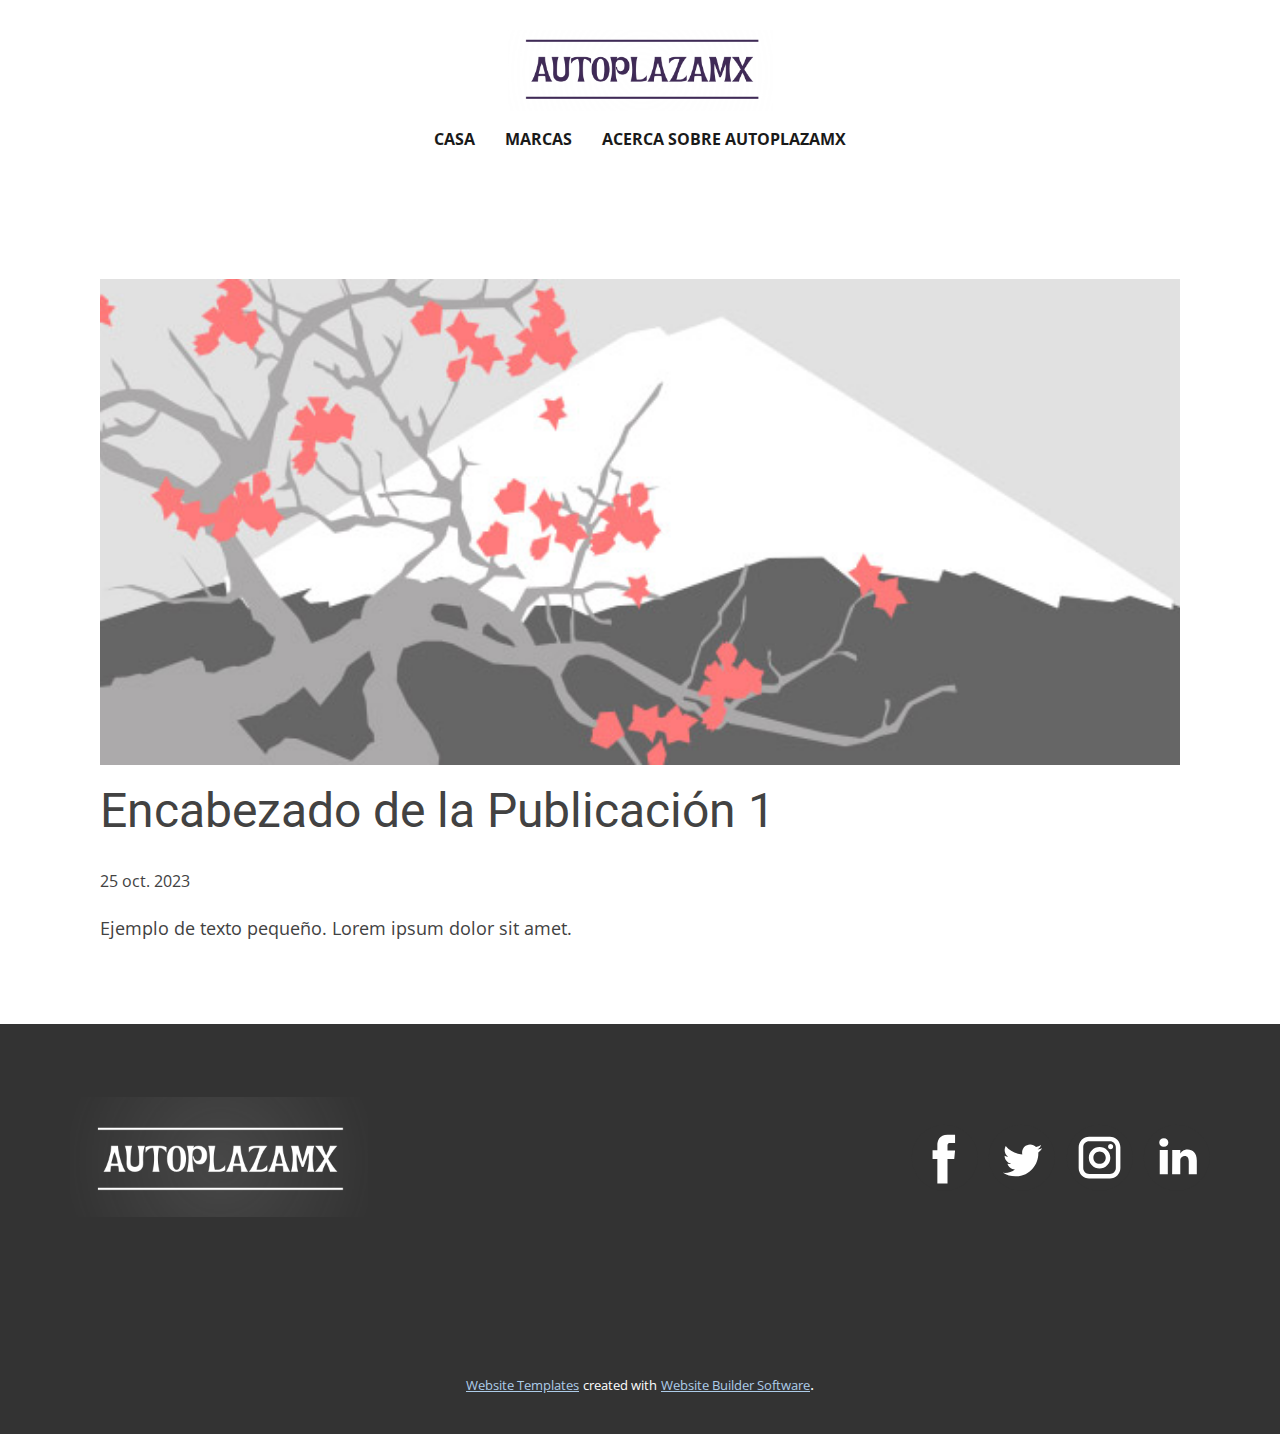
<file: blog/enviar.html>
<!DOCTYPE html>
<html style="font-size: 16px;" lang="es"><head>
    <meta name="viewport" content="width=device-width, initial-scale=1.0">
    <meta charset="utf-8">
    <meta name="keywords" content="Encabezado de la Publicación 1">
    <meta name="description" content="">
    <title>Encabezado de la Publicación 1</title>
    <link rel="stylesheet" href="../nicepage.css" media="screen">
<link rel="stylesheet" href="../Post-Template.css" media="screen">
    <script class="u-script" type="text/javascript" src="../jquery.js" defer=""></script>
    <script class="u-script" type="text/javascript" src="../nicepage.js" defer=""></script>
    <meta name="generator" content="Nicepage 5.20.7, nicepage.com">
    <link id="u-theme-google-font" rel="stylesheet" href="https://fonts.googleapis.com/css?family=Roboto:100,100i,300,300i,400,400i,500,500i,700,700i,900,900i|Open+Sans:300,300i,400,400i,500,500i,600,600i,700,700i,800,800i">
    
    
    
    
    <script type="application/ld+json">{
		"@context": "http://schema.org",
		"@type": "Organization",
		"name": "",
		"logo": "images/image1.png",
		"sameAs": []
}</script>
    <meta name="theme-color" content="#478ac9">
  <meta data-intl-tel-input-cdn-path="intlTelInput/"></head>
  <body data-path-to-root="./" data-include-products="false" class="u-body u-xl-mode" data-lang="es"><header class="u-clearfix u-header u-header" id="sec-b338" data-animation-name="" data-animation-duration="0" data-animation-delay="0" data-animation-direction=""><div class="u-clearfix u-sheet u-valign-middle-lg u-valign-middle-xl u-valign-top-sm u-sheet-1">
        <a href="https://nicepage.com" class="u-image u-logo u-image-1" data-image-width="838" data-image-height="256">
          <img src="../images/image1.png" class="u-logo-image u-logo-image-1">
        </a>
        <nav class="u-menu u-menu-dropdown u-offcanvas u-menu-1">
          <div class="menu-collapse" style="font-size: 1rem; letter-spacing: 0px; font-weight: 700; text-transform: uppercase;">
            <a class="u-button-style u-custom-active-border-color u-custom-active-color u-custom-border u-custom-border-color u-custom-borders u-custom-hover-border-color u-custom-hover-color u-custom-left-right-menu-spacing u-custom-padding-bottom u-custom-text-active-color u-custom-text-color u-custom-text-hover-color u-custom-top-bottom-menu-spacing u-nav-link u-text-active-palette-1-base u-text-hover-palette-2-base" href="#" style="padding: 8px; font-size: calc(1em + 16px);">
              <svg class="u-svg-link" viewBox="0 0 24 24"><use xmlns:xlink="http://www.w3.org/1999/xlink" xlink:href="#menu-hamburger"></use></svg>
              <svg class="u-svg-content" version="1.1" id="menu-hamburger" viewBox="0 0 16 16" x="0px" y="0px" xmlns:xlink="http://www.w3.org/1999/xlink" xmlns="http://www.w3.org/2000/svg"><g><rect y="1" width="16" height="2"></rect><rect y="7" width="16" height="2"></rect><rect y="13" width="16" height="2"></rect>
</g></svg>
            </a>
          </div>
          <div class="u-custom-menu u-nav-container">
            <ul class="u-nav u-spacing-30 u-unstyled u-nav-1"><li class="u-nav-item"><a class="u-border-2 u-border-active-palette-1-base u-border-hover-palette-1-base u-border-no-left u-border-no-right u-border-no-top u-button-style u-nav-link u-text-active-palette-1-base u-text-grey-90 u-text-hover-grey-90" href="../CASA.html" style="padding: 10px 0px;">CASA</a>
</li><li class="u-nav-item"><a class="u-border-2 u-border-active-palette-1-base u-border-hover-palette-1-base u-border-no-left u-border-no-right u-border-no-top u-button-style u-nav-link u-text-active-palette-1-base u-text-grey-90 u-text-hover-grey-90" href="../MARCAS.html" style="padding: 10px 0px;">MARCAS</a>
</li><li class="u-nav-item"><a class="u-border-2 u-border-active-palette-1-base u-border-hover-palette-1-base u-border-no-left u-border-no-right u-border-no-top u-button-style u-nav-link u-text-active-palette-1-base u-text-grey-90 u-text-hover-grey-90" href="../ACERCA-SOBRE-AUTOPLAZAMX.html" style="padding: 10px 1px 10px 0px;">ACERCA SOBRE AUTOPLAZAMX</a>
</li></ul>
          </div>
          <div class="u-custom-menu u-nav-container-collapse">
            <div class="u-black u-container-style u-inner-container-layout u-opacity u-opacity-95 u-sidenav">
              <div class="u-inner-container-layout u-sidenav-overflow">
                <div class="u-menu-close"></div>
                <ul class="u-align-center u-nav u-popupmenu-items u-unstyled u-nav-2"><li class="u-nav-item"><a class="u-button-style u-nav-link" href="../CASA.html">CASA</a>
</li><li class="u-nav-item"><a class="u-button-style u-nav-link" href="../MARCAS.html">MARCAS</a>
</li><li class="u-nav-item"><a class="u-button-style u-nav-link" href="../ACERCA-SOBRE-AUTOPLAZAMX.html">ACERCA SOBRE AUTOPLAZAMX</a>
</li></ul>
              </div>
            </div>
            <div class="u-black u-menu-overlay u-opacity u-opacity-70"></div>
          </div>
        </nav>
      </div></header>
    <section class="u-align-center u-clearfix u-section-1" id="sec-6401">
      <div class="u-clearfix u-sheet u-valign-middle-md u-valign-middle-sm u-valign-middle-xs u-sheet-1"><!--post_details--><!--post_details_options_json--><!--{"source":""}--><!--/post_details_options_json--><!--blog_post-->
        <div class="u-container-style u-expanded-width u-post-details u-post-details-1">
          <div class="u-container-layout u-valign-middle u-container-layout-1"><!--blog_post_image-->
            <img alt="" class="u-blog-control u-expanded-width u-image u-image-default u-image-1" src="../images/0fd3416c.jpeg"><!--/blog_post_image--><!--blog_post_header-->
            <h2 class="u-blog-control u-text u-text-1">Encabezado de la Publicación 1</h2><!--/blog_post_header--><!--blog_post_metadata-->
            <div class="u-blog-control u-metadata u-metadata-1"><!--blog_post_metadata_date-->
              <span class="u-meta-date u-meta-icon">25 oct. 2023</span><!--/blog_post_metadata_date--><!--blog_post_metadata_category-->
              <!--/blog_post_metadata_category--><!--blog_post_metadata_comments-->
              <!--/blog_post_metadata_comments-->
            </div><!--/blog_post_metadata--><!--blog_post_content-->
            <div class="u-align-justify u-blog-control u-post-content u-text u-text-2 fr-view">
  Ejemplo de texto pequeño. Lorem ipsum dolor sit amet.
  </div><!--/blog_post_content-->
          </div>
        </div><!--/blog_post--><!--/post_details-->
      </div>
    </section>
    
    
    
    
    <footer class="u-align-center-md u-align-center-sm u-align-center-xs u-clearfix u-footer u-grey-80" id="sec-8d02"><div class="u-clearfix u-sheet u-sheet-1">
        <div class="u-align-left u-social-icons u-spacing-10 u-social-icons-1">
          <a class="u-social-url" title="facebook" target="_blank" href=""><span class="u-icon u-social-facebook u-social-icon u-text-grey-80"><svg class="u-svg-link" preserveAspectRatio="xMidYMin slice" viewBox="0 0 112 112" style=""><use xmlns:xlink="http://www.w3.org/1999/xlink" xlink:href="#svg-fdcc"></use></svg><svg class="u-svg-content" viewBox="0 0 112 112" x="0" y="0" id="svg-fdcc"><circle fill="currentColor" cx="56.1" cy="56.1" r="55"></circle><path fill="#FFFFFF" d="M73.5,31.6h-9.1c-1.4,0-3.6,0.8-3.6,3.9v8.5h12.6L72,58.3H60.8v40.8H43.9V58.3h-8V43.9h8v-9.2
      c0-6.7,3.1-17,17-17h12.5v13.9H73.5z"></path></svg></span>
          </a>
          <a class="u-social-url" title="twitter" target="_blank" href=""><span class="u-icon u-social-icon u-social-twitter u-text-grey-80"><svg class="u-svg-link" preserveAspectRatio="xMidYMin slice" viewBox="0 0 112 112" style=""><use xmlns:xlink="http://www.w3.org/1999/xlink" xlink:href="#svg-ea2d"></use></svg><svg class="u-svg-content" viewBox="0 0 112 112" x="0" y="0" id="svg-ea2d"><circle fill="currentColor" class="st0" cx="56.1" cy="56.1" r="55"></circle><path fill="#FFFFFF" d="M83.8,47.3c0,0.6,0,1.2,0,1.7c0,17.7-13.5,38.2-38.2,38.2C38,87.2,31,85,25,81.2c1,0.1,2.1,0.2,3.2,0.2
      c6.3,0,12.1-2.1,16.7-5.7c-5.9-0.1-10.8-4-12.5-9.3c0.8,0.2,1.7,0.2,2.5,0.2c1.2,0,2.4-0.2,3.5-0.5c-6.1-1.2-10.8-6.7-10.8-13.1
      c0-0.1,0-0.1,0-0.2c1.8,1,3.9,1.6,6.1,1.7c-3.6-2.4-6-6.5-6-11.2c0-2.5,0.7-4.8,1.8-6.7c6.6,8.1,16.5,13.5,27.6,14
      c-0.2-1-0.3-2-0.3-3.1c0-7.4,6-13.4,13.4-13.4c3.9,0,7.3,1.6,9.8,4.2c3.1-0.6,5.9-1.7,8.5-3.3c-1,3.1-3.1,5.8-5.9,7.4
      c2.7-0.3,5.3-1,7.7-2.1C88.7,43,86.4,45.4,83.8,47.3z"></path></svg></span>
          </a>
          <a class="u-social-url" title="instagram" target="_blank" href=""><span class="u-icon u-social-icon u-social-instagram u-text-grey-80"><svg class="u-svg-link" preserveAspectRatio="xMidYMin slice" viewBox="0 0 112 112" style=""><use xmlns:xlink="http://www.w3.org/1999/xlink" xlink:href="#svg-101d"></use></svg><svg class="u-svg-content" viewBox="0 0 112 112" x="0" y="0" id="svg-101d"><circle fill="currentColor" cx="56.1" cy="56.1" r="55"></circle><path fill="#FFFFFF" d="M55.9,38.2c-9.9,0-17.9,8-17.9,17.9C38,66,46,74,55.9,74c9.9,0,17.9-8,17.9-17.9C73.8,46.2,65.8,38.2,55.9,38.2
      z M55.9,66.4c-5.7,0-10.3-4.6-10.3-10.3c-0.1-5.7,4.6-10.3,10.3-10.3c5.7,0,10.3,4.6,10.3,10.3C66.2,61.8,61.6,66.4,55.9,66.4z"></path><path fill="#FFFFFF" d="M74.3,33.5c-2.3,0-4.2,1.9-4.2,4.2s1.9,4.2,4.2,4.2s4.2-1.9,4.2-4.2S76.6,33.5,74.3,33.5z"></path><path fill="#FFFFFF" d="M73.1,21.3H38.6c-9.7,0-17.5,7.9-17.5,17.5v34.5c0,9.7,7.9,17.6,17.5,17.6h34.5c9.7,0,17.5-7.9,17.5-17.5V38.8
      C90.6,29.1,82.7,21.3,73.1,21.3z M83,73.3c0,5.5-4.5,9.9-9.9,9.9H38.6c-5.5,0-9.9-4.5-9.9-9.9V38.8c0-5.5,4.5-9.9,9.9-9.9h34.5
      c5.5,0,9.9,4.5,9.9,9.9V73.3z"></path></svg></span>
          </a>
          <a class="u-social-url" title="linkedin" target="_blank" href=""><span class="u-icon u-social-icon u-social-linkedin u-text-grey-80"><svg class="u-svg-link" preserveAspectRatio="xMidYMin slice" viewBox="0 0 112 112" style=""><use xmlns:xlink="http://www.w3.org/1999/xlink" xlink:href="#svg-68ef"></use></svg><svg class="u-svg-content" viewBox="0 0 112 112" x="0" y="0" id="svg-68ef"><circle fill="currentColor" cx="56.1" cy="56.1" r="55"></circle><path fill="#FFFFFF" d="M41.3,83.7H27.9V43.4h13.4V83.7z M34.6,37.9L34.6,37.9c-4.6,0-7.5-3.1-7.5-7c0-4,3-7,7.6-7s7.4,3,7.5,7
      C42.2,34.8,39.2,37.9,34.6,37.9z M89.6,83.7H76.2V62.2c0-5.4-1.9-9.1-6.8-9.1c-3.7,0-5.9,2.5-6.9,4.9c-0.4,0.9-0.4,2.1-0.4,3.3v22.5
      H48.7c0,0,0.2-36.5,0-40.3h13.4v5.7c1.8-2.7,5-6.7,12.1-6.7c8.8,0,15.4,5.8,15.4,18.1V83.7z"></path></svg></span>
          </a>
        </div>
        <img class="u-image u-image-default u-image-1" src="../images/image4.png" alt="" data-image-width="894" data-image-height="360">
      </div></footer>
    <section class="u-backlink u-clearfix u-grey-80">
      <a class="u-link" href="https://nicepage.com/website-templates" target="_blank">
        <span>Website Templates</span>
      </a>
      <p class="u-text">
        <span>created with</span>
      </p>
      <a class="u-link" href="" target="_blank">
        <span>Website Builder Software</span>
      </a>. 
    </section>
  
</body></html>
</file>
